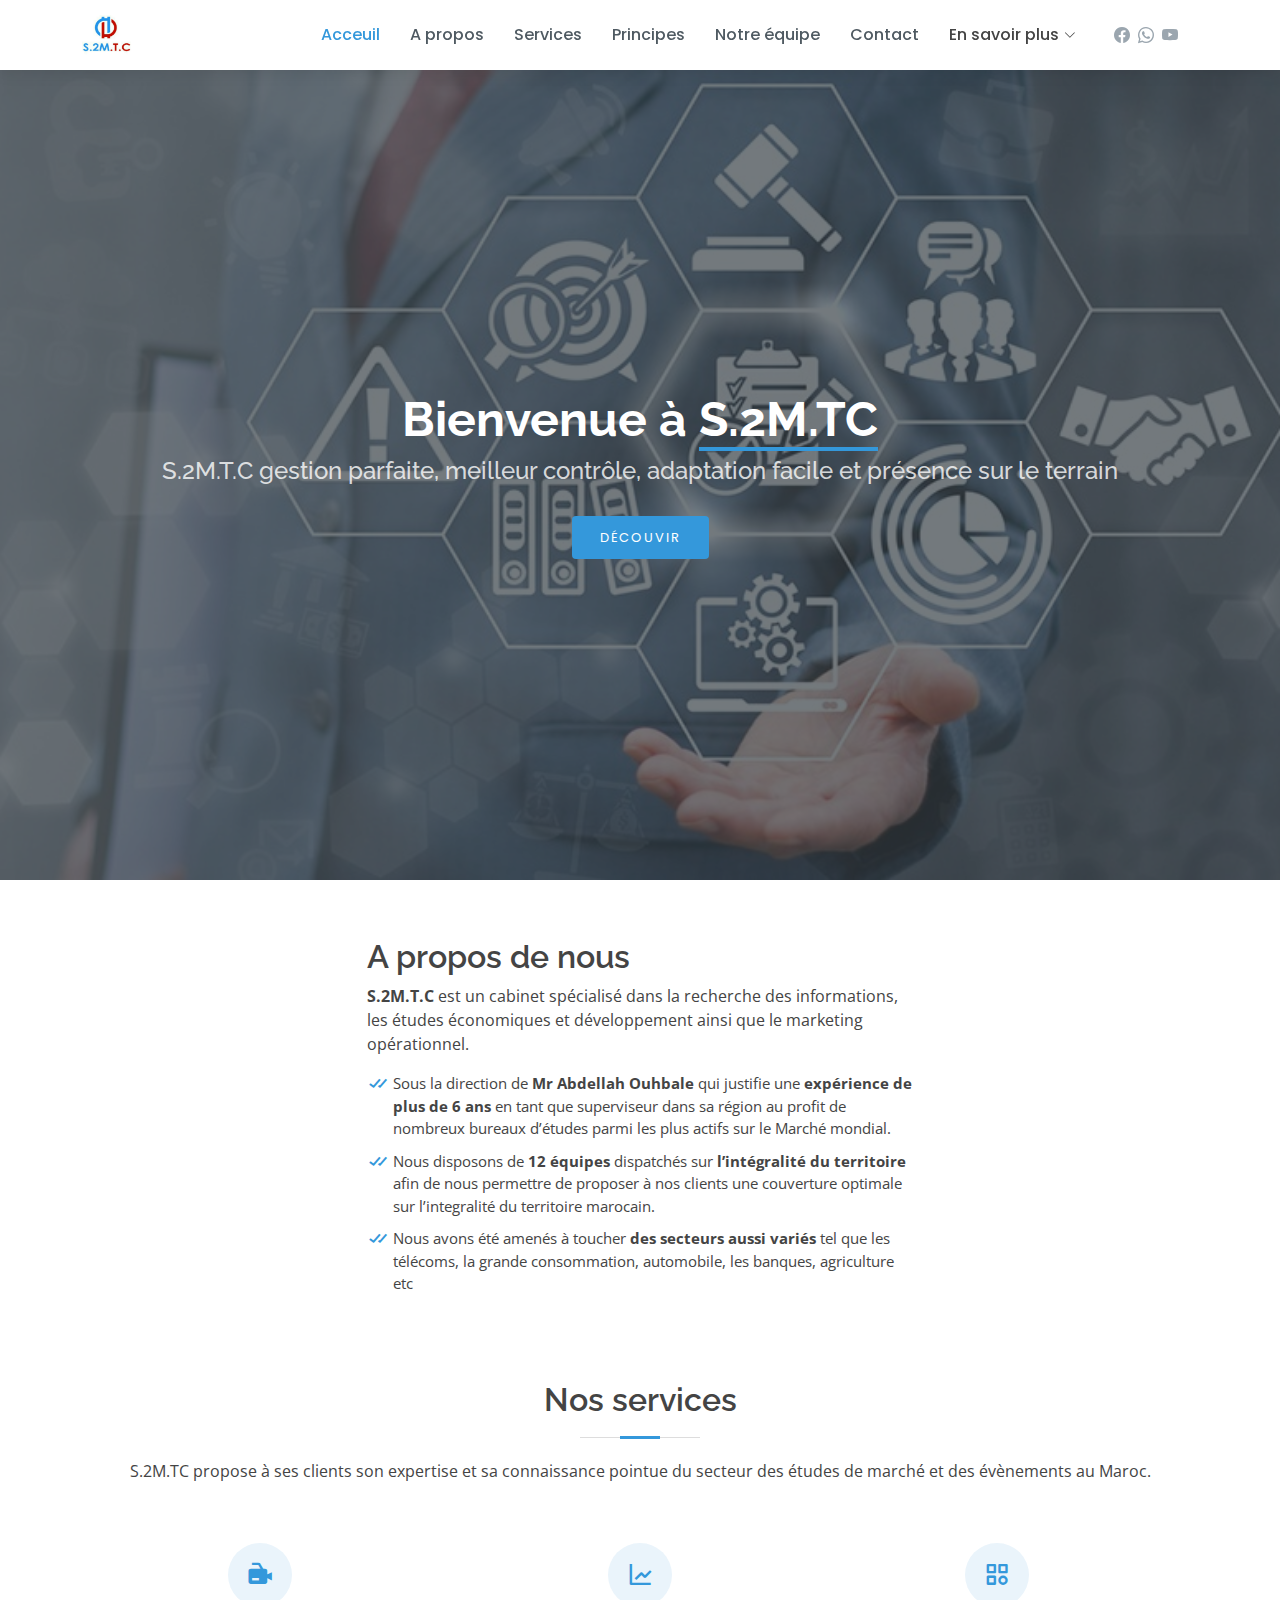
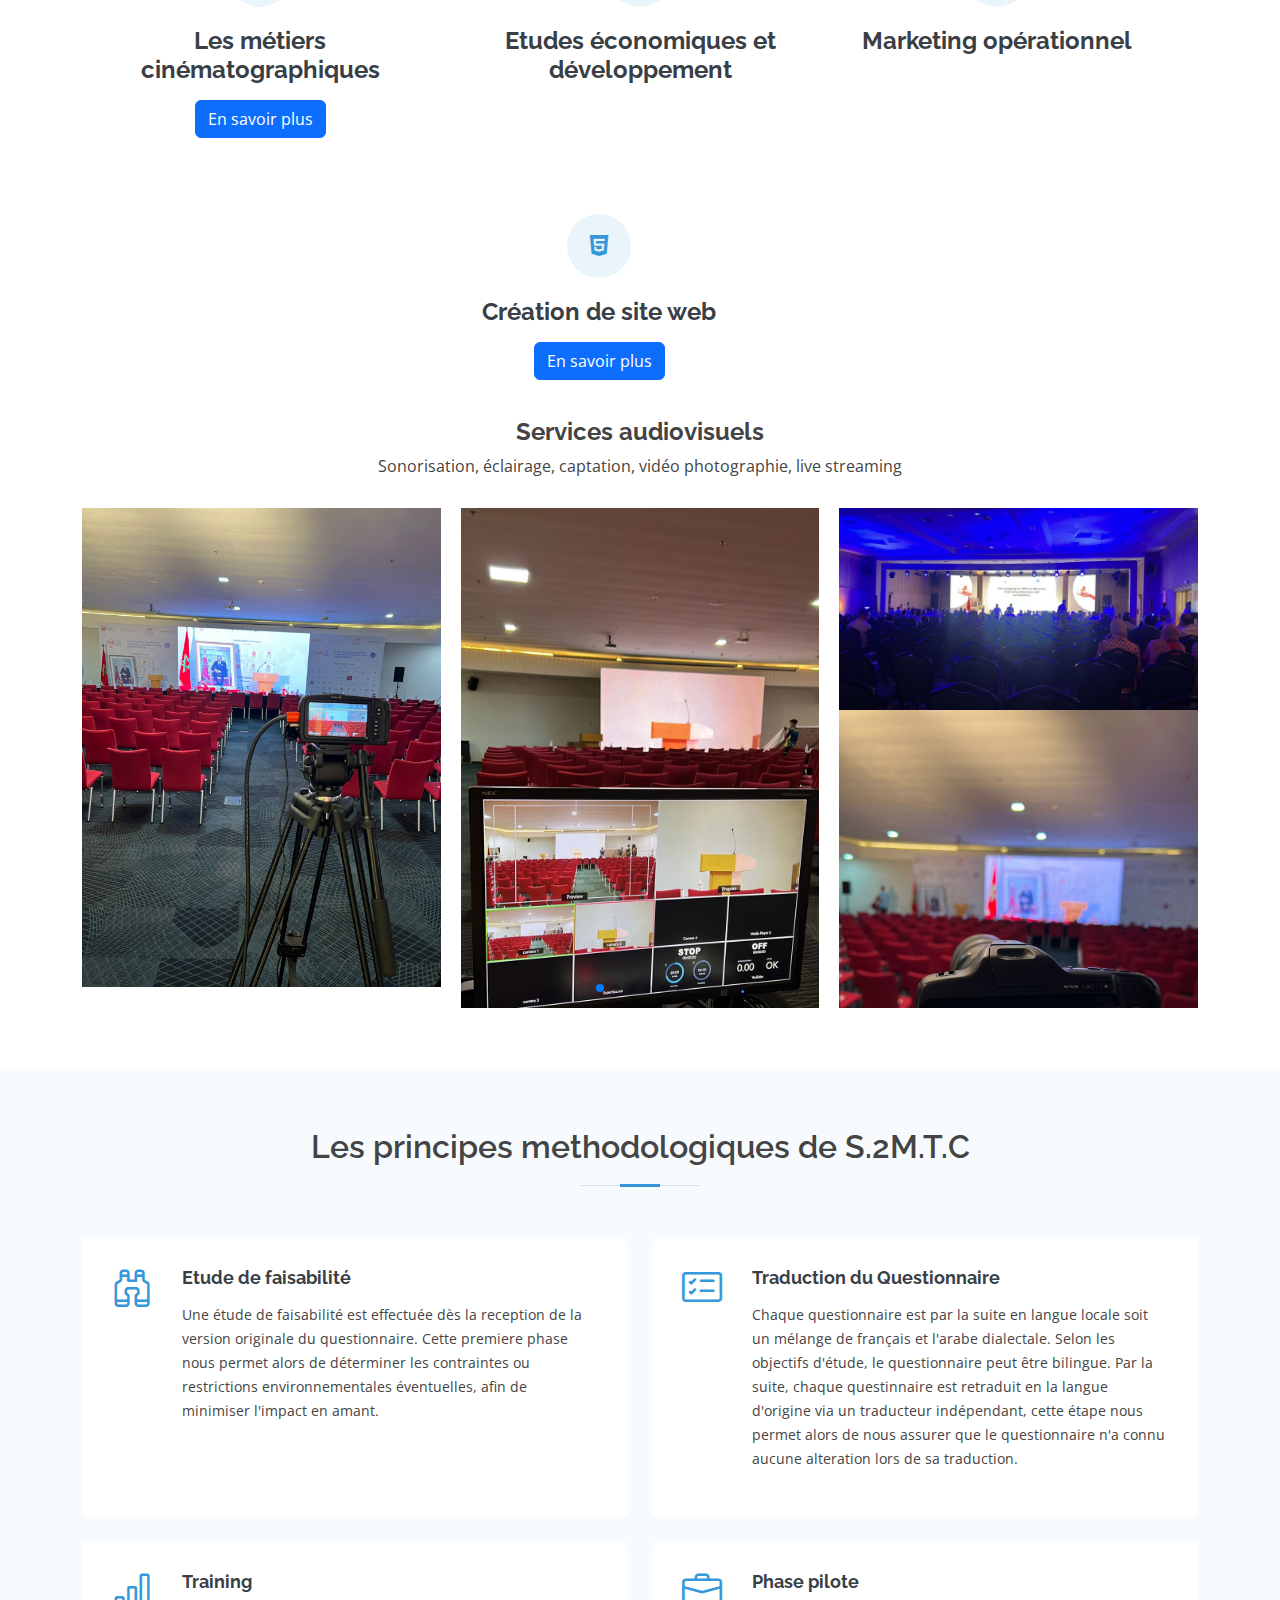
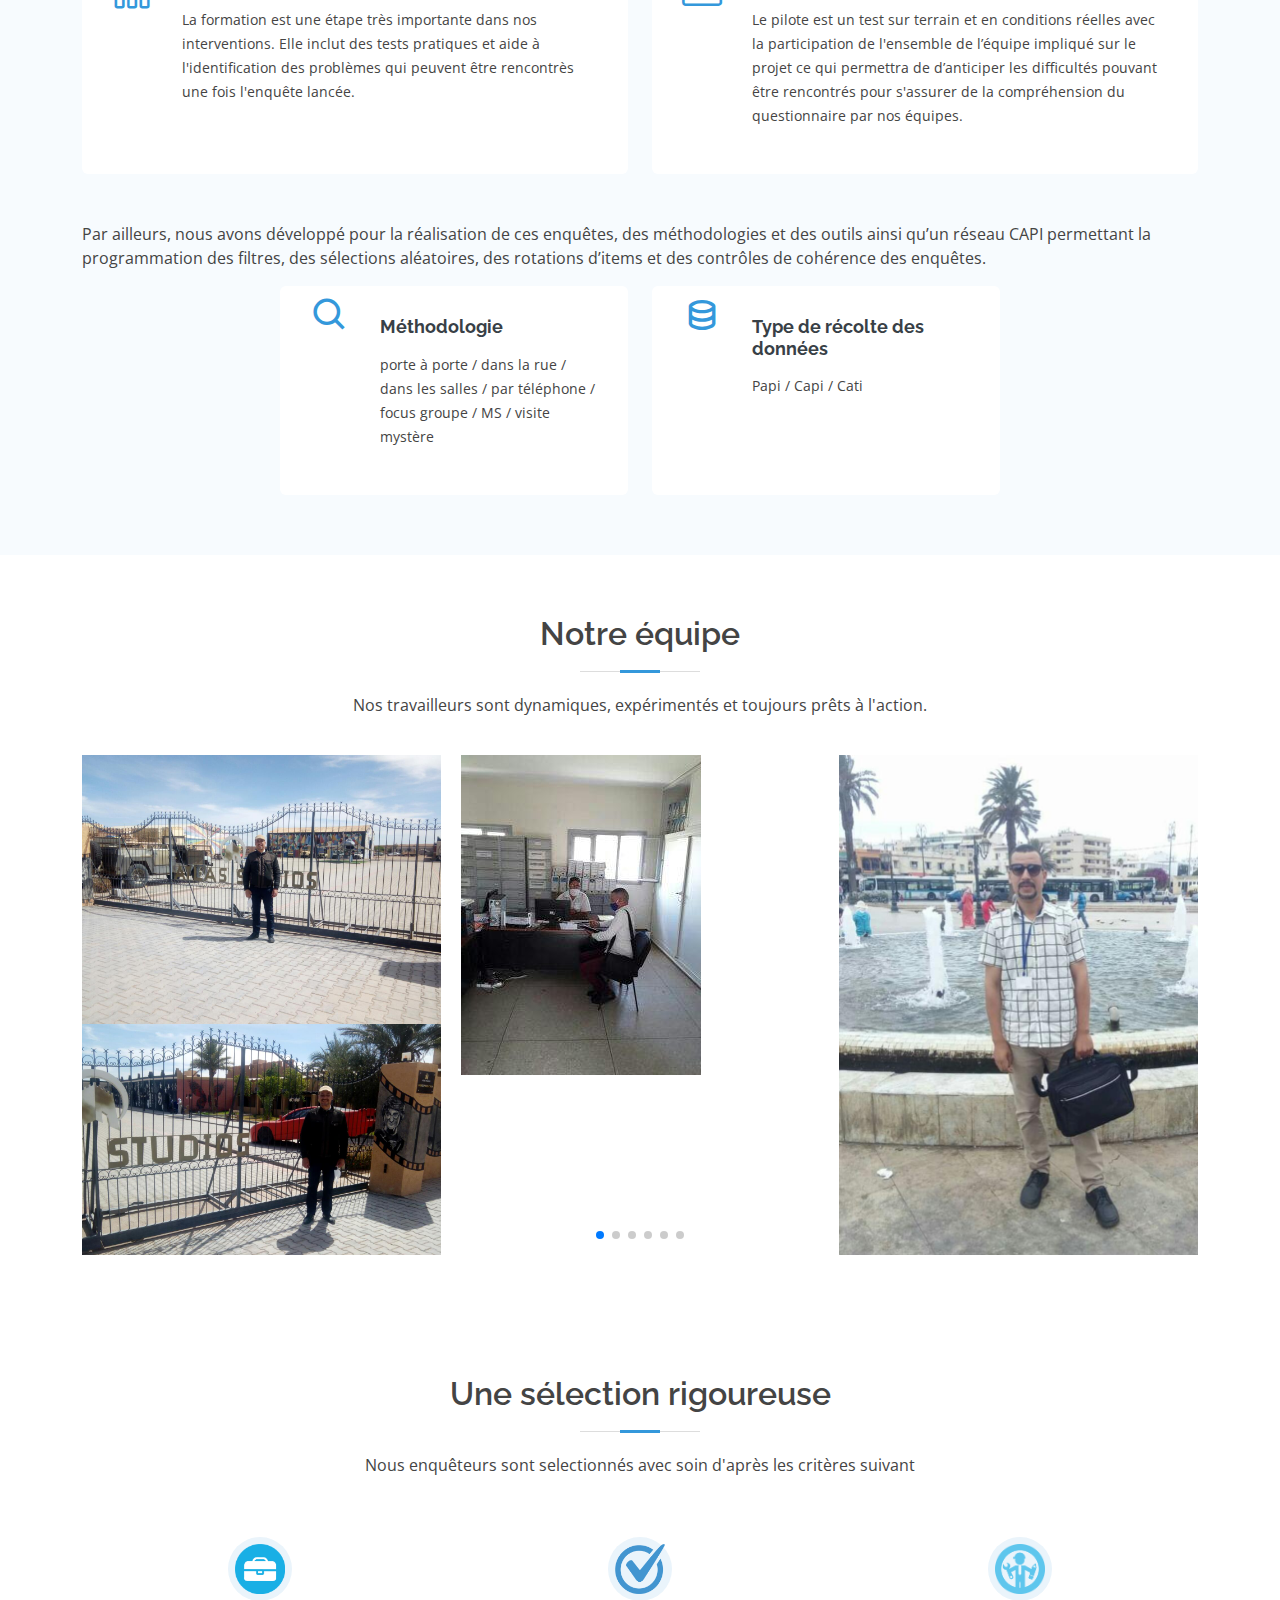
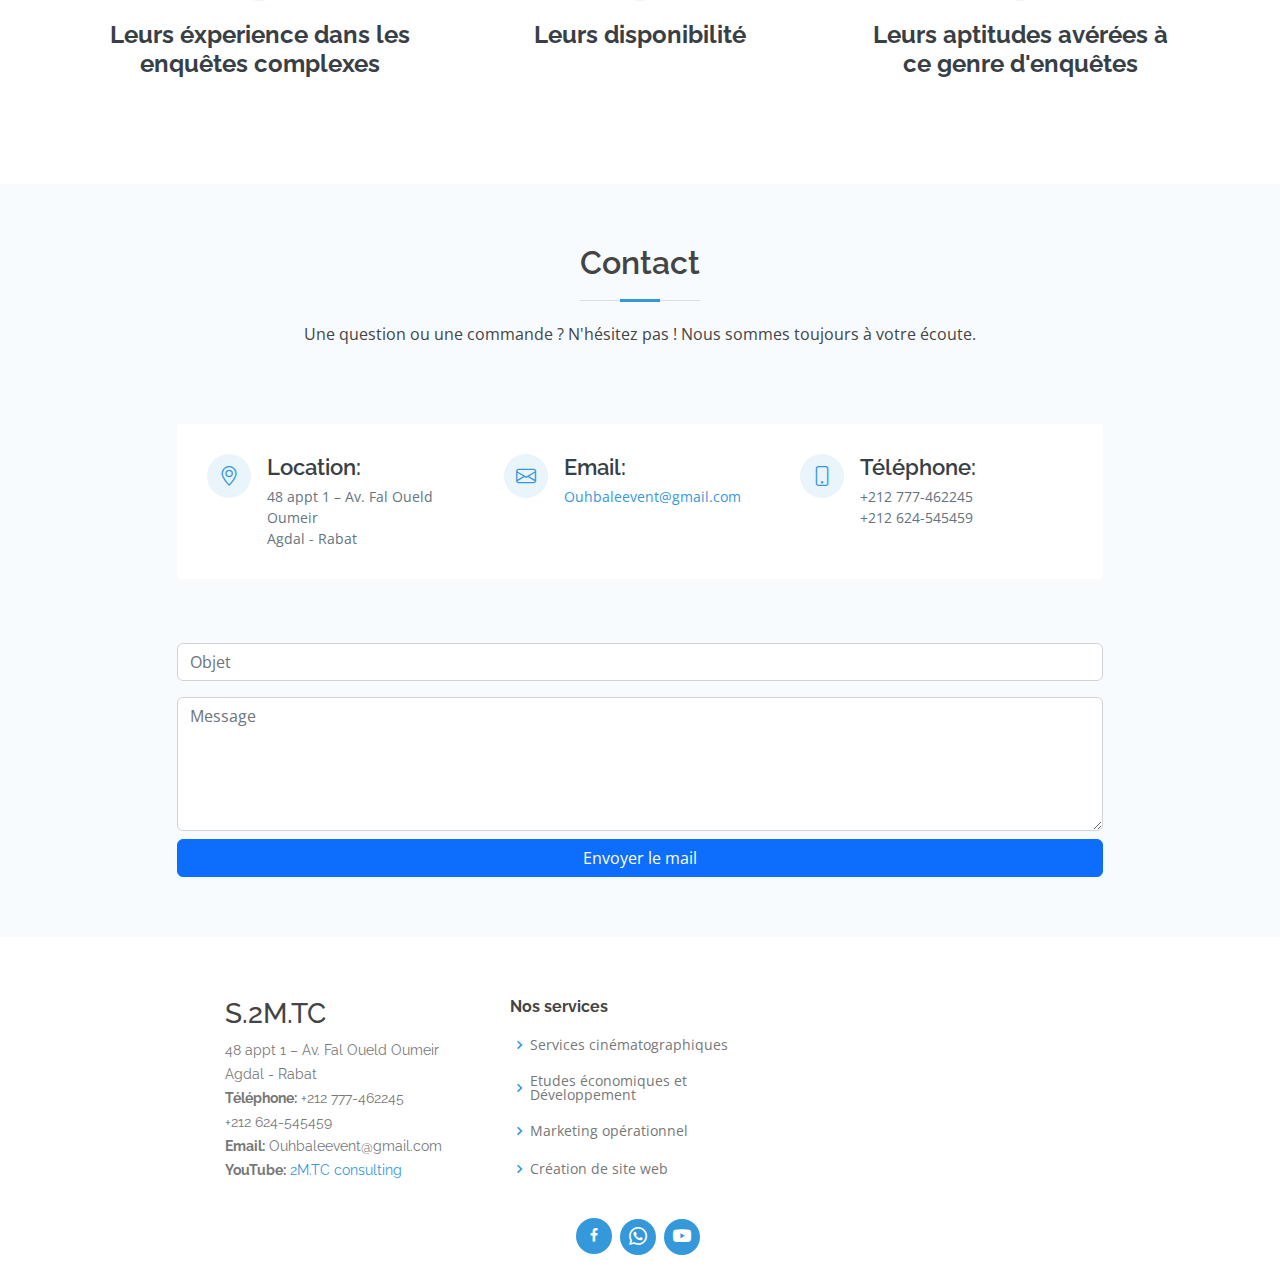
<file: index.html>
<!DOCTYPE html>
<html lang="fr">

<head>
    <meta charset="utf-8">
    <meta content="width=device-width, initial-scale=1.0" name="viewport">

    <title>S.2M.T.C</title>
    <meta content="" name="description">
    <meta content="" name="keywords">

    <!-- Favicons -->
    <link href="assets/img/logo_light_icon.jpeg" rel="icon">

    <!-- Google Fonts -->
    <link href="https://fonts.googleapis.com/css?family=Open+Sans:300,300i,400,400i,600,600i,700,700i|Raleway:300,300i,400,400i,500,500i,600,600i,700,700i|Poppins:300,300i,400,400i,500,500i,600,600i,700,700i"
          rel="stylesheet">

    <!-- Vendor CSS Files -->
    <link href="assets/vendor/bootstrap/css/bootstrap.min.css" rel="stylesheet">
    <link href="assets/vendor/bootstrap-icons/bootstrap-icons.css" rel="stylesheet">
    <link href="assets/vendor/boxicons/css/boxicons.min.css" rel="stylesheet">
    <link href="assets/vendor/glightbox/css/glightbox.min.css" rel="stylesheet">
    <link href="assets/vendor/swiper/swiper-bundle.min.css" rel="stylesheet">

    <!-- Template Main CSS File -->
    <link href="assets/css/style.css" rel="stylesheet">

    <style type="text/css">

        /*google translate Dropdown */

        #google_translate_element select{
            background:#f6edfd;
            color:#383ffa;
            border: none;
            border-radius:3px;
            padding:6px 8px
        }

        /*google translate link | logo */
        .goog-logo-link{
            display:none!important;
        }
        .goog-te-gadget{
            color:transparent!important;
        }

        /* google translate banner-frame */

        .goog-te-banner-frame{
            display:none !important;
        }

        #goog-gt-tt, .goog-te-balloon-frame{display: none !important;}
        .goog-text-highlight { background: none !important; box-shadow: none !important;}

        body{top:0!important;}
    </style>
</head>

<body>
<!-- ======= Header ======= -->
<header id="header" class="fixed-top d-flex align-items-center">
    <div class="container d-flex align-items-center">

        <div class="logo me-auto">
            <!--<h1><a href="index.html">S.2M.TC</a></h1>-->
            <!--  <a class="navbar-brand" href="#">
                  <img src="assets/img/logo_light.jpeg" width="30" height="30" class="d-inline-block align-top" alt="">
              </a>-->

            <a href="index.html"><img src="assets/img/logo_light.jpeg" alt="" class="img-fluid"></a>
        </div>

        <nav id="navbar" class="navbar order-last order-lg-0">
            <ul>
                <li><a class="nav-link scrollto active" href="#hero">Acceuil</a></li>
                <li><a class="nav-link scrollto" href="#about">A propos</a></li>
                <li><a class="nav-link scrollto" href="#services">Services</a></li>
                <li><a class="nav-link scrollto " href="#principe">Principes</a></li>
                <li><a class="nav-link scrollto" href="#team">Notre équipe</a></li>
                <li><a class="nav-link scrollto" href="contact.html">Contact</a></li>
                <li class="dropdown"><a><span>En savoir plus</span> <i class="bi bi-chevron-down"></i></a>
                    <ul>
                        <li><a href="formations.html">Formations</a></li>
                        <li><a href="across_morocco.html">A travers le maroc</a></li>
                        <li><a href="cinema.html">Production cinématographique</a></li>
                        <li><a href="web-service/index.html">Création de site web</a></li>
                    </ul>
                </li>
                <!--<li><a class="nav-link">

                </a></li>-->
            </ul>
            <i class="bi bi-list mobile-nav-toggle"></i>
        </nav><!-- .navbar -->

        <div class="header-social-links d-flex align-items-center">
            <a href="https://www.facebook.com/113674170349657/posts/501165538267183/" target="_blank"
               class="facebook">
                <i class="bi bi-facebook"></i>
            </a>
            <a href="https://wa.me/212777462245" target="_blank"
               class="whatsapp">
                <i class="bi bi-whatsapp"></i>
            </a>
            <a href="https://www.youtube.com/c/Ouhbale" target="_blank">
                <i class="bi bi-youtube"></i></i>
            </a>
        </div>

        <div id="google_translate_element" style="margin-left: 20px"></div>
    </div>
</header>
<!-- End Header -->

<!-- ======= Hero Section ======= -->
<section id="hero" class="d-flex flex-column justify-content-center align-items-center">
    <div class="container text-center text-md-left" data-aos="fade-up">
        <h1>Bienvenue à <span>S.2M.TC</span></h1>
        <h2>S.2M.T.C gestion parfaite, meilleur contrôle, adaptation facile et présence sur le terrain</h2>
        <a href="#about" class="btn-get-started scrollto">Découvir</a>
    </div>
</section>
<!-- End Hero -->

<main id="main">

    <!-- ======= About Section ======= -->
    <section id="about" class="about mt-5">
        <div class="container">

            <div class="row justify-content-center">
                <!--<div class="col-lg-6">
                    <img src="assets/img/office2.jpeg" class="img-fluid" alt="" style="width: 100%">
                </div>-->
                <div class="col-lg-6 pt-4 pt-lg-0">
                    <h3>A propos de nous</h3>
                    <p>
                        <b>S.2M.T.C</b> est un cabinet spécialisé dans la recherche des informations,
                        les études économiques et développement ainsi que le marketing opérationnel.
                    </p>
                    <ul>
                        <li>
                            <i class="bx bx-check-double"></i>
                            Sous la direction de <b>Mr Abdellah Ouhbale</b> qui justifie une <b>expérience de plus de 6
                            ans</b>
                            en tant que superviseur dans
                            sa région au profit de nombreux bureaux d’études parmi les plus actifs sur le Marché
                            mondial.

                        </li>
                        <li>
                            <i class="bx bx-check-double"></i>
                            Nous disposons de <b>12 équipes</b> dispatchés sur <b>l’intégralité du territoire</b> afin de
                            nous permettre de proposer à nos clients une couverture optimale sur
                            l’integralité du territoire marocain.
                        </li>
                        <li>
                            <i class="bx bx-check-double"></i>
                            Nous avons été amenés à toucher <b>des secteurs aussi variés</b>
                            tel que les télécoms, la grande consommation, automobile, les banques, agriculture etc
                        </li>
                    </ul>
                </div>
            </div>

        </div>
    </section>
    <!-- End About Section -->

    <!-- ======= Counts Section ======= -->
    <!--<section id="counts" class="counts">
        <div class="container">

            <div class="row justify-content-center">

                <div class="col-lg-3 col-6">
                    <div class="count-box">
                        <i class="bi bi-emoji-smile"></i>
                        <span data-purecounter-start="0" data-purecounter-end="99" data-purecounter-duration="1"
                              class="purecounter"></span>
                        <p>Clients satisfaits</p>
                    </div>
                </div>

                <div class="col-lg-3 col-6">
                    <div class="count-box">
                        <i class="bi bi-journal-richtext"></i>
                        <span data-purecounter-start="0" data-purecounter-end="99" data-purecounter-duration="1"
                              class="purecounter"></span>
                        <p>Projets ménés</p>
                    </div>
                </div>

                <div class="col-lg-3 col-6 mt-5 mt-lg-0">
                    <div class="count-box">
                        <i class="bi bi-people"></i>
                        <span data-purecounter-start="0" data-purecounter-end="99" data-purecounter-duration="1"
                              class="purecounter"></span>
                        <p>Employés expérimentés</p>
                    </div>
                </div>

            </div>

        </div>
    </section>-->
    <!-- End Counts Section -->

    <!-- ======= What We Do Section ======= -->
    <section id="services" class="what-we-do">
        <div class="container">

            <div class="section-title">
                <h2>Nos services</h2>
                <p>
                    S.2M.TC propose à ses clients son expertise et sa connaissance pointue du secteur des études de
                    marché et des évènements au Maroc.
                </p>
            </div>

            <div class="row justify-content-center">
                <div class="col-lg-4 col-md-6 d-flex align-items-stretch">
                    <div class="icon-box">
                        <div class="icon"><i class="bx bxs-video-recording"></i></div>
                        <h4><a>Les métiers cinématographiques</a></h4>
                        <p><a href="cinema.html" class="btn btn-primary">En savoir plus</a></p>
                    </div>
                </div>

                <div class="col-lg-4 col-md-6 d-flex align-items-stretch mt-4 mt-md-0">
                    <div class="icon-box">
                        <div class="icon"><i class="bx bx-line-chart"></i></div>
                        <h4><a>Etudes économiques et développement</a></h4>
                        <p></p>
                    </div>
                </div>

                <div class="col-lg-4 col-md-6 d-flex align-items-stretch mt-4 mt-lg-0">
                    <div class="icon-box">
                        <div class="icon"><i class="bx bx-category"></i></div>
                        <h4><a>Marketing opérationnel</a></h4>
                        <p></p>
                    </div>
                </div>

            </div>
            <div class="row justify-content-center mt-3">
                <div class="col-lg-4 col-md-6 d-flex align-items-stretch mt-4 mt-lg-0">
                    <div class="icon-box">
                        <div class="icon"><i class="bx bxl-html5"></i></div>
                        <h4><a>Création de site web</a></h4>
                        <p><a href="web-service/index.html" class="btn btn-primary">En savoir plus</a></p>
                    </div>
                </div>
            </div>
            <div class="row mt-2">
                <div class="container">

                    <div class="section-title">
                        <h4><a><b>Services audiovisuels</b></a></h4>
                        <p>
                            Sonorisation, éclairage, captation, vidéo photographie, live streaming
                        </p>
                    </div>

                    <div class="testimonials-slider swiper" data-aos="fade-up" data-aos-delay="0.1" style="height: 500px">
                        <div class="swiper-wrapper">

                            <div class="swiper-slide">
                                <img src="assets/img/audio_visual/audio_visual%20(1).jpeg" alt="img"
                                     class="img-fluid" style="">
                            </div>
                            <div class="swiper-slide">
                                <img src="assets/img/audio_visual/audio_visual%20(2).jpeg" alt="img"
                                     class="img-fluid" style="">
                            </div>
                            <div class="swiper-slide">
                                <img src="assets/img/audio_visual/audio_visual%20(3).jpeg" alt="img"
                                     class="img-fluid" style="">
                                <img src="assets/img/audio_visual/audio_visual%20(4).jpeg" alt="img"
                                     class="img-fluid" style="">
                            </div>
                            <div class="swiper-slide">
                                <img src="assets/img/audio_visual/audio_visual%20(5).jpeg" alt="img"
                                     class="img-fluid" style="">
                            </div>
                            <div class="swiper-slide">
                                <img src="assets/img/audio_visual/audio_visual%20(6).jpeg" alt="img"
                                     class="img-fluid" style="">
                            </div>
                            <div class="swiper-slide">
                                <img src="assets/img/audio_visual/audio_visual%20(7).jpeg" alt="img"
                                     class="img-fluid" style="">
                            </div>

                        </div>
                        <div class="swiper-pagination"></div>
                    </div>

                </div>
            </div>
        </div>
    </section>
    <!-- End What We Do Section -->

    <!---Principes sections--->
    <section id="principe" class="services section-bg">
        <div class="container">

            <div class="section-title">
                <h2>Les principes methodologiques de S.2M.T.C</h2>
                <p>
                </p>
            </div>

            <div class="row">
                <div class="col-md-6">
                    <div class="icon-box" style="height: 100%">
                        <i class="bi bi-binoculars"></i>
                        <h4><a>Etude de faisabilité</a></h4>
                        <p>
                            Une étude de faisabilité est effectuée dès la reception de la version originale du
                            questionnaire. Cette premiere phase nous permet alors de déterminer les contraintes ou
                            restrictions environnementales éventuelles, afin de minimiser l'impact en amant.
                        </p>
                    </div>
                </div>
                <div class="col-md-6">
                    <div class="icon-box" style="height: 100%">
                        <i class="bi bi-card-checklist"></i>
                        <h4><a>Traduction du Questionnaire</a></h4>
                        <p>
                            Chaque questionnaire est par la suite en langue locale soit un mélange de français et
                            l'arabe dialectale. Selon les objectifs d'étude, le questionnaire peut être bilingue. Par
                            la suite, chaque questinnaire est retraduit en la langue d'origine via un traducteur
                            indépendant, cette étape nous permet alors de nous assurer que le questionnaire n'a connu
                            aucune alteration lors de sa traduction.
                        </p>
                    </div>
                </div>
            </div>
            <div class="row">
                <div class="col-md-6 mt-4">
                    <div class="icon-box" style="height: 100%">
                        <i class="bi bi-bar-chart"></i>
                        <h4><a>Training</a></h4>
                        <p>
                            La formation est une étape très importante dans nos interventions. Elle inclut des tests
                            pratiques et aide à l'identification des problèmes qui peuvent être rencontrès une fois
                            l'enquête lancée.
                        </p>
                    </div>
                </div>
                <div class="col-md-6 mt-4">
                    <div class="icon-box" style="height: 100%">
                        <i class="bi bi-briefcase"></i>
                        <h4><a>Phase pilote</a></h4>
                        <p>
                            Le pilote est un test sur terrain et en conditions réelles avec la participation de
                            l'ensemble de l’équipe impliqué sur le projet ce qui permettra de d’anticiper les
                            difficultés pouvant être rencontrés pour s'assurer de la compréhension du questionnaire par
                            nos équipes.
                        </p>
                    </div>
                </div>
            </div>
            <div class="row justify-content-center mt-5">
                <p>
                    Par ailleurs, nous avons développé pour la réalisation de ces enquêtes,
                    des méthodologies et des outils ainsi qu’un réseau CAPI permettant la programmation
                    des filtres, des sélections aléatoires, des rotations d’items et des
                    contrôles de cohérence des enquêtes.
                </p>
            </div>
            <div class="container">
                <div class="row justify-content-center">
                    <div class="col-lg-4 col-md-6 d-flex align-items-stretch">
                        <div class="icon-box">
                            <div class="icon"><i class="bx bx-search"></i></div>
                            <h4><a>Méthodologie</a></h4>
                            <p>porte à porte /
                                dans la rue /
                                dans les salles /
                                par téléphone /
                                focus groupe /
                                MS /
                                visite mystère
                            </p>
                        </div>
                    </div>

                    <div class="col-lg-4 col-md-6 d-flex align-items-stretch mt-4 mt-md-0">
                        <div class="icon-box">
                            <div class="icon"><i class="bx bx-data"></i></div>
                            <h4><a>Type de récolte des données</a></h4>
                            <p>Papi / Capi / Cati</p>
                        </div>
                    </div>
                </div>
            </div>
        </div>
    </section>
    <!---End Principes sections--->

    <!-- ======= Team Section ======= -->
    <section id="team" class="team">
        <div class="container">

            <div class="section-title">
                <h2>Notre équipe</h2>
                <p>Nos travailleurs sont dynamiques, expérimentés et toujours prêts à l'action.</p>
            </div>
            <div class="row mt-2">
                <div class="container">
                    <div class="testimonials-slider swiper" data-aos="fade-up" data-aos-delay="0.1" style="height: 500px">
                        <div class="swiper-wrapper">

                            <div class="swiper-slide">
                                <img class="img-fluid" src="assets/img/team/boss1.jpeg" alt="">
                                <img class="img-fluid" src="assets/img/team/boss5.jpeg" alt="">
                            </div>
                            <div class="swiper-slide">
                                <img class="img-fluid" src="assets/img/team/team_in_office.jpeg" alt="">
                            </div>
                            <div class="swiper-slide">
                                <img class="img-fluid" src="assets/img/team/boss4.jpeg" alt="">
                            </div>
                            <div class="swiper-slide">
                                <img class="img-fluid" src="assets/img/team/boss6.jpeg" alt="">
                            </div>
                            <div class="swiper-slide">
                                <img class="img-fluid" src="assets/img/team/team_member.jpeg" alt="">
                            </div>
                            <div class="swiper-slide">
                                <img class="img-fluid" src="assets/img/team/team4.jpeg" alt="">
                            </div>
                        </div>
                        <div class="swiper-pagination"></div>
                    </div>

                </div>
            </div>
        </div>
    </section>
    <section id="" class="what-we-do">
        <div class="container">

            <div class="section-title">
                <h2>Une sélection rigoureuse</h2>
                <p>Nous enquêteurs sont selectionnés avec soin d'après les critères suivant</p>
            </div>

            <div class="row">
                <div class="col-lg-4">
                    <div class="icon-box">
                        <div class="icon"><!--<i class="bx bxl-dribbble"></i>--><img
                                src="assets/img/experience-47786.png" width="50" height="50"></div>
                        <h4><a href="">Leurs éxperience dans les enquêtes complexes</a></h4>
                    </div>
                </div>

                <div class="col-lg-4">
                    <div class="icon-box">
                        <div class="icon"><img src="assets/img/available.png" width="50" height="50"></div>
                        <h4><a href="">Leurs disponibilité</a></h4>
                    </div>
                </div>

                <div class="col-lg-4">
                    <div class="icon-box">
                        <div class="icon"><img src="assets/img/competence.png" width="50" height="50"></div>
                        <h4><a href="">Leurs aptitudes avérées à ce genre d'enquêtes</a></h4>
                    </div>
                </div>

            </div>

        </div>
    </section>
    <!-- End Team Section -->

    <!-- ======= Contact Section ======= -->
    <section id="contact" class="contact section-bg">
        <div class="container">

            <div class="section-title">
                <h2>Contact</h2>
                <p>Une question ou une commande ? N'hésitez pas ! Nous sommes toujours à votre écoute. </p>
            </div>

            <div class="row mt-5 justify-content-center">

                <div class="col-lg-10">

                    <div class="info-wrap">
                        <div class="row">
                            <div class="col-lg-4 info">
                                <i class="bi bi-geo-alt"></i>
                                <h4>Location:</h4>
                                <p>
                                    48 appt 1 – Av. Fal Oueld Oumeir
                                    <br>
                                    Agdal - Rabat
                                </p>
                            </div>

                            <div class="col-lg-4 info mt-4 mt-lg-0">
                                <i class="bi bi-envelope"></i>
                                <h4>Email:</h4>
                                <p>
                                    <a href="mailto: Ouhbaleevent@gmail.com">Ouhbaleevent@gmail.com</a>
                                </p>
                            </div>

                            <div class="col-lg-4 info mt-4 mt-lg-0">
                                <i class="bi bi-phone"></i>
                                <h4>Téléphone:</h4>
                                <p>
                                    +212 777-462245
                                    <br>
                                    +212 624-545459
                                </p>
                            </div>
                        </div>
                    </div>

                </div>

            </div>

            <div class="row mt-5 justify-content-center">
                <div class="col-lg-10">
                    <form action="mailto:ouhbaleevent@gmail.com" method="get" role="form" class="php-email-formm">
                        <div class="row">
                            <!--<div class="col-md-6 form-group">
                                <input type="text" name="name" class="form-control" id="name" placeholder="Votre nom"
                                       required>
                            </div>-->
                            <!--<div class="col-md-6 form-group mt-3 mt-md-0">
                                <input type="email" class="form-control" name="email" id="email"
                                       placeholder="Votre Email" required>
                            </div>-->
                        </div>
                        <div class="form-group mt-3">
                            <input type="text" class="form-control" name="subject" id="subject" placeholder="Objet"
                                   required>
                        </div>
                        <div class="form-group mt-3">
                            <textarea class="form-control" name="body" rows="5" placeholder="Message"
                                      required></textarea>
                        </div>
                        <div class="text-center mt-2">
                            <button type="submit" class="btn btn-primary" style="width: 100%">Envoyer le mail</button>
                        </div>

                    </form>
                </div>
            </div>

        </div>
    </section>
    <!-- End Contact Section -->

</main><!-- End #main -->

<!-- ======= Footer ======= -->
<footer id="footer">

    <div class="footer-top">
        <div class="container">
            <div class="row justify-content-center">

                <div class="col-lg-3 col-md-6 footer-contact">
                    <h3>S.2M.TC</h3>
                    <p>
                        48 appt 1 – Av. Fal Oueld Oumeir <br>
                        Agdal - Rabat <br>
                        <strong>Téléphone:</strong> +212 777-462245
                        <br>
                        +212 624-545459
                        <br>
                        <strong>Email:</strong> Ouhbaleevent@gmail.com
                        <br>
                        <strong>YouTube:</strong> <a href="https://www.youtube.com/c/Ouhbale">2M.TC consulting</a>
                        <br>
                    </p>
                </div>

                <!--<div class="col-lg-2 col-md-6 footer-links">
                    <h4>Liens utiles</h4>
                    <ul>
                        <li><i class="bx bx-chevron-right"></i> <a>Acceuil</a></li>
                        <li><i class="bx bx-chevron-right"></i> <a>A Propos de nous</a></li>
                        <li><i class="bx bx-chevron-right"></i> <a>Services</a></li>
                    </ul>
                </div>-->

                <div class="col-lg-3 col-md-6 footer-links">
                    <h4>Nos services</h4>
                    <ul>
                        <li><i class="bx bx-chevron-right"></i><a>Services cinématographiques</a></li>
                        <li><i class="bx bx-chevron-right"></i><a>Etudes économiques et Développement</a></li>
                        <li><i class="bx bx-chevron-right"></i><a>Marketing opérationnel</a></li>
                        <li><i class="bx bx-chevron-right"></i><a>Création de site web</a></li>
                    </ul>
                </div>

                <div class="col-lg-3 col-md-6 footer-links">
                    <iframe src="https://www.google.com/maps/embed?pb=!1m18!1m12!1m3!1d1390.7502301364514!2d-6.8508292768474535!3d33.998180667803915!2m3!1f0!2f0!3f0!3m2!1i1024!2i768!4f13.1!3m3!1m2!1s0xda76c8ef626404d%3A0x5eca70fb46022d1!2s48%20Av.%20Fal%20Ould%20Oumeir%2C%20Rabat%2010000!5e0!3m2!1sen!2sma!4v1662233798999!5m2!1sen!2sma"
                            style="border:0;" allowfullscreen="" loading="lazy"
                            referrerpolicy="no-referrer-when-downgrade"></iframe>
                    <br/>
                </div>


            </div>
            <div class="row justify-content-center">
                <div class="col-12">
                    <div class="social-links text-center text-md-right pt-3 pt-md-0">
                        <a href="https://www.facebook.com/113674170349657/posts/501165538267183/" target="_blank"
                           class="facebook"><i class="bx bxl-facebook"></i></a>
                        <a href="https://wa.me/212777462245" target="_blank"
                           class="whatsapp">
                            <i class="bi bi-whatsapp"></i>
                        </a>
                        <a href="https://www.youtube.com/c/Ouhbale" target="_blank"><i
                                class="bi bi-youtube"></i></a>
                    </div>
                </div>
            </div>
        </div>
    </div>
</footer><!-- End Footer -->

<a class="back-to-top d-flex align-items-center justify-content-center" href="#about"><i
        class="bi bi-arrow-up-short"></i></a>

<!-- Vendor JS Files -->
<script src="assets/vendor/purecounter/purecounter_vanilla.js"></script>
<script src="assets/vendor/bootstrap/js/bootstrap.bundle.min.js"></script>
<script src="assets/vendor/glightbox/js/glightbox.min.js"></script>
<script src="assets/vendor/isotope-layout/isotope.pkgd.min.js"></script>
<script src="assets/vendor/swiper/swiper-bundle.min.js"></script>
<script src="assets/vendor/waypoints/noframework.waypoints.js"></script>
<script src="assets/vendor/php-email-form/validate.js"></script>

<!-- Template Main JS File -->
<script src="assets/js/main.js"></script>

<!--Google translate api script-->
<script type="text/javascript">
    function googleTranslateElementInit() {
        new google.translate.TranslateElement({pageLanguage: 'fr'}, 'google_translate_element');
    }
</script>

<script type="text/javascript" src="//translate.google.com/translate_a/element.js?cb=googleTranslateElementInit"></script>

</body>

</html>
</file>
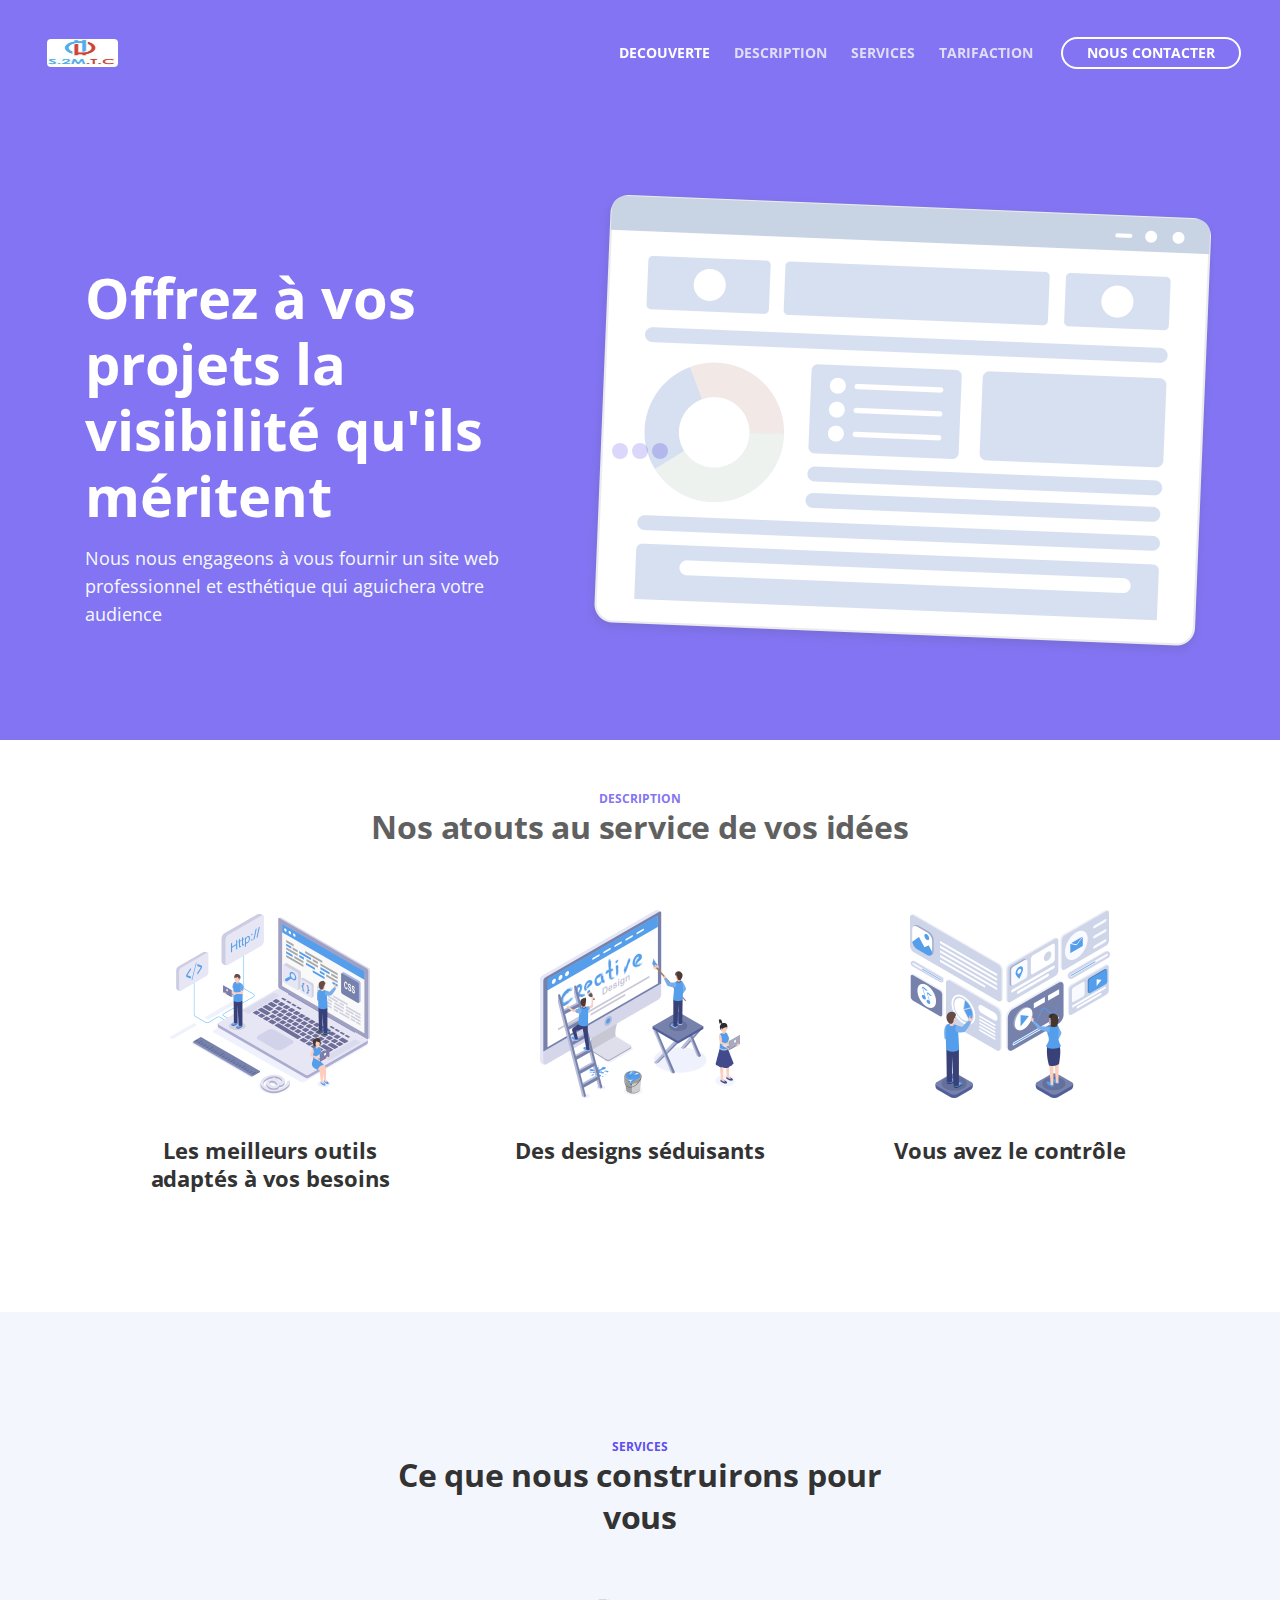
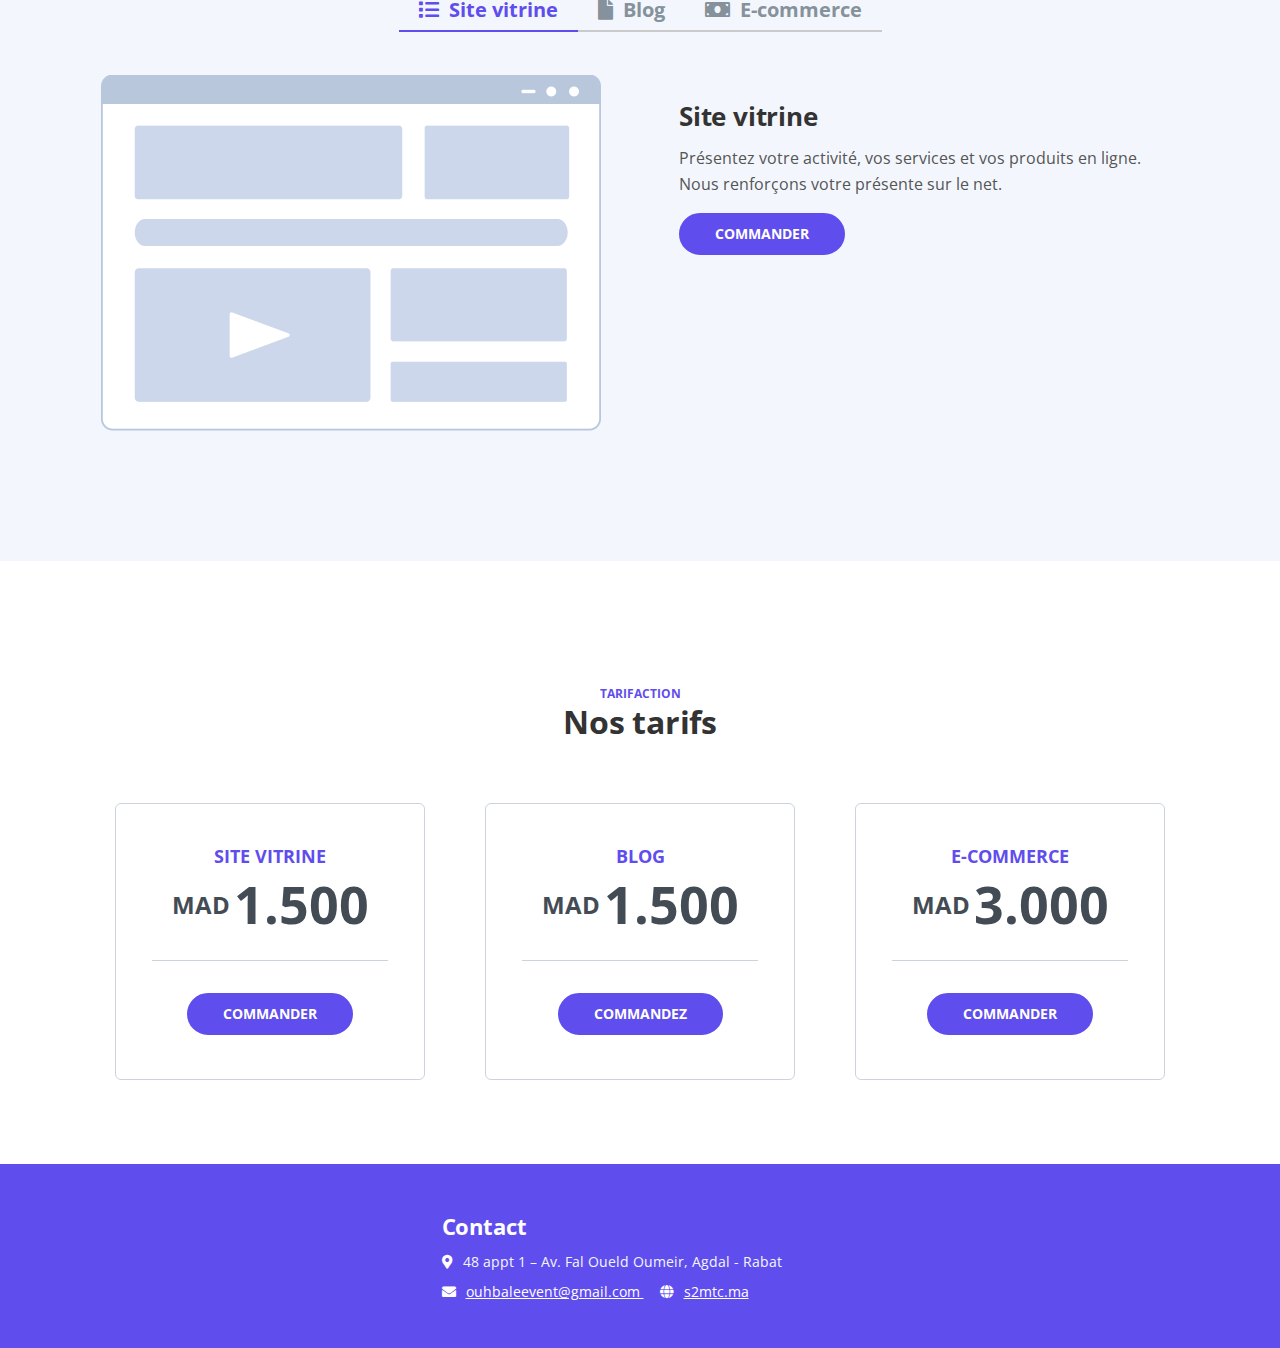
<file: web-service/index.html>
<!DOCTYPE html>
<html lang="en">
<head>
    <meta charset="utf-8">
    <meta name="viewport" content="width=device-width, initial-scale=1, shrink-to-fit=no">

    <!-- SEO Meta Tags -->
    <meta name="description"
          content="Tivo is a HTML landing page template built with Bootstrap to help you crate engaging presentations for SaaS apps and convert visitors into users.">

    <!-- OG Meta Tags to improve the way the post looks when you share the page on LinkedIn, Facebook, Google+ -->
    <meta property="og:site_name" content=""/> <!-- website name -->
    <meta property="og:site" content=""/> <!-- website link -->
    <meta property="og:title" content=""/> <!-- title shown in the actual shared post -->
    <meta property="og:description" content=""/> <!-- description shown in the actual shared post -->
    <meta property="og:image" content=""/> <!-- image link, make sure it's jpg -->
    <meta property="og:url" content=""/> <!-- where do you want your post to link to -->
    <meta property="og:type" content="article"/>

    <!-- Website Title -->
    <title>Services Web</title>

    <!-- Styles -->
    <link href="https://fonts.googleapis.com/css?family=Open+Sans:400,400i,700&display=swap&subset=latin-ext"
          rel="stylesheet">
    <link href="css/bootstrap.css" rel="stylesheet">
    <link href="css/fontawesome-all.css" rel="stylesheet">
    <link href="css/swiper.css" rel="stylesheet">
    <link href="css/magnific-popup.css" rel="stylesheet">
    <link href="css/styles.css" rel="stylesheet">

    <!-- Favicon  -->
    <link rel="icon" href="../assets/img/logo_light_icon.jpeg">
</head>
<body data-spy="scroll" data-target=".fixed-top">

<!-- Preloader -->
<div class="spinner-wrapper">
    <div class="spinner">
        <div class="bounce1"></div>
        <div class="bounce2"></div>
        <div class="bounce3"></div>
    </div>
</div>
<!-- end of preloader -->


<!-- Navigation -->
<nav class="navbar navbar-expand-lg navbar-dark navbar-custom fixed-top">
    <div class="container">

        <!-- Image Logo -->
        <a class="navbar-brand logo-image" href="../index.html">
            <img src="../assets/img/logo_light.jpeg" alt="logo" class="rounded">
        </a>
        <!-- Text Logo - Use this if you don't have a graphic logo -->
        <!--<a class="navbar-brand logo-text page-scroll" href="index.html">Services Web</a>-->

        <!-- Mobile Menu Toggle Button -->
        <button class="navbar-toggler" type="button" data-toggle="collapse" data-target="#navbarsExampleDefault"
                aria-controls="navbarsExampleDefault" aria-expanded="false" aria-label="Toggle navigation">
            <span class="navbar-toggler-awesome fas fa-bars"></span>
            <span class="navbar-toggler-awesome fas fa-times"></span>
        </button>
        <!-- end of mobile menu toggle button -->

        <div class="collapse navbar-collapse" id="navbarsExampleDefault">
            <ul class="navbar-nav ml-auto">
                <li class="nav-item">
                    <a class="nav-link page-scroll" href="#header">DECOUVERTE <span class="sr-only">(current)</span></a>
                </li>
                <li class="nav-item">
                    <a class="nav-link page-scroll" href="#description">DESCRIPTION</a>
                </li>
                <li class="nav-item">
                    <a class="nav-link page-scroll" href="#features">SERVICES</a>
                </li>
                <!--<li class="nav-item">
                    <a class="nav-link page-scroll" href="#details">DETAILS</a>
                </li>-->
                <li class="nav-item">
                    <a class="nav-link page-scroll" href="#pricing">TARIFACTION</a>
                </li>
            </ul>
            <span class="nav-item">
                    <a class="btn-outline-sm" href="../contact.html">NOUS CONTACTER</a>
                </span>
        </div>
    </div> <!-- end of container -->
</nav> <!-- end of navbar -->
<!-- end of navigation -->


<!-- Header -->
<header id="header" class="header">
    <div class="header-content">
        <div class="container">
            <div class="row">
                <div class="col-lg-6 col-xl-5">
                    <div class="text-container">
                        <h1>Offrez à vos projets la visibilité qu'ils méritent</h1>
                        <p class="p-large">Nous nous engageons à vous fournir un site web professionnel et esthétique
                            qui aguichera votre audience</p>
                    </div> <!-- end of text-container -->
                </div> <!-- end of col -->
                <div class="col-lg-6 col-xl-7">
                    <div class="image-container">
                        <div class="img-wrapper">
                            <img class="img-fluid" src="images/header-software-app.png" alt="alternative">
                        </div> <!-- end of img-wrapper -->
                    </div> <!-- end of image-container -->
                </div> <!-- end of col -->
            </div> <!-- end of row -->
        </div> <!-- end of container -->
    </div> <!-- end of header-content -->
</header> <!-- end of header -->
<!-- end of header -->


<!-- Description -->
<div id="description" class="cards-1">
    <div class="container">
        <div class="row">
            <div class="col-lg-12">
                <div class="above-heading">DESCRIPTION</div>
                <h2 class="h2-heading">Nos atouts au service de vos idées</h2>
            </div> <!-- end of col -->
        </div> <!-- end of row -->
        <div class="row">
            <div class="col-lg-12">

                <!-- Card -->
                <div class="card">
                    <div class="card-image">
                        <img class="img-fluid" src="images/description-1.png" alt="alternative">
                    </div>
                    <div class="card-body">
                        <h4 class="card-title">Les meilleurs outils adaptés à vos besoins</h4>
                        <p></p>
                    </div>
                </div>
                <!-- end of card -->

                <!-- Card -->
                <div class="card">
                    <div class="card-image">
                        <img class="img-fluid" src="images/description-2.png" alt="alternative">
                    </div>
                    <div class="card-body">
                        <h4 class="card-title">Des designs séduisants</h4>
                        <p></p>
                    </div>
                </div>
                <!-- end of card -->

                <!-- Card -->
                <div class="card">
                    <div class="card-image">
                        <img class="img-fluid" src="images/description-3.png" alt="alternative">
                    </div>
                    <div class="card-body">
                        <h4 class="card-title">Vous avez le contrôle</h4>
                        <p></p>
                    </div>
                </div>
                <!-- end of card -->

            </div> <!-- end of col -->
        </div> <!-- end of row -->
    </div> <!-- end of container -->
</div> <!-- end of cards-1 -->
<!-- end of description -->


<!-- Features -->
<div id="features" class="tabs">
    <div class="container">
        <div class="row">
            <div class="col-lg-12">
                <div class="above-heading">SERVICES</div>
                <h2 class="h2-heading">Ce que nous construirons pour vous</h2>
                <p class="p-heading"></p>
            </div> <!-- end of col -->
        </div> <!-- end of row -->
        <div class="row">
            <div class="col-lg-12">

                <!-- Tabs Links -->
                <ul class="nav nav-tabs" id="argoTabs" role="tablist">
                    <li class="nav-item">
                        <a class="nav-link active" id="nav-tab-1" data-toggle="tab" href="#tab-1" role="tab"
                           aria-controls="tab-1" aria-selected="true"><i class="fas fa-list"></i>Site vitrine</a>
                    </li>
                    <li class="nav-item">
                        <a class="nav-link" id="nav-tab-2" data-toggle="tab" href="#tab-2" role="tab"
                           aria-controls="tab-2" aria-selected="false"><i class="fas fa-file"></i>Blog</a>
                    </li>
                    <li class="nav-item">
                        <a class="nav-link" id="nav-tab-3" data-toggle="tab" href="#tab-3" role="tab"
                           aria-controls="tab-3" aria-selected="false"><i class="fas fa-money-bill"></i>E-commerce</a>
                    </li>
                </ul>
                <!-- end of tabs links -->

                <!-- Tabs Content -->
                <div class="tab-content" id="argoTabsContent">

                    <!-- Tab -->
                    <div class="tab-pane fade show active" id="tab-1" role="tabpanel" aria-labelledby="tab-1">
                        <div class="row">
                            <div class="col-lg-6">
                                <div class="image-container">
                                    <img class="img-fluid" src="images/features-1.png" alt="alternative">
                                </div> <!-- end of image-container -->
                            </div> <!-- end of col -->
                            <div class="col-lg-6">
                                <div class="text-container">
                                    <h3>Site vitrine</h3>
                                    <p>
                                        Présentez votre activité, vos services et vos produits en ligne.
                                        Nous renforçons votre présente sur le net.
                                    </p>
                                    <a class="btn-solid-reg"
                                       href="#pricing">COMMANDER</a>
                                </div> <!-- end of text-container -->
                            </div> <!-- end of col -->
                        </div> <!-- end of row -->
                    </div> <!-- end of tab-pane -->
                    <!-- end of tab -->

                    <!-- Tab -->
                    <div class="tab-pane fade" id="tab-2" role="tabpanel" aria-labelledby="tab-2">
                        <div class="row">
                            <div class="col-lg-6">
                                <div class="image-container">
                                    <img class="img-fluid" src="images/features-2.png" alt="alternative">
                                </div> <!-- end of image-container -->
                            </div> <!-- end of col -->
                            <div class="col-lg-6">
                                <div class="text-container">
                                    <h3>Blog</h3>
                                    <p>
                                        Partager votre passion de la meilleure façon.
                                        Pour partager vos connaissances, vos expériences
                                        ou les nouveautés sur vos centres d'intérêt,
                                        nous créons pour vous un blog unique et magnifique.
                                    </p>
                                    <a class="btn-solid-reg"
                                       href="#pricing">COMMANDER</a>
                                </div> <!-- end of text-container -->
                            </div> <!-- end of col -->
                        </div> <!-- end of row -->
                    </div> <!-- end of tab-pane -->
                    <!-- end of tab -->

                    <!-- Tab -->
                    <div class="tab-pane fade" id="tab-3" role="tabpanel" aria-labelledby="tab-3">
                        <div class="row">
                            <div class="col-lg-6">
                                <div class="image-container">
                                    <img class="img-fluid" src="images/features-3.png" alt="alternative">
                                </div> <!-- end of image-container -->
                            </div> <!-- end of col -->
                            <div class="col-lg-6">
                                <div class="text-container">
                                    <h3>Site e-commerce</h3>
                                    <p>
                                        Offrez vos services et produits en ligne et automatisez les transactions avec vos clients.
                                    </p>
                                    <a class="btn-solid-reg"
                                       href="#pricing">COMMANDER</a>
                                </div> <!-- end of text-container -->
                            </div> <!-- end of col -->
                        </div> <!-- end of row -->
                    </div> <!-- end of tab-pane -->
                    <!-- end of tab -->

                </div> <!-- end of tab content -->
                <!-- end of tabs content -->

            </div> <!-- end of col -->
        </div> <!-- end of row -->
    </div> <!-- end of container -->
</div> <!-- end of tabs -->
<!-- end of features -->

<!-- Pricing -->
<div id="pricing" class="cards-2">
    <div class="container">
        <div class="row">
            <div class="col-lg-12">
                <div class="above-heading">TARIFACTION</div>
                <h2 class="h2-heading">Nos tarifs</h2>
            </div> <!-- end of col -->
        </div> <!-- end of row -->
        <div class="row">
            <div class="col-lg-12">

                <!-- Card-->
                <div class="card">
                    <div class="card-body">
                        <div class="card-title">SITE VITRINE</div>
                        <div class="price"><span class="currency">MAD</span><span class="value">1.500</span></div>
                        <div class="divider"></div>
                        <!--<ul class="list-unstyled li-space-lg">
                            <li class="media">
                                <i class="fas fa-check"></i>
                                <div class="media-body">Email Marketing Module</div>
                            </li>
                            <li class="media">
                                <i class="fas fa-check"></i>
                                <div class="media-body">User Control Management</div>
                            </li>
                            <li class="media">
                                <i class="fas fa-times"></i>
                                <div class="media-body">List Building And Cleaning</div>
                            </li>
                            <li class="media">
                                <i class="fas fa-times"></i>
                                <div class="media-body">Collected Data Reports</div>
                            </li>
                            <li class="media">
                                <i class="fas fa-times"></i>
                                <div class="media-body">Planning And Evaluation</div>
                            </li>
                        </ul>-->
                        <div class="button-wrapper">
                            <a class="btn-solid-reg page-scroll" href="../contact.html">COMMANDER</a>
                        </div>
                    </div>
                </div> <!-- end of card -->
                <!-- end of card -->

                <!-- Card-->
                <div class="card">
                    <div class="card-body">
                        <div class="card-title">BLOG</div>
                        <div class="price"><span class="currency">MAD</span><span class="value">1.500</span></div>
                        <div class="divider"></div>
                        <!--<ul class="list-unstyled li-space-lg">
                            <li class="media">
                                <i class="fas fa-check"></i>
                                <div class="media-body">Email Marketing Module</div>
                            </li>
                            <li class="media">
                                <i class="fas fa-check"></i>
                                <div class="media-body">User Control Management</div>
                            </li>
                            <li class="media">
                                <i class="fas fa-check"></i>
                                <div class="media-body">List Building And Cleaning</div>
                            </li>
                            <li class="media">
                                <i class="fas fa-times"></i>
                                <div class="media-body">Collected Data Reports</div>
                            </li>
                            <li class="media">
                                <i class="fas fa-times"></i>
                                <div class="media-body">Planning And Evaluation</div>
                            </li>
                        </ul>-->
                        <div class="button-wrapper">
                            <a class="btn-solid-reg page-scroll" href="../contact.html">COMMANDEZ</a>
                        </div>
                    </div>
                </div> <!-- end of card -->
                <!-- end of card -->

                <!-- Card-->
                <div class="card">
                    <!--<div class="label">
                        <p class="best-value">Best Value</p>
                    </div> -->
                    <div class="card-body">
                        <div class="card-title">E-COMMERCE</div>
                        <div class="price"><span class="currency">MAD</span><span class="value">3.000</span></div>
                        <div class="divider"></div>
                        <!--<ul class="list-unstyled li-space-lg">
                            <li class="media">
                                <i class="fas fa-check"></i>
                                <div class="media-body">Email Marketing Module</div>
                            </li>
                            <li class="media">
                                <i class="fas fa-check"></i>
                                <div class="media-body">User Control Management</div>
                            </li>
                            <li class="media">
                                <i class="fas fa-check"></i>
                                <div class="media-body">List Building And Cleaning</div>
                            </li>
                            <li class="media">
                                <i class="fas fa-check"></i>
                                <div class="media-body">Collected Data Reports</div>
                            </li>
                            <li class="media">
                                <i class="fas fa-check"></i>
                                <div class="media-body">Planning And Evaluation</div>
                            </li>
                        </ul>-->
                        <div class="button-wrapper">
                            <a class="btn-solid-reg page-scroll" href="../contact.html">COMMANDER</a>
                        </div>
                    </div>
                </div> <!-- end of card -->
                <!-- end of card -->

            </div> <!-- end of col -->
        </div> <!-- end of row -->
    </div> <!-- end of container -->
</div> <!-- end of cards-2 -->
<!-- end of pricing -->

<!-- Footer -->
<div class="footer">
    <div class="container">
        <div class="row justify-content-center">
            <div class="col-md-5">
                <div class="footer-col last">
                    <h4>Contact</h4>
                    <ul class="list-unstyled li-space-lg p-small">
                        <li class="media">
                            <i class="fas fa-map-marker-alt"></i>
                            <div class="media-body">48 appt 1 – Av. Fal Oueld Oumeir, Agdal - Rabat</div>
                        </li>
                        <li class="media">
                            <i class="fas fa-envelope"></i>
                            <div class="media-body">
                                <a class="white" href="mailto:ouhbaleevent@gmail.com">
                                    ouhbaleevent@gmail.com
                                </a>
                                <i class="fas fa-globe">
                                </i><a class="white" href="../index.html">s2mtc.ma</a>
                            </div>
                        </li>
                    </ul>
                </div>
            </div> <!-- end of col -->
        </div> <!-- end of row -->
    </div> <!-- end of container -->
</div> <!-- end of footer -->
<!-- end of footer -->

<!-- Scripts -->
<script src="js/jquery.min.js"></script> <!-- jQuery for Bootstrap's JavaScript plugins -->
<script src="js/popper.min.js"></script> <!-- Popper tooltip library for Bootstrap -->
<script src="js/bootstrap.min.js"></script> <!-- Bootstrap framework -->
<script src="js/jquery.easing.min.js"></script> <!-- jQuery Easing for smooth scrolling between anchors -->
<script src="js/swiper.min.js"></script> <!-- Swiper for image and text sliders -->
<script src="js/jquery.magnific-popup.js"></script> <!-- Magnific Popup for lightboxes -->
<script src="js/validator.min.js"></script> <!-- Validator.js - Bootstrap plugin that validates forms -->
<script src="js/scripts.js"></script> <!-- Custom scripts -->
</body>
</html>
</file>
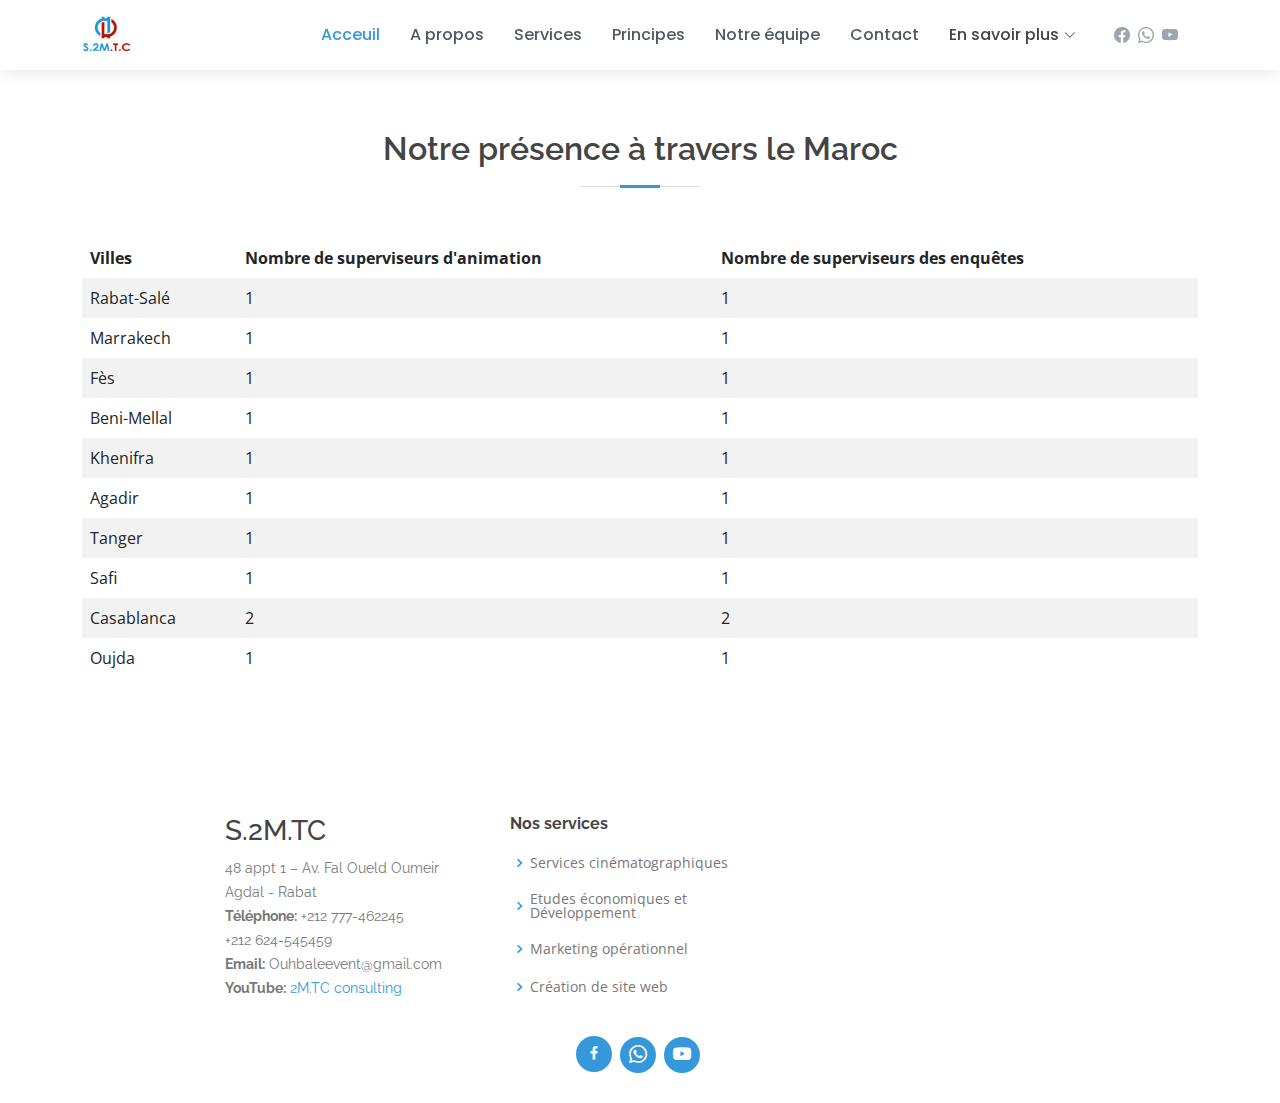
<file: across_morocco.html>
<!DOCTYPE html>
<html lang="fr">

<head>
    <meta charset="utf-8">
    <meta content="width=device-width, initial-scale=1.0" name="viewport">

    <title>À travers le Maroc</title>
    <meta content="" name="description">
    <meta content="" name="keywords">

    <!-- Favicons -->
    <link href="assets/img/logo_light_icon.jpeg" rel="icon">

    <!-- Google Fonts -->
    <link href="https://fonts.googleapis.com/css?family=Open+Sans:300,300i,400,400i,600,600i,700,700i|Raleway:300,300i,400,400i,500,500i,600,600i,700,700i|Poppins:300,300i,400,400i,500,500i,600,600i,700,700i"
          rel="stylesheet">

    <!-- Vendor CSS Files -->
    <link href="assets/vendor/bootstrap/css/bootstrap.min.css" rel="stylesheet">
    <link href="assets/vendor/bootstrap-icons/bootstrap-icons.css" rel="stylesheet">
    <link href="assets/vendor/boxicons/css/boxicons.min.css" rel="stylesheet">
    <link href="assets/vendor/glightbox/css/glightbox.min.css" rel="stylesheet">
    <link href="assets/vendor/swiper/swiper-bundle.min.css" rel="stylesheet">

    <!-- Template Main CSS File -->
    <link href="assets/css/style.css" rel="stylesheet">

    <style type="text/css">

        /*google translate Dropdown */

        #google_translate_element select{
            background:#f6edfd;
            color:#383ffa;
            border: none;
            border-radius:3px;
            padding:6px 8px
        }

        /*google translate link | logo */
        .goog-logo-link{
            display:none!important;
        }
        .goog-te-gadget{
            color:transparent!important;
        }

        /* google translate banner-frame */

        .goog-te-banner-frame{
            display:none !important;
        }

        #goog-gt-tt, .goog-te-balloon-frame{display: none !important;}
        .goog-text-highlight { background: none !important; box-shadow: none !important;}

        body{top:0!important;}
    </style>

</head>

<body>

<!-- ======= Header ======= -->
<header id="header" class="fixed-top d-flex align-items-center">
    <div class="container d-flex align-items-center">

        <div class="logo me-auto">
            <!--<h1><a href="index.html">S.2M.TC</a></h1>-->
            <!--  <a class="navbar-brand" href="#">
                  <img src="assets/img/logo_light.jpeg" width="30" height="30" class="d-inline-block align-top" alt="">
              </a>-->

            <a href="index.html"><img src="assets/img/logo_light.jpeg" alt="" class="img-fluid"></a>
        </div>

        <nav id="navbar" class="navbar order-last order-lg-0">
            <ul>
                <li><a class="nav-link scrollto active" href="index.html">Acceuil</a></li>
                <li><a class="nav-link scrollto" href="index.html#about">A propos</a></li>
                <li><a class="nav-link scrollto" href="index.html#services">Services</a></li>
                <li><a class="nav-link scrollto " href="index.html#principe">Principes</a></li>
                <li><a class="nav-link scrollto" href="index.html#team">Notre équipe</a></li>
                <li><a class="nav-link scrollto" href="contact.html">Contact</a></li>
                <li class="dropdown"><a><span>En savoir plus</span> <i class="bi bi-chevron-down"></i></a>
                    <ul>
                        <li><a href="formations.html">Formations</a></li>
                        <li><a href="across_morocco.html">A travers le maroc</a></li>
                        <li><a href="cinema.html">Production cinématographique</a></li>
                        <li><a href="web-service/index.html">Création de site web</a></li>
                    </ul>
                </li>
                <!--<li><a class="nav-link">

                </a></li>-->
            </ul>
            <i class="bi bi-list mobile-nav-toggle"></i>
        </nav><!-- .navbar -->

        <div class="header-social-links d-flex align-items-center">
            <a href="https://www.facebook.com/113674170349657/posts/501165538267183/" target="_blank"
               class="facebook">
                <i class="bi bi-facebook"></i>
            </a>
            <a href="https://wa.me/212777462245" target="_blank"
               class="whatsapp">
                <i class="bi bi-whatsapp"></i>
            </a>
            <a href="https://www.youtube.com/c/Ouhbale" target="_blank">
                <i class="bi bi-youtube"></i></i>
            </a>
        </div>

        <div id="google_translate_element" style="margin-left: 20px"></div>
    </div>
</header>
<!-- End Header -->

<main id="main" style="margin-top:70px ">
    <section>
        <div class="container">
            <div class="section-title">
                <h2>Notre présence à travers le Maroc</h2>
                <p>
                </p>
            </div>
            <div class="row justify-content-center">
                <div class="col-12">
                    <div class="table-responsive">
                        <table class="table table-striped table-hover table-borderless table-infoo ">
                            <thead>
                            <tr>
                                <th scope="col">Villes</th>
                                <th scope="col">Nombre de superviseurs d'animation</th>
                                <th scope="col">Nombre de superviseurs des enquêtes</th>
                            </tr>
                            </thead>
                            <tbody>
                            <tr>
                                <td>Rabat-Salé</th>
                                <td>1</td>
                                <td>1</td>
                            </tr>
                            <tr>
                                <td>Marrakech</th>
                                <td>1</td>
                                <td>1</td>
                            </tr>
                            <tr>
                                <td>Fès</th>
                                <td>1</td>
                                <td>1</td>
                            </tr>
                            <tr>
                                <td>Beni-Mellal</th>
                                <td>1</td>
                                <td>1</td>
                            </tr>
                            <tr>
                                <td>Khenifra</th>
                                <td>1</td>
                                <td>1</td>
                            </tr>
                            <tr>
                                <td>Agadir</th>
                                <td>1</td>
                                <td>1</td>
                            </tr>
                            <tr>
                                <td>Tanger</th>
                                <td>1</td>
                                <td>1</td>
                            </tr>
                            <tr>
                                <td>Safi</th>
                                <td>1</td>
                                <td>1</td>
                            </tr>
                            <tr>
                                <td>Casablanca</th>
                                <td>2</td>
                                <td>2</td>
                            </tr>
                            <tr>
                                <td>Oujda</th>
                                <td>1</td>
                                <td>1</td>
                            </tr>
                            </tbody>

                        </table>
                    </div>
                </div>
            </div>
        </div>

        </div>
    </section>
</main><!-- End #main -->

<!-- ======= Footer ======= -->
<footer id="footer">

    <div class="footer-top">
        <div class="container">
            <div class="row justify-content-center">

                <div class="col-lg-3 col-md-6 footer-contact">
                    <h3>S.2M.TC</h3>
                    <p>
                        48 appt 1 – Av. Fal Oueld Oumeir <br>
                        Agdal - Rabat <br>
                        <strong>Téléphone:</strong> +212 777-462245
                        <br>
                        +212 624-545459
                        <br>
                        <strong>Email:</strong> Ouhbaleevent@gmail.com
                        <br>
                        <strong>YouTube:</strong> <a href="https://www.youtube.com/c/Ouhbale">2M.TC consulting</a>
                        <br>
                    </p>
                </div>

                <!--<div class="col-lg-2 col-md-6 footer-links">
                    <h4>Liens utiles</h4>
                    <ul>
                        <li><i class="bx bx-chevron-right"></i> <a>Acceuil</a></li>
                        <li><i class="bx bx-chevron-right"></i> <a>A Propos de nous</a></li>
                        <li><i class="bx bx-chevron-right"></i> <a>Services</a></li>
                    </ul>
                </div>-->

                <div class="col-lg-3 col-md-6 footer-links">
                    <h4>Nos services</h4>
                    <ul>
                        <li><i class="bx bx-chevron-right"></i> <a>Services cinématographiques</a></li>
                        <li><i class="bx bx-chevron-right"></i> <a>Etudes économiques et Développement</a></li>
                        <li><i class="bx bx-chevron-right"></i> <a>Marketing opérationnel</a></li>
                        <li><i class="bx bx-chevron-right"></i> <a>Création de site web</a></li>
                    </ul>
                </div>

                <div class="col-lg-3 col-md-6 footer-links">
                    <iframe src="https://www.google.com/maps/embed?pb=!1m18!1m12!1m3!1d1390.7502301364514!2d-6.8508292768474535!3d33.998180667803915!2m3!1f0!2f0!3f0!3m2!1i1024!2i768!4f13.1!3m3!1m2!1s0xda76c8ef626404d%3A0x5eca70fb46022d1!2s48%20Av.%20Fal%20Ould%20Oumeir%2C%20Rabat%2010000!5e0!3m2!1sen!2sma!4v1662233798999!5m2!1sen!2sma"
                            style="border:0;" allowfullscreen="" loading="lazy"
                            referrerpolicy="no-referrer-when-downgrade"></iframe>
                    <br/>
                </div>


            </div>
            <div class="row justify-content-center">
                <div class="col-12">
                    <div class="social-links text-center text-md-right pt-3 pt-md-0">
                        <a href="https://www.facebook.com/113674170349657/posts/501165538267183/" target="_blank"
                           class="facebook"><i class="bx bxl-facebook"></i></a>
                        <a href="https://wa.me/212777462245" target="_blank"
                           class="whatsapp">
                            <i class="bi bi-whatsapp"></i>
                        </a>
                        <a href="https://www.youtube.com/c/Ouhbale" target="_blank"><i
                                class="bi bi-youtube"></i></a>
                    </div>
                </div>
            </div>
        </div>
    </div>
</footer><!-- End Footer -->

<a href="#" class="back-to-top d-flex align-items-center justify-content-center"><i
        class="bi bi-arrow-up-short"></i></a>

</body>
<!--Google translate api script-->
<script type="text/javascript">
    function googleTranslateElementInit() {
        new google.translate.TranslateElement({pageLanguage: 'fr'}, 'google_translate_element');
    }
</script>

<script type="text/javascript" src="//translate.google.com/translate_a/element.js?cb=googleTranslateElementInit"></script>

</html>
</file>
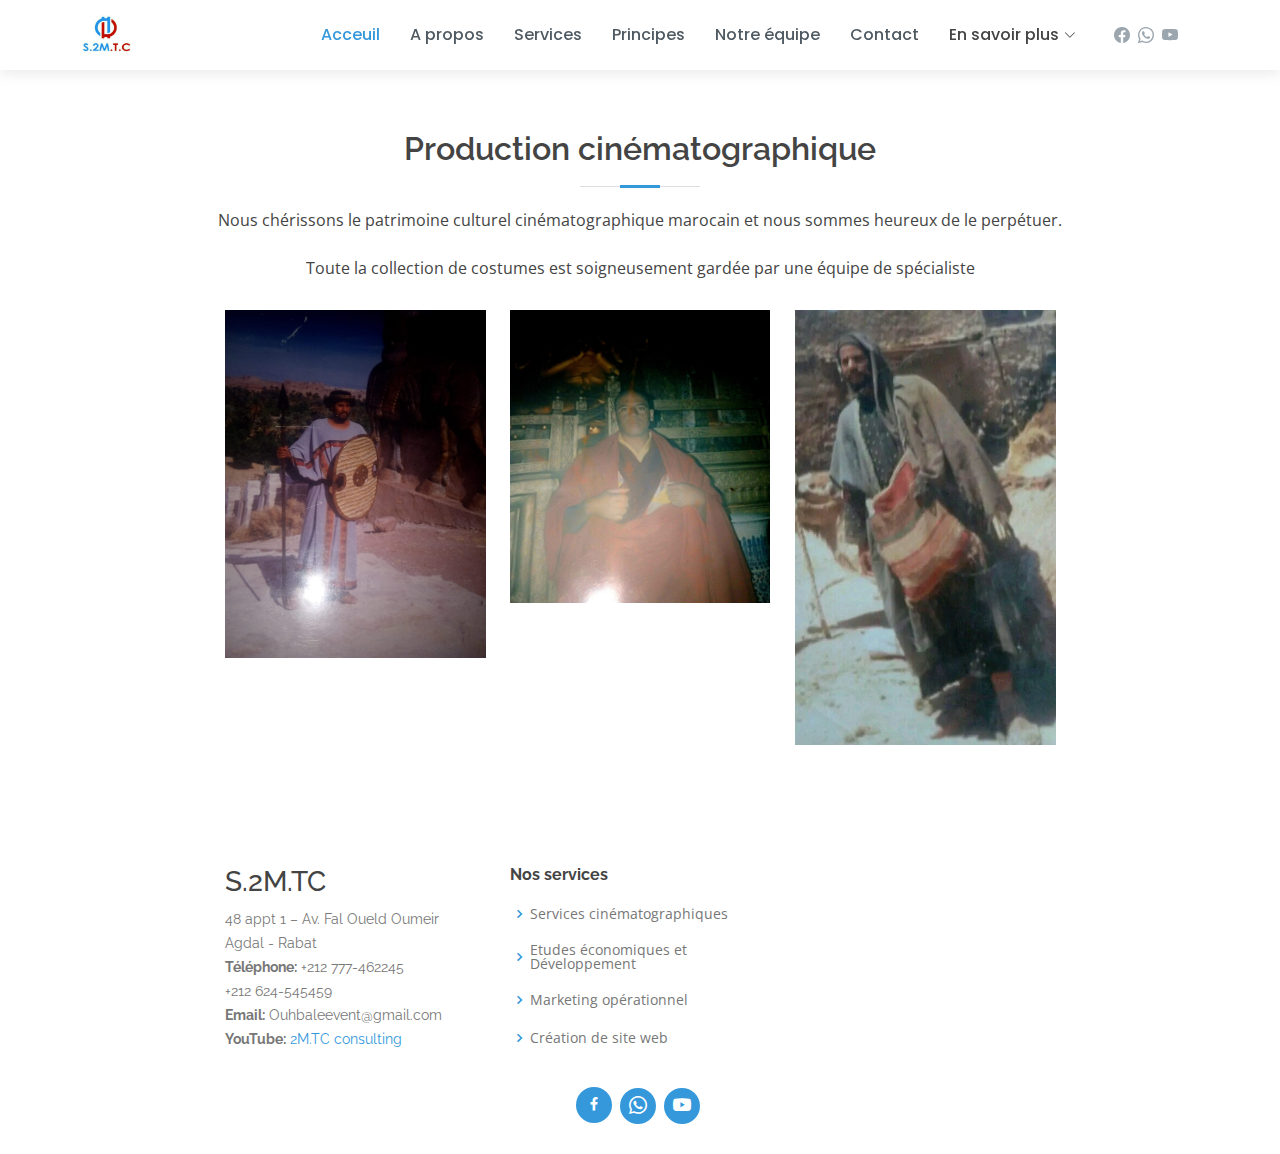
<file: cinema.html>
<!DOCTYPE html>
<html lang="fr">

<head>
    <meta charset="utf-8">
    <meta content="width=device-width, initial-scale=1.0" name="viewport">

    <title>Cinéma</title>
    <meta content="" name="description">
    <meta content="" name="keywords">

    <!-- Favicons -->
    <link href="assets/img/logo_light_icon.jpeg" rel="icon">

    <!-- Google Fonts -->
    <link href="https://fonts.googleapis.com/css?family=Open+Sans:300,300i,400,400i,600,600i,700,700i|Raleway:300,300i,400,400i,500,500i,600,600i,700,700i|Poppins:300,300i,400,400i,500,500i,600,600i,700,700i"
          rel="stylesheet">

    <!-- Vendor CSS Files -->
    <link href="assets/vendor/bootstrap/css/bootstrap.min.css" rel="stylesheet">
    <link href="assets/vendor/bootstrap-icons/bootstrap-icons.css" rel="stylesheet">
    <link href="assets/vendor/boxicons/css/boxicons.min.css" rel="stylesheet">
    <link href="assets/vendor/glightbox/css/glightbox.min.css" rel="stylesheet">
    <link href="assets/vendor/swiper/swiper-bundle.min.css" rel="stylesheet">

    <!-- Template Main CSS File -->
    <link href="assets/css/style.css" rel="stylesheet">
    <style type="text/css">

        /*google translate Dropdown */

        #google_translate_element select{
            background:#f6edfd;
            color:#383ffa;
            border: none;
            border-radius:3px;
            padding:6px 8px
        }

        /*google translate link | logo */
        .goog-logo-link{
            display:none!important;
        }
        .goog-te-gadget{
            color:transparent!important;
        }

        /* google translate banner-frame */

        .goog-te-banner-frame{
            display:none !important;
        }

        #goog-gt-tt, .goog-te-balloon-frame{display: none !important;}
        .goog-text-highlight { background: none !important; box-shadow: none !important;}

        body{top:0!important;}
    </style>
</head>

<body>

<!-- ======= Header ======= -->
<header id="header" class="fixed-top d-flex align-items-center">
    <div class="container d-flex align-items-center">

        <div class="logo me-auto">
            <!--<h1><a href="index.html">S.2M.TC</a></h1>-->
            <!--  <a class="navbar-brand" href="#">
                  <img src="assets/img/logo_light.jpeg" width="30" height="30" class="d-inline-block align-top" alt="">
              </a>-->

            <a href="index.html"><img src="assets/img/logo_light.jpeg" alt="" class="img-fluid"></a>
        </div>

        <nav id="navbar" class="navbar order-last order-lg-0">
            <ul>
                <li><a class="nav-link scrollto active" href="index.html">Acceuil</a></li>
                <li><a class="nav-link scrollto" href="index.html#about">A propos</a></li>
                <li><a class="nav-link scrollto" href="index.html#services">Services</a></li>
                <li><a class="nav-link scrollto " href="index.html#principe">Principes</a></li>
                <li><a class="nav-link scrollto" href="index.html#team">Notre équipe</a></li>
                <li><a class="nav-link scrollto" href="contact.html">Contact</a></li>
                <li class="dropdown"><a><span>En savoir plus</span> <i class="bi bi-chevron-down"></i></a>
                    <ul>
                        <li><a href="formations.html">Formations</a></li>
                        <li><a href="across_morocco.html">A travers le maroc</a></li>
                        <li><a href="cinema.html">Production cinématographique</a></li>
                        <li><a href="web-service/index.html">Création de site web</a></li>
                    </ul>
                </li>
                <!--<li><a class="nav-link">

                </a></li>-->
            </ul>
            <i class="bi bi-list mobile-nav-toggle"></i>
        </nav><!-- .navbar -->

        <div class="header-social-links d-flex align-items-center">
            <a href="https://www.facebook.com/113674170349657/posts/501165538267183/" target="_blank"
               class="facebook">
                <i class="bi bi-facebook"></i>
            </a>
            <a href="https://wa.me/212777462245" target="_blank"
               class="whatsapp">
                <i class="bi bi-whatsapp"></i>
            </a>
            <a href="https://www.youtube.com/c/Ouhbale" target="_blank">
                <i class="bi bi-youtube"></i></i>
            </a>
        </div>

        <div id="google_translate_element" style="margin-left: 20px"></div>
    </div>
</header>
<!-- End Header -->


<main id="main" style="margin-top:70px">
    <section id="cinema" class="team">
        <div class="container">
            <div class="section-title">
                <h2>Production cinématographique</h2>
                <p>Nous chérissons le patrimoine culturel cinématographique marocain et nous sommes heureux de le perpétuer.</p>
                <br>
                <p>Toute la collection de costumes est soigneusement gardée par une équipe de spécialiste</p>
            </div>
            <div class="row justify-content-center">
                <div class="col-sm-3">
                    <img class="img-fluid" src="assets/img/audio_visual/costume1.jpeg" alt="">
                </div>
                <div class="col-sm-3">
                    <img class="img-fluid" src="assets/img/audio_visual/costume3.jpeg" alt="">
                </div>
                <div class="col-sm-3">
                    <img class="img-fluid" src="assets/img/audio_visual/costume4.jpeg" alt="">
                </div>
            </div>
        </div>
    </section>
</main><!-- End #main -->

<!-- ======= Footer ======= -->
<footer id="footer">

    <div class="footer-top">
        <div class="container">
            <div class="row justify-content-center">

                <div class="col-lg-3 col-md-6 footer-contact">
                    <h3>S.2M.TC</h3>
                    <p>
                        48 appt 1 – Av. Fal Oueld Oumeir <br>
                        Agdal - Rabat <br>
                        <strong>Téléphone:</strong> +212 777-462245
                        <br>
                        +212 624-545459
                        <br>
                        <strong>Email:</strong> Ouhbaleevent@gmail.com
                        <br>
                        <strong>YouTube:</strong> <a href="https://www.youtube.com/c/Ouhbale">2M.TC consulting</a>
                        <br>
                    </p>
                </div>

                <!--<div class="col-lg-2 col-md-6 footer-links">
                    <h4>Liens utiles</h4>
                    <ul>
                        <li><i class="bx bx-chevron-right"></i> <a>Acceuil</a></li>
                        <li><i class="bx bx-chevron-right"></i> <a>A Propos de nous</a></li>
                        <li><i class="bx bx-chevron-right"></i> <a>Services</a></li>
                    </ul>
                </div>-->

                <div class="col-lg-3 col-md-6 footer-links">
                    <h4>Nos services</h4>
                    <ul>
                        <li><i class="bx bx-chevron-right"></i> <a>Services cinématographiques</a></li>
                        <li><i class="bx bx-chevron-right"></i> <a>Etudes économiques et Développement</a></li>
                        <li><i class="bx bx-chevron-right"></i> <a>Marketing opérationnel</a></li>
                        <li><i class="bx bx-chevron-right"></i> <a>Création de site web</a></li>
                    </ul>
                </div>

                <div class="col-lg-3 col-md-6 footer-links">
                    <iframe src="https://www.google.com/maps/embed?pb=!1m18!1m12!1m3!1d1390.7502301364514!2d-6.8508292768474535!3d33.998180667803915!2m3!1f0!2f0!3f0!3m2!1i1024!2i768!4f13.1!3m3!1m2!1s0xda76c8ef626404d%3A0x5eca70fb46022d1!2s48%20Av.%20Fal%20Ould%20Oumeir%2C%20Rabat%2010000!5e0!3m2!1sen!2sma!4v1662233798999!5m2!1sen!2sma"
                            style="border:0;" allowfullscreen="" loading="lazy"
                            referrerpolicy="no-referrer-when-downgrade"></iframe>
                    <br/>
                </div>


            </div>
            <div class="row justify-content-center">
                <div class="col-12">
                    <div class="social-links text-center text-md-right pt-3 pt-md-0">
                        <a href="https://www.facebook.com/113674170349657/posts/501165538267183/" target="_blank"
                           class="facebook"><i class="bx bxl-facebook"></i></a>
                        <a href="https://wa.me/212777462245" target="_blank"
                           class="whatsapp">
                            <i class="bi bi-whatsapp"></i>
                        </a>
                        <a href="https://www.youtube.com/c/Ouhbale" target="_blank"><i
                                class="bi bi-youtube"></i></a>
                    </div>
                </div>
            </div>
        </div>
    </div>
</footer><!-- End Footer -->

<a class="back-to-top d-flex align-items-center justify-content-center"><i
        class="bi bi-arrow-up-short"></i></a>

<!-- Vendor JS Files -->
<script src="assets/vendor/purecounter/purecounter_vanilla.js"></script>
<script src="assets/vendor/bootstrap/js/bootstrap.bundle.min.js"></script>
<script src="assets/vendor/glightbox/js/glightbox.min.js"></script>
<script src="assets/vendor/isotope-layout/isotope.pkgd.min.js"></script>
<script src="assets/vendor/swiper/swiper-bundle.min.js"></script>
<script src="assets/vendor/waypoints/noframework.waypoints.js"></script>
<script src="assets/vendor/php-email-form/validate.js"></script>

<!-- Template Main JS File -->
<script src="assets/js/main.js"></script>
<!--Google translate api script-->
<script type="text/javascript">
    function googleTranslateElementInit() {
        new google.translate.TranslateElement({pageLanguage: 'fr'}, 'google_translate_element');
    }
</script>

<script type="text/javascript" src="//translate.google.com/translate_a/element.js?cb=googleTranslateElementInit"></script>

</body>

</html>
</file>
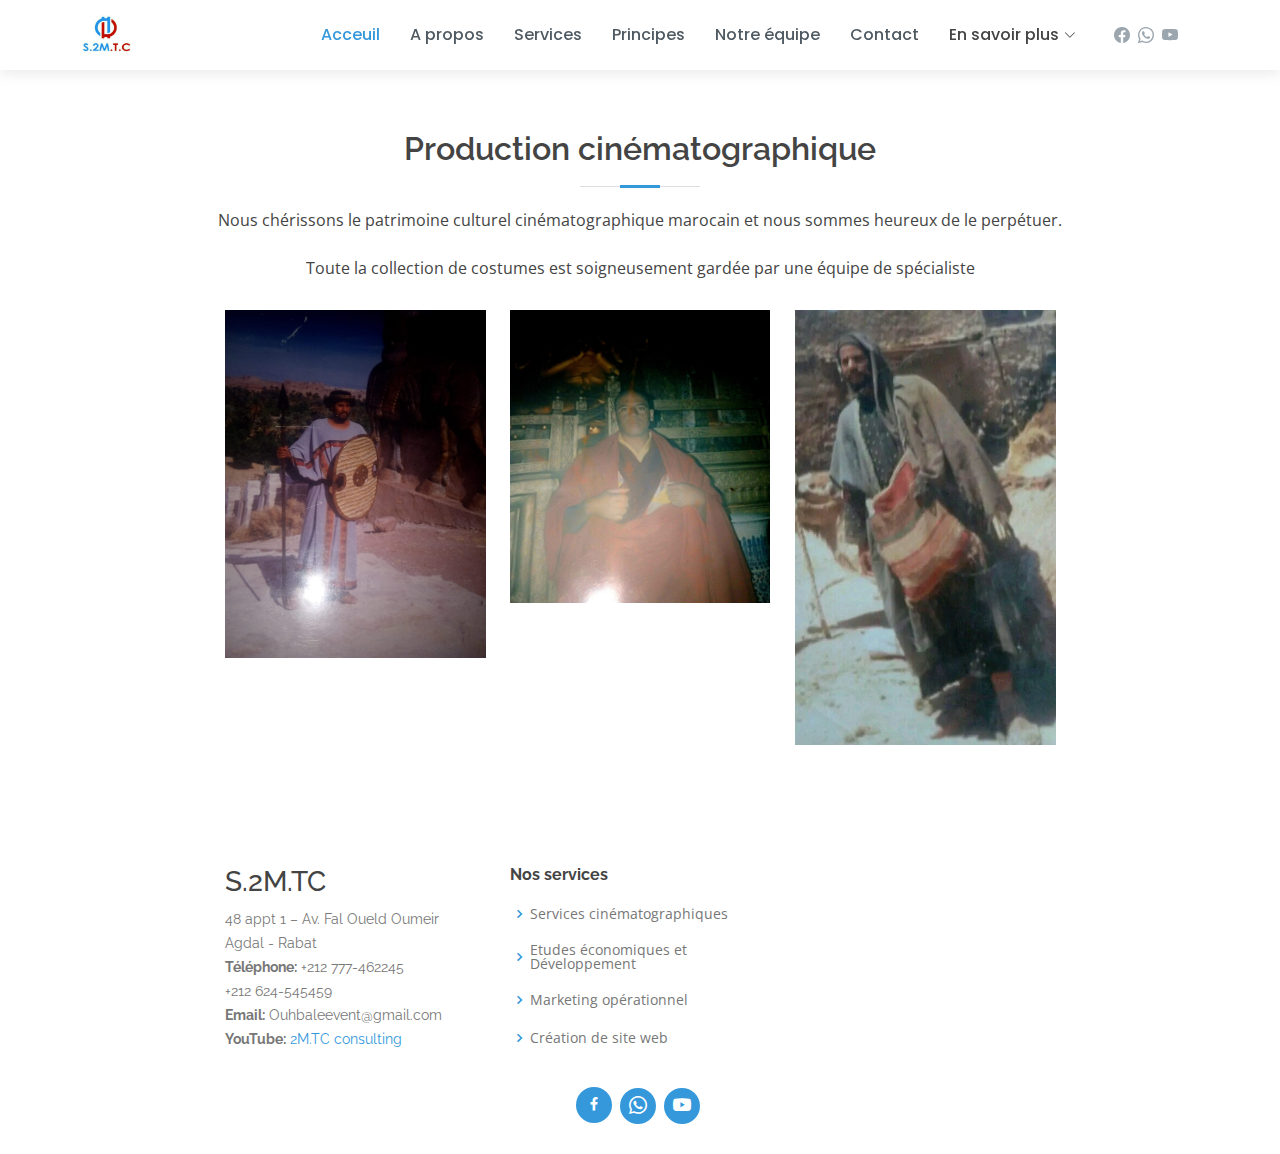
<file: cinema_prod.html>
<!DOCTYPE html>
<html lang="fr">

<head>
    <meta charset="utf-8">
    <meta content="width=device-width, initial-scale=1.0" name="viewport">

    <title>S.2M.T.C</title>
    <meta content="" name="description">
    <meta content="" name="keywords">

    <!-- Favicons -->
    <link href="assets/img/logo_light_icon.jpeg" rel="icon">

    <!-- Google Fonts -->
    <link href="https://fonts.googleapis.com/css?family=Open+Sans:300,300i,400,400i,600,600i,700,700i|Raleway:300,300i,400,400i,500,500i,600,600i,700,700i|Poppins:300,300i,400,400i,500,500i,600,600i,700,700i"
          rel="stylesheet">

    <!-- Vendor CSS Files -->
    <link href="assets/vendor/bootstrap/css/bootstrap.min.css" rel="stylesheet">
    <link href="assets/vendor/bootstrap-icons/bootstrap-icons.css" rel="stylesheet">
    <link href="assets/vendor/boxicons/css/boxicons.min.css" rel="stylesheet">
    <link href="assets/vendor/glightbox/css/glightbox.min.css" rel="stylesheet">
    <link href="assets/vendor/swiper/swiper-bundle.min.css" rel="stylesheet">

    <!-- Template Main CSS File -->
    <link href="assets/css/style.css" rel="stylesheet">
    <style type="text/css">

        /*google translate Dropdown */

        #google_translate_element select{
            background:#f6edfd;
            color:#383ffa;
            border: none;
            border-radius:3px;
            padding:6px 8px
        }

        /*google translate link | logo */
        .goog-logo-link{
            display:none!important;
        }
        .goog-te-gadget{
            color:transparent!important;
        }

        /* google translate banner-frame */

        .goog-te-banner-frame{
            display:none !important;
        }

        #goog-gt-tt, .goog-te-balloon-frame{display: none !important;}
        .goog-text-highlight { background: none !important; box-shadow: none !important;}

        body{top:0!important;}
    </style>
</head>

<body>

<!-- ======= Header ======= -->
<header id="header" class="fixed-top d-flex align-items-center">
    <div class="container d-flex align-items-center">

        <div class="logo me-auto">
            <!--<h1><a href="index.html">S.2M.TC</a></h1>-->
            <!--  <a class="navbar-brand" href="#">
                  <img src="assets/img/logo_light.jpeg" width="30" height="30" class="d-inline-block align-top" alt="">
              </a>-->

            <a href="index.html"><img src="assets/img/logo_light.jpeg" alt="" class="img-fluid"></a>
        </div>

        <nav id="navbar" class="navbar order-last order-lg-0">
            <ul>
                <li><a class="nav-link scrollto active" href="index.html">Acceuil</a></li>
                <li><a class="nav-link scrollto" href="index.html">A propos</a></li>
                <li><a class="nav-link scrollto" href="index.html">Services</a></li>
                <li><a class="nav-link scrollto " href="index.html">Principes</a></li>
                <li><a class="nav-link scrollto" href="index.html">Notre équipe</a></li>
                <li><a class="nav-link scrollto" href="index.html">Contact</a></li>
                <li class="dropdown"><a><span>En savoir plus</span> <i class="bi bi-chevron-down"></i></a>
                    <ul>
                        <li><a href="formations.html">Formations</a></li>
                        <li><a href="across_morocco.html">A travers le maroc</a></li>
                        <li><a href="cinema_prod.html">Production cinématographique</a></li>
                        <li><a href="web-service/index.html">Création de site web</a></li>
                    </ul>
                </li>
                <!--<li><a class="nav-link">

                </a></li>-->
            </ul>
            <i class="bi bi-list mobile-nav-toggle"></i>
        </nav><!-- .navbar -->

        <div class="header-social-links d-flex align-items-center">
            <a href="https://www.facebook.com/113674170349657/posts/501165538267183/" target="_blank"
               class="facebook">
                <i class="bi bi-facebook"></i>
            </a>
            <a href="https://wa.me/212777462245" target="_blank"
               class="whatsapp">
                <i class="bi bi-whatsapp"></i>
            </a>
            <a href="https://www.youtube.com/c/Ouhbale" target="_blank">
                <i class="bi bi-youtube"></i></i>
            </a>
        </div>

        <div id="google_translate_element" style="margin-left: 20px"></div>
    </div>
</header>
<!-- End Header -->


<main id="main" style="margin-top:70px">
    <section id="cinema" class="team">
        <div class="container">
            <div class="section-title">
                <h2>Production cinématographique</h2>
                <p>Nous chérissons le patrimoine culturel cinématographique marocain et nous sommes heureux de le perpétuer.</p>
                <br>
                <p>Toute la collection de costumes est soigneusement gardée par une équipe de spécialiste</p>
            </div>
            <div class="row justify-content-center">
                <div class="col-sm-3">
                    <img class="img-fluid" src="assets/img/audio_visual/costume1.jpeg" alt="">
                </div>
                <div class="col-sm-3">
                    <img class="img-fluid" src="assets/img/audio_visual/costume3.jpeg" alt="">
                </div>
                <div class="col-sm-3">
                    <img class="img-fluid" src="assets/img/audio_visual/costume4.jpeg" alt="">
                </div>
            </div>
        </div>
    </section>
</main><!-- End #main -->

<!-- ======= Footer ======= -->
<footer id="footer">

    <div class="footer-top">
        <div class="container">
            <div class="row justify-content-center">

                <div class="col-lg-3 col-md-6 footer-contact">
                    <h3>S.2M.TC</h3>
                    <p>
                        48 appt 1 – Av. Fal Oueld Oumeir <br>
                        Agdal - Rabat <br>
                        <strong>Téléphone:</strong> +212 777-462245
                        <br>
                        +212 624-545459
                        <br>
                        <strong>Email:</strong> Ouhbaleevent@gmail.com
                        <br>
                        <strong>YouTube:</strong> <a href="https://www.youtube.com/c/Ouhbale">2M.TC consulting</a>
                        <br>
                    </p>
                </div>

                <!--<div class="col-lg-2 col-md-6 footer-links">
                    <h4>Liens utiles</h4>
                    <ul>
                        <li><i class="bx bx-chevron-right"></i> <a>Acceuil</a></li>
                        <li><i class="bx bx-chevron-right"></i> <a>A Propos de nous</a></li>
                        <li><i class="bx bx-chevron-right"></i> <a>Services</a></li>
                    </ul>
                </div>-->

                <div class="col-lg-3 col-md-6 footer-links">
                    <h4>Nos services</h4>
                    <ul>
                        <li><i class="bx bx-chevron-right"></i> <a>Services cinématographiques</a></li>
                        <li><i class="bx bx-chevron-right"></i> <a>Etudes économiques et Développement</a></li>
                        <li><i class="bx bx-chevron-right"></i> <a>Marketing opérationnel</a></li>
                        <li><i class="bx bx-chevron-right"></i> <a>Création de site web</a></li>
                    </ul>
                </div>

                <div class="col-lg-3 col-md-6 footer-links">
                    <iframe src="https://www.google.com/maps/embed?pb=!1m18!1m12!1m3!1d1390.7502301364514!2d-6.8508292768474535!3d33.998180667803915!2m3!1f0!2f0!3f0!3m2!1i1024!2i768!4f13.1!3m3!1m2!1s0xda76c8ef626404d%3A0x5eca70fb46022d1!2s48%20Av.%20Fal%20Ould%20Oumeir%2C%20Rabat%2010000!5e0!3m2!1sen!2sma!4v1662233798999!5m2!1sen!2sma"
                            style="border:0;" allowfullscreen="" loading="lazy"
                            referrerpolicy="no-referrer-when-downgrade"></iframe>
                    <br/>
                </div>


            </div>
            <div class="row justify-content-center">
                <div class="col-12">
                    <div class="social-links text-center text-md-right pt-3 pt-md-0">
                        <a href="https://www.facebook.com/113674170349657/posts/501165538267183/" target="_blank"
                           class="facebook"><i class="bx bxl-facebook"></i></a>
                        <a href="https://wa.me/212777462245" target="_blank"
                           class="whatsapp">
                            <i class="bi bi-whatsapp"></i>
                        </a>
                        <a href="https://www.youtube.com/c/Ouhbale" target="_blank"><i
                                class="bi bi-youtube"></i></a>
                    </div>
                </div>
            </div>
        </div>
    </div>
</footer><!-- End Footer -->

<a class="back-to-top d-flex align-items-center justify-content-center"><i
        class="bi bi-arrow-up-short"></i></a>

<!-- Vendor JS Files -->
<script src="assets/vendor/purecounter/purecounter_vanilla.js"></script>
<script src="assets/vendor/bootstrap/js/bootstrap.bundle.min.js"></script>
<script src="assets/vendor/glightbox/js/glightbox.min.js"></script>
<script src="assets/vendor/isotope-layout/isotope.pkgd.min.js"></script>
<script src="assets/vendor/swiper/swiper-bundle.min.js"></script>
<script src="assets/vendor/waypoints/noframework.waypoints.js"></script>
<script src="assets/vendor/php-email-form/validate.js"></script>

<!-- Template Main JS File -->
<script src="assets/js/main.js"></script>
<!--Google translate api script-->
<script type="text/javascript">
    function googleTranslateElementInit() {
        new google.translate.TranslateElement({pageLanguage: 'fr'}, 'google_translate_element');
    }
</script>

<script type="text/javascript" src="//translate.google.com/translate_a/element.js?cb=googleTranslateElementInit"></script>

</body>

</html>
</file>
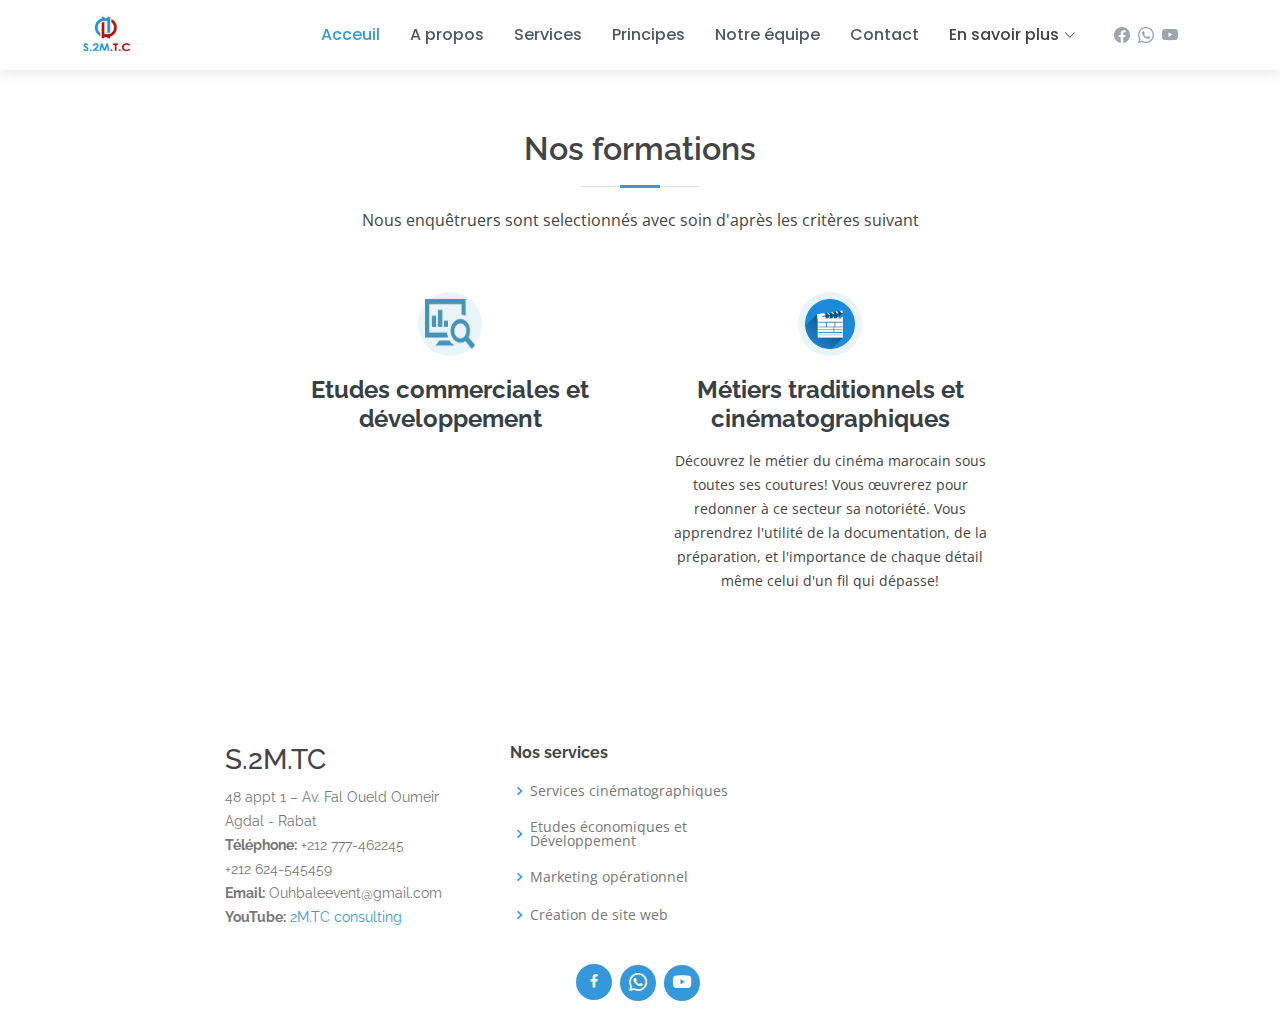
<file: formations.html>
<!DOCTYPE html>
<html lang="en">
<head>
    <meta charset="utf-8">
    <meta content="width=device-width, initial-scale=1.0" name="viewport">

    <title>Formations</title>
    <meta content="" name="description">
    <meta content="" name="keywords">

    <!-- Favicons -->
    <link href="assets/img/logo_light_icon.jpeg" rel="icon">

    <!-- Google Fonts -->
    <link href="https://fonts.googleapis.com/css?family=Open+Sans:300,300i,400,400i,600,600i,700,700i|Raleway:300,300i,400,400i,500,500i,600,600i,700,700i|Poppins:300,300i,400,400i,500,500i,600,600i,700,700i"
          rel="stylesheet">

    <!-- Vendor CSS Files -->
    <link href="assets/vendor/bootstrap/css/bootstrap.min.css" rel="stylesheet">
    <link href="assets/vendor/bootstrap-icons/bootstrap-icons.css" rel="stylesheet">
    <link href="assets/vendor/boxicons/css/boxicons.min.css" rel="stylesheet">
    <link href="assets/vendor/glightbox/css/glightbox.min.css" rel="stylesheet">
    <link href="assets/vendor/swiper/swiper-bundle.min.css" rel="stylesheet">

    <!-- Template Main CSS File -->
    <link href="assets/css/style.css" rel="stylesheet">
    <style type="text/css">

        /*google translate Dropdown */

        #google_translate_element select{
            background:#f6edfd;
            color:#383ffa;
            border: none;
            border-radius:3px;
            padding:6px 8px
        }

        /*google translate link | logo */
        .goog-logo-link{
            display:none!important;
        }
        .goog-te-gadget{
            color:transparent!important;
        }

        /* google translate banner-frame */

        .goog-te-banner-frame{
            display:none !important;
        }

        #goog-gt-tt, .goog-te-balloon-frame{display: none !important;}
        .goog-text-highlight { background: none !important; box-shadow: none !important;}

        body{top:0!important;}
    </style>
</head>
<body>

<!-- ======= Header ======= -->
<header id="header" class="fixed-top d-flex align-items-center">
    <div class="container d-flex align-items-center">

        <div class="logo me-auto">
            <!--<h1><a href="index.html">S.2M.TC</a></h1>-->
            <!--  <a class="navbar-brand" href="#">
                  <img src="assets/img/logo_light.jpeg" width="30" height="30" class="d-inline-block align-top" alt="">
              </a>-->

            <a href="index.html"><img src="assets/img/logo_light.jpeg" alt="" class="img-fluid"></a>
        </div>

        <nav id="navbar" class="navbar order-last order-lg-0">
            <ul>
                <li><a class="nav-link scrollto active" href="index.html">Acceuil</a></li>
                <li><a class="nav-link scrollto" href="index.html#about">A propos</a></li>
                <li><a class="nav-link scrollto" href="index.html#services">Services</a></li>
                <li><a class="nav-link scrollto " href="index.html#principe">Principes</a></li>
                <li><a class="nav-link scrollto" href="index.html#team">Notre équipe</a></li>
                <li><a class="nav-link scrollto" href="contact.html">Contact</a></li>
                <li class="dropdown"><a><span>En savoir plus</span> <i class="bi bi-chevron-down"></i></a>
                    <ul>
                        <li><a href="formations.html">Formations</a></li>
                        <li><a href="across_morocco.html">A travers le maroc</a></li>
                        <li><a href="cinema.html">Production cinématographique</a></li>
                        <li><a href="web-service/index.html">Création de site web</a></li>
                    </ul>
                </li>
                <!--<li><a class="nav-link">

                </a></li>-->
            </ul>
            <i class="bi bi-list mobile-nav-toggle"></i>
        </nav><!-- .navbar -->

        <div class="header-social-links d-flex align-items-center">
            <a href="https://www.facebook.com/113674170349657/posts/501165538267183/" target="_blank"
               class="facebook">
                <i class="bi bi-facebook"></i>
            </a>
            <a href="https://wa.me/212777462245" target="_blank"
               class="whatsapp">
                <i class="bi bi-whatsapp"></i>
            </a>
            <a href="https://www.youtube.com/c/Ouhbale" target="_blank">
                <i class="bi bi-youtube"></i></i>
            </a>
        </div>

        <div id="google_translate_element" style="margin-left: 20px"></div>
    </div>
</header>
<!-- End Header -->

<main id="main" style="margin-top:70px ">
    <section id="what-we-do" class="what-we-do">
        <div class="container">

            <div class="section-title">
                <h2>Nos formations</h2>
                <p>Nous enquêtruers sont selectionnés avec soin d'après les critères suivant</p>
            </div>

            <div class="row justify-content-center">
                <div class="col-lg-4">
                    <div class="icon-box">
                        <div class="icon"><!--<i class="bx bxl-dribbble"></i>--><img src="assets/img/marketing.png" width="50" height="50"></div>
                        <h4><a>Etudes commerciales et développement</a></h4>
                    </div>
                </div>

                <div class="col-lg-4">
                    <div class="icon-box">
                        <div class="icon"><img src="assets/img/cinema.png" width="50" height="50"></div>
                        <h4><a>Métiers traditionnels et cinématographiques</a></h4>
                        <p>Découvrez le métier du cinéma marocain sous toutes ses coutures!
                            Vous œuvrerez pour redonner à ce secteur sa notoriété.
                            Vous apprendrez l'utilité de la documentation, de la préparation,
                            et l'importance de chaque détail même celui d'un fil qui dépasse!</p>
                    </div>
                </div>
            </div>

        </div>
    </section>
</main>

<!-- ======= Footer ======= -->
<footer id="footer">

    <div class="footer-top">
        <div class="container">
            <div class="row justify-content-center">

                <div class="col-lg-3 col-md-6 footer-contact">
                    <h3>S.2M.TC</h3>
                    <p>
                        48 appt 1 – Av. Fal Oueld Oumeir <br>
                        Agdal - Rabat <br>
                        <strong>Téléphone:</strong> +212 777-462245
                        <br>
                        +212 624-545459
                        <br>
                        <strong>Email:</strong> Ouhbaleevent@gmail.com
                        <br>
                        <strong>YouTube:</strong> <a href="https://www.youtube.com/c/Ouhbale">2M.TC consulting</a>
                        <br>
                    </p>
                </div>

                <!--<div class="col-lg-2 col-md-6 footer-links">
                    <h4>Liens utiles</h4>
                    <ul>
                        <li><i class="bx bx-chevron-right"></i> <a>Acceuil</a></li>
                        <li><i class="bx bx-chevron-right"></i> <a>A Propos de nous</a></li>
                        <li><i class="bx bx-chevron-right"></i> <a>Services</a></li>
                    </ul>
                </div>-->

                <div class="col-lg-3 col-md-6 footer-links">
                    <h4>Nos services</h4>
                    <ul>
                        <li><i class="bx bx-chevron-right"></i> <a>Services cinématographiques</a></li>
                        <li><i class="bx bx-chevron-right"></i> <a>Etudes économiques et Développement</a></li>
                        <li><i class="bx bx-chevron-right"></i> <a>Marketing opérationnel</a></li>
                        <li><i class="bx bx-chevron-right"></i> <a>Création de site web</a></li>
                    </ul>
                </div>

                <div class="col-lg-3 col-md-6 footer-links">
                    <iframe src="https://www.google.com/maps/embed?pb=!1m18!1m12!1m3!1d1390.7502301364514!2d-6.8508292768474535!3d33.998180667803915!2m3!1f0!2f0!3f0!3m2!1i1024!2i768!4f13.1!3m3!1m2!1s0xda76c8ef626404d%3A0x5eca70fb46022d1!2s48%20Av.%20Fal%20Ould%20Oumeir%2C%20Rabat%2010000!5e0!3m2!1sen!2sma!4v1662233798999!5m2!1sen!2sma"
                            style="border:0;" allowfullscreen="" loading="lazy"
                            referrerpolicy="no-referrer-when-downgrade"></iframe>
                    <br/>
                </div>


            </div>
            <div class="row justify-content-center">
                <div class="col-12">
                    <div class="social-links text-center text-md-right pt-3 pt-md-0">
                        <a href="https://www.facebook.com/113674170349657/posts/501165538267183/" target="_blank"
                           class="facebook"><i class="bx bxl-facebook"></i></a>
                        <a href="https://wa.me/212777462245" target="_blank"
                           class="whatsapp">
                            <i class="bi bi-whatsapp"></i>
                        </a>
                        <a href="https://www.youtube.com/c/Ouhbale" target="_blank"><i
                                class="bi bi-youtube"></i></a>
                    </div>
                </div>
            </div>
        </div>
    </div>
</footer><!-- End Footer -->

</body>
<!--Google translate api script-->
<script type="text/javascript">
    function googleTranslateElementInit() {
        new google.translate.TranslateElement({pageLanguage: 'fr'}, 'google_translate_element');
    }
</script>

<script type="text/javascript" src="//translate.google.com/translate_a/element.js?cb=googleTranslateElementInit"></script>

</html>
</file>
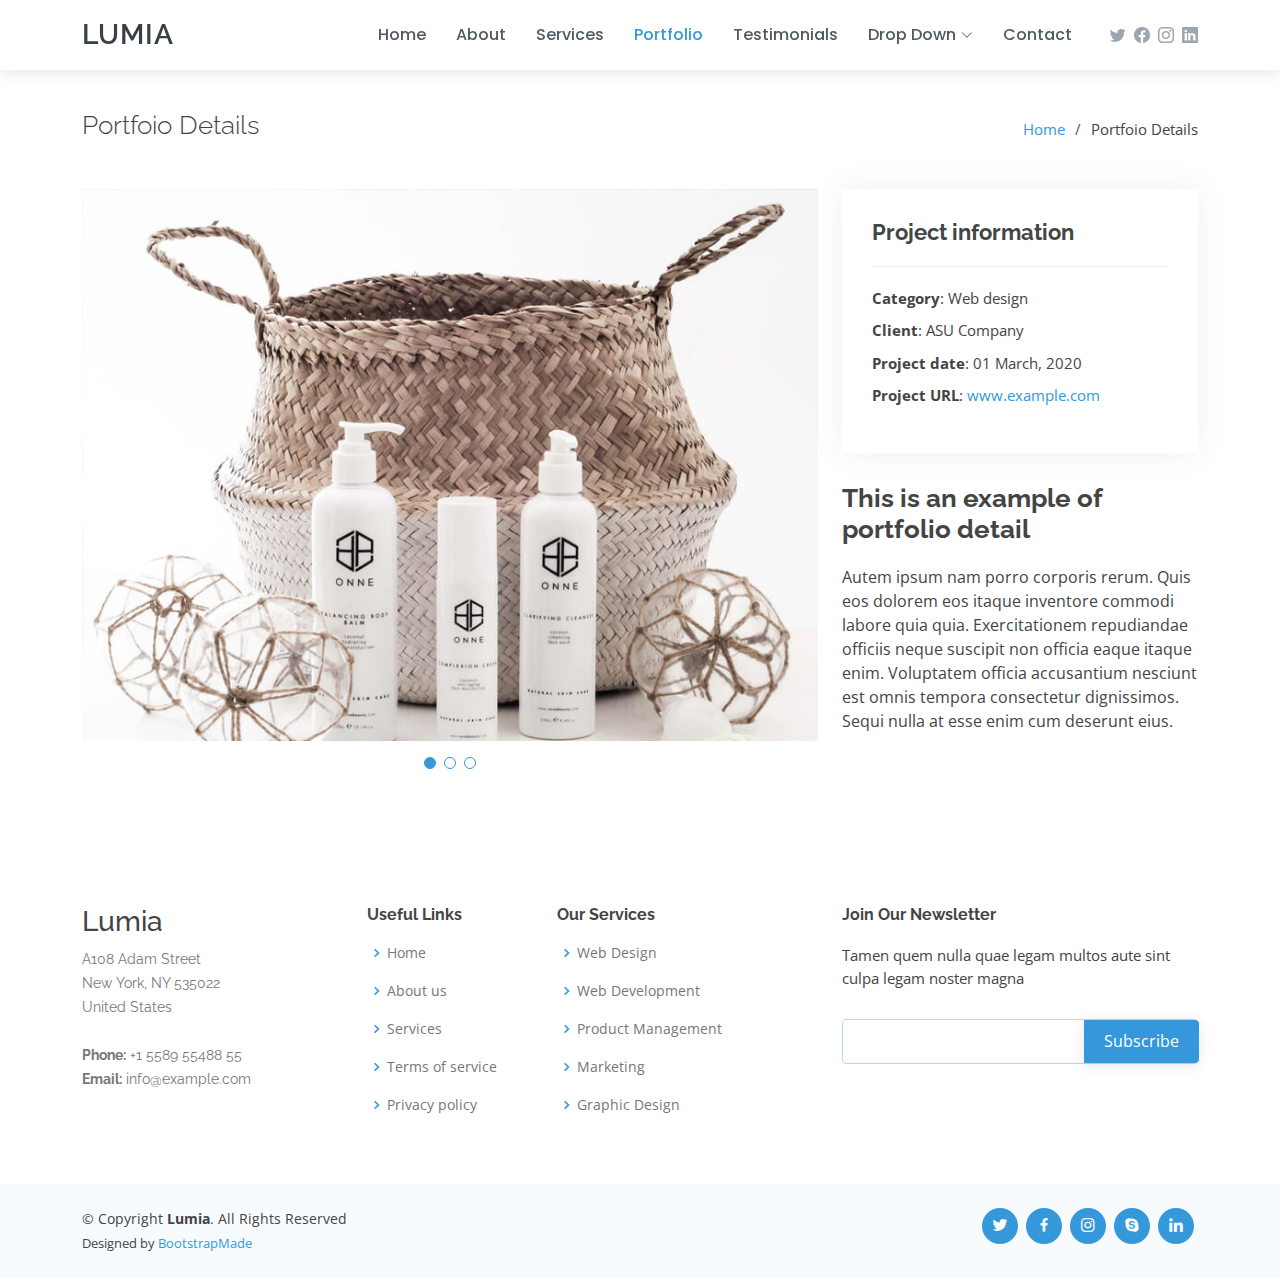
<file: portfolio-details.html>
<!DOCTYPE html>
<html lang="en">

<head>
  <meta charset="utf-8">
  <meta content="width=device-width, initial-scale=1.0" name="viewport">

  <title>Portfolio Details - Lumia Bootstrap Template</title>
  <meta content="" name="description">
  <meta content="" name="keywords">

  <!-- Favicons -->
  <link href="assets/img/favicon.png" rel="icon">
  <link href="assets/img/apple-touch-icon.png" rel="apple-touch-icon">

  <!-- Google Fonts -->
  <link href="https://fonts.googleapis.com/css?family=Open+Sans:300,300i,400,400i,600,600i,700,700i|Raleway:300,300i,400,400i,500,500i,600,600i,700,700i|Poppins:300,300i,400,400i,500,500i,600,600i,700,700i" rel="stylesheet">

  <!-- Vendor CSS Files -->
  <link href="assets/vendor/bootstrap/css/bootstrap.min.css" rel="stylesheet">
  <link href="assets/vendor/bootstrap-icons/bootstrap-icons.css" rel="stylesheet">
  <link href="assets/vendor/boxicons/css/boxicons.min.css" rel="stylesheet">
  <link href="assets/vendor/glightbox/css/glightbox.min.css" rel="stylesheet">
  <link href="assets/vendor/swiper/swiper-bundle.min.css" rel="stylesheet">

  <!-- Template Main CSS File -->
  <link href="assets/css/style.css" rel="stylesheet">

  <!-- =======================================================
  * Template Name: Lumia - v4.8.1
  * Template URL: https://bootstrapmade.com/lumia-bootstrap-business-template/
  * Author: BootstrapMade.com
  * License: https://bootstrapmade.com/license/
  ======================================================== -->
</head>

<body>

  <!-- ======= Header ======= -->
  <header id="header" class="fixed-top d-flex align-items-center">
    <div class="container d-flex align-items-center">

      <div class="logo me-auto">
        <h1><a href="index.html">Lumia</a></h1>
        <!-- Uncomment below if you prefer to use an image logo -->
        <!-- <a href="index.html"><img src="assets/img/logo.png" alt="" class="img-fluid"></a>-->
      </div>

      <nav id="navbar" class="navbar order-last order-lg-0">
        <ul>
          <li><a class="nav-link scrollto " href="#hero">Home</a></li>
          <li><a class="nav-link scrollto" href="#about">About</a></li>
          <li><a class="nav-link scrollto" href="#services">Services</a></li>
          <li><a class="nav-link scrollto active" href="#portfolio">Portfolio</a></li>
          <li><a class="nav-link scrollto" href="#testimonials">Testimonials</a></li>
          <li class="dropdown"><a href="#"><span>Drop Down</span> <i class="bi bi-chevron-down"></i></a>
            <ul>
              <li><a href="#">Drop Down 1</a></li>
              <li class="dropdown"><a href="#"><span>Deep Drop Down</span> <i class="bi bi-chevron-right"></i></a>
                <ul>
                  <li><a href="#">Deep Drop Down 1</a></li>
                  <li><a href="#">Deep Drop Down 2</a></li>
                  <li><a href="#">Deep Drop Down 3</a></li>
                  <li><a href="#">Deep Drop Down 4</a></li>
                  <li><a href="#">Deep Drop Down 5</a></li>
                </ul>
              </li>
              <li><a href="#">Drop Down 2</a></li>
              <li><a href="#">Drop Down 3</a></li>
              <li><a href="#">Drop Down 4</a></li>
            </ul>
          </li>
          <li><a class="nav-link scrollto" href="#contact">Contact</a></li>
        </ul>
        <i class="bi bi-list mobile-nav-toggle"></i>
      </nav><!-- .navbar -->

      <div class="header-social-links d-flex align-items-center">
        <a href="#" class="twitter"><i class="bi bi-twitter"></i></a>
        <a href="#" class="facebook"><i class="bi bi-facebook"></i></a>
        <a href="#" class="instagram"><i class="bi bi-instagram"></i></a>
        <a href="#" class="linkedin"><i class="bi bi-linkedin"></i></i></a>
      </div>

    </div>
  </header><!-- End Header -->

  <main id="main">

    <!-- ======= Breadcrumbs ======= -->
    <section id="breadcrumbs" class="breadcrumbs">
      <div class="container">

        <div class="d-flex justify-content-between align-items-center">
          <h2>Portfoio Details</h2>
          <ol>
            <li><a href="index.html">Home</a></li>
            <li>Portfoio Details</li>
          </ol>
        </div>

      </div>
    </section><!-- End Breadcrumbs -->

    <!-- ======= Portfolio Details Section ======= -->
    <section id="portfolio-details" class="portfolio-details">
      <div class="container">

        <div class="row gy-4">

          <div class="col-lg-8">
            <div class="portfolio-details-slider swiper">
              <div class="swiper-wrapper align-items-center">

                <div class="swiper-slide">
                  <img src="assets/img/portfolio/portfolio-1.jpg" alt="">
                </div>

                <div class="swiper-slide">
                  <img src="assets/img/portfolio/portfolio-2.jpg" alt="">
                </div>

                <div class="swiper-slide">
                  <img src="assets/img/portfolio/portfolio-3.jpg" alt="">
                </div>

              </div>
              <div class="swiper-pagination"></div>
            </div>
          </div>

          <div class="col-lg-4">
            <div class="portfolio-info">
              <h3>Project information</h3>
              <ul>
                <li><strong>Category</strong>: Web design</li>
                <li><strong>Client</strong>: ASU Company</li>
                <li><strong>Project date</strong>: 01 March, 2020</li>
                <li><strong>Project URL</strong>: <a href="#">www.example.com</a></li>
              </ul>
            </div>
            <div class="portfolio-description">
              <h2>This is an example of portfolio detail</h2>
              <p>
                Autem ipsum nam porro corporis rerum. Quis eos dolorem eos itaque inventore commodi labore quia quia. Exercitationem repudiandae officiis neque suscipit non officia eaque itaque enim. Voluptatem officia accusantium nesciunt est omnis tempora consectetur dignissimos. Sequi nulla at esse enim cum deserunt eius.
              </p>
            </div>
          </div>

        </div>

      </div>
    </section><!-- End Portfolio Details Section -->

  </main><!-- End #main -->

  <!-- ======= Footer ======= -->
  <footer id="footer">

    <div class="footer-top">
      <div class="container">
        <div class="row">

          <div class="col-lg-3 col-md-6 footer-contact">
            <h3>Lumia</h3>
            <p>
              A108 Adam Street <br>
              New York, NY 535022<br>
              United States <br><br>
              <strong>Phone:</strong> +1 5589 55488 55<br>
              <strong>Email:</strong> info@example.com<br>
            </p>
          </div>

          <div class="col-lg-2 col-md-6 footer-links">
            <h4>Useful Links</h4>
            <ul>
              <li><i class="bx bx-chevron-right"></i> <a href="#">Home</a></li>
              <li><i class="bx bx-chevron-right"></i> <a href="#">About us</a></li>
              <li><i class="bx bx-chevron-right"></i> <a href="#">Services</a></li>
              <li><i class="bx bx-chevron-right"></i> <a href="#">Terms of service</a></li>
              <li><i class="bx bx-chevron-right"></i> <a href="#">Privacy policy</a></li>
            </ul>
          </div>

          <div class="col-lg-3 col-md-6 footer-links">
            <h4>Our Services</h4>
            <ul>
              <li><i class="bx bx-chevron-right"></i> <a href="#">Web Design</a></li>
              <li><i class="bx bx-chevron-right"></i> <a href="#">Web Development</a></li>
              <li><i class="bx bx-chevron-right"></i> <a href="#">Product Management</a></li>
              <li><i class="bx bx-chevron-right"></i> <a href="#">Marketing</a></li>
              <li><i class="bx bx-chevron-right"></i> <a href="#">Graphic Design</a></li>
            </ul>
          </div>

          <div class="col-lg-4 col-md-6 footer-newsletter">
            <h4>Join Our Newsletter</h4>
            <p>Tamen quem nulla quae legam multos aute sint culpa legam noster magna</p>
            <form action="" method="post">
              <input type="email" name="email"><input type="submit" value="Subscribe">
            </form>
          </div>

        </div>
      </div>
    </div>

    <div class="container d-md-flex py-4">

      <div class="me-md-auto text-center text-md-start">
        <div class="copyright">
          &copy; Copyright <strong><span>Lumia</span></strong>. All Rights Reserved
        </div>
        <div class="credits">
          <!-- All the links in the footer should remain intact. -->
          <!-- You can delete the links only if you purchased the pro version. -->
          <!-- Licensing information: https://bootstrapmade.com/license/ -->
          <!-- Purchase the pro version with working PHP/AJAX contact form: https://bootstrapmade.com/lumia-bootstrap-business-template/ -->
          Designed by <a href="https://bootstrapmade.com/">BootstrapMade</a>
        </div>
      </div>
      <div class="social-links text-center text-md-right pt-3 pt-md-0">
        <a href="#" class="twitter"><i class="bx bxl-twitter"></i></a>
        <a href="#" class="facebook"><i class="bx bxl-facebook"></i></a>
        <a href="#" class="instagram"><i class="bx bxl-instagram"></i></a>
        <a href="#" class="google-plus"><i class="bx bxl-skype"></i></a>
        <a href="#" class="linkedin"><i class="bx bxl-linkedin"></i></a>
      </div>
    </div>
  </footer><!-- End Footer -->

  <a href="#" class="back-to-top d-flex align-items-center justify-content-center"><i class="bi bi-arrow-up-short"></i></a>

  <!-- Vendor JS Files -->
  <script src="assets/vendor/purecounter/purecounter_vanilla.js"></script>
  <script src="assets/vendor/bootstrap/js/bootstrap.bundle.min.js"></script>
  <script src="assets/vendor/glightbox/js/glightbox.min.js"></script>
  <script src="assets/vendor/isotope-layout/isotope.pkgd.min.js"></script>
  <script src="assets/vendor/swiper/swiper-bundle.min.js"></script>
  <script src="assets/vendor/waypoints/noframework.waypoints.js"></script>
  <script src="assets/vendor/php-email-form/validate.js"></script>

  <!-- Template Main JS File -->
  <script src="assets/js/main.js"></script>

</body>

</html>
</file>
<file: web-service/css/styles.css>
/* Template: Tivo - SaaS App HTML Landing Page Template
   Author: Inovatik
   Created: Sep 2019
   Description: Master CSS file
*/

/*****************************************
Table Of Contents:

01. General Styles
02. Preloader
03. Navigation
04. Header
05. Customers
06. Description
07. Features
08. Features Lightboxes
09. Details
10. Video
11. Pricing
12. Testimonials
13. Newsletter
14. Footer
15. Copyright
16. Back To Top Button
17. Extra Pages
18. Sign Up and Log In Pages
19. Media Queries
******************************************/

/*****************************************
Colors:
- Backgrounds, buttons, bullets, icons - blue #5f4dee
- Backgrounds, light button, light body text - light gray #f3f7fd
- Headings text - black #333
- Body text - dark gray #555
******************************************/


/******************************/
/*     01. General Styles     */
/******************************/
/** { border: 1px solid black; }*/
body,
html {
    width: 100%;
	height: 100%;
}

body, p {
	color: #555; 
	font: 400 1rem/1.625rem "Open Sans", sans-serif;;
}

.p-large {
	font: 400 1.125rem/1.75rem "Open Sans", sans-serif;
}

.p-small {
	font: 400 0.875rem/1.5rem "Open Sans", sans-serif;
}

h1 {
	color: #333;
	font: 700 2.5rem/3.125rem "Open Sans", sans-serif;
	letter-spacing: -0.2px;
}

h2 {
	color: #333;
	font: 700 2rem/2.625rem "Open Sans", sans-serif;
	letter-spacing: -0.2px;
}

h3 {
	color: #333;
	font: 700 1.625rem/2.125rem "Open Sans", sans-serif;
	letter-spacing: -0.2px;
}

h4 {
	color: #333;
	font: 700 1.375rem/1.75rem "Open Sans", sans-serif;
	letter-spacing: -0.1px;
}

h5 {
	color: #333;
	font: 700 1.125rem/1.5rem "Open Sans", sans-serif;
	letter-spacing: -0.1px;
}

h6 {
	color: #333;
	font: 700 1rem/1.375rem "Open Sans", sans-serif;
	letter-spacing: -0.1px;
}

.above-heading {
	color: #5f4dee;
	font: 700 0.75rem/0.875rem "Open Sans", sans-serif;
	text-align: center;
}

.p-heading {
	margin-bottom: 3.25rem;
}

.testimonial-text {
	font: italic 400 1rem/1.625rem "Open Sans", sans-serif;
}

.testimonial-author {
	font: 700 1rem/1.625rem "Open Sans", sans-serif;
	letter-spacing: -0.1px;
}

.li-space-lg li {
	margin-bottom: 0.375rem;
}

.indent {
	padding-left: 1.25rem;
}

a {
	color: #555;
	text-decoration: underline;
}

a:hover {
	color: #555;
	text-decoration: underline;
}

a.white {
	color: #fff;
}

.decorative-line {
	display: block;
	width: 5rem;
	height: 0.5rem;
	margin-right: auto;
	margin-left: auto;
}

.blue {
	color: #5f4dee;
}

.btn-solid-reg {
	display: inline-block;
	padding: 1.1875rem 2.125rem 1.1875rem 2.125rem;
	border: 0.125rem solid #5f4dee;
	border-radius: 2rem;
	background-color: #5f4dee;
	color: #fff;
	font: 700 0.875rem/0 "Open Sans", sans-serif;
	text-decoration: none;
	transition: all 0.2s;
}

.btn-solid-reg:hover {
	background-color: transparent;
	color: #5f4dee;
	text-decoration: none;
}

.btn-solid-lg {
	display: inline-block;
	padding: 1.375rem 2.625rem 1.375rem 2.625rem;
	border: 0.125rem solid #5f4dee;
	border-radius: 2rem;
	background-color: #5f4dee;
	color: #fff;
	font: 700 0.875rem/0 "Open Sans", sans-serif;
	text-decoration: none;
	transition: all 0.2s;
}

.btn-solid-lg:hover {
	background-color: transparent;
	color: #5f4dee;
	text-decoration: none;
}

.btn-outline-reg {
	display: inline-block;
	padding: 1.1875rem 2.125rem 1.1875rem 2.125rem;
	border: 0.125rem solid #5f4dee;
	border-radius: 2rem;
	background-color: transparent;
	color: #5f4dee;
	font: 700 0.875rem/0 "Open Sans", sans-serif;
	text-decoration: none;
	transition: all 0.2s;
}

.btn-outline-reg:hover {
	background-color: #5f4dee;
	color: #fff;
	text-decoration: none;
}

.btn-outline-lg {
	display: inline-block;
	padding: 1.375rem 2.625rem 1.375rem 2.625rem;
	border: 0.125rem solid #5f4dee;
	border-radius: 2rem;
	background-color: transparent;
	color: #5f4dee;
	font: 700 0.875rem/0 "Open Sans", sans-serif;
	text-decoration: none;
	transition: all 0.2s;
}

.btn-outline-lg:hover {
	background-color: #5f4dee;
	color: #fff;
	text-decoration: none;
}

.btn-outline-sm {
	display: inline-block;
	padding: 0.875rem 1.5rem 0.875rem 1.5rem;
	border: 0.125rem solid #5f4dee;
	border-radius: 2rem;
	background-color: transparent;
	color: #5f4dee;
	font: 700 0.875rem/0 "Open Sans", sans-serif;
	text-decoration: none;
	transition: all 0.2s;
}

.btn-outline-sm:hover {
	background-color: #5f4dee;
	color: #fff;
	text-decoration: none;
}

.form-group {
	position: relative;
	margin-bottom: 1.25rem;
}

.form-group.has-error.has-danger {
	margin-bottom: 0.625rem;
}

.form-group.has-error.has-danger .help-block.with-errors ul {
	margin-top: 0.375rem;
}

.label-control {
	position: absolute;
	top: 0.87rem;
	left: 1.25rem;
	color: #555;
	opacity: 1;
	font: 400 0.875rem/1.375rem "Open Sans", sans-serif;
	cursor: text;
	transition: all 0.2s ease;
}

/* IE10+ hack to solve lower label text position compared to the rest of the browsers */
@media screen and (-ms-high-contrast: active), screen and (-ms-high-contrast: none) {  
	.label-control {
		top: 0.9375rem;
	}
}

.form-control-input:focus + .label-control,
.form-control-input.notEmpty + .label-control,
.form-control-textarea:focus + .label-control,
.form-control-textarea.notEmpty + .label-control {
	top: 0.125rem;
	opacity: 1;
	font-size: 0.75rem;
	font-weight: 700;
}

.form-control-input,
.form-control-select {
	display: block; /* needed for proper display of the label in Firefox, IE, Edge */
	width: 100%;
	padding-top: 1.0625rem;
	padding-bottom: 0.0625rem;
	padding-left: 1.25rem;
	border: 1px solid #c4d8dc;
	border-radius: 0.25rem;
	background-color: #fff;
	color: #555;
	font: 400 0.875rem/1.875rem "Open Sans", sans-serif;
	transition: all 0.2s;
	-webkit-appearance: none; /* removes inner shadow on form inputs on ios safari */
}

.form-control-select {
	padding-top: 0.5rem;
	padding-bottom: 0.5rem;
	height: 3rem;
}

/* IE10+ hack to solve lower label text position compared to the rest of the browsers */
@media screen and (-ms-high-contrast: active), screen and (-ms-high-contrast: none) {  
	.form-control-input {
		padding-top: 1.25rem;
		padding-bottom: 0.75rem;
		line-height: 1.75rem;
	}

	.form-control-select {
		padding-top: 0.875rem;
		padding-bottom: 0.75rem;
		height: 3.125rem;
		line-height: 2.125rem;
	}
}

select {
    /* you should keep these first rules in place to maintain cross-browser behavior */
    -webkit-appearance: none;
	-moz-appearance: none;
	-ms-appearance: none;
    -o-appearance: none;
    appearance: none;
    background-image: url('../images/down-arrow.png');
    background-position: 96% 50%;
    background-repeat: no-repeat;
    outline: none;
}

select::-ms-expand {
    display: none; /* removes the ugly default down arrow on select form field in IE11 */
}

.form-control-textarea {
	display: block; /* used to eliminate a bottom gap difference between Chrome and IE/FF */
	width: 100%;
	height: 8rem; /* used instead of html rows to normalize height between Chrome and IE/FF */
	padding-top: 1.25rem;
	padding-left: 1.3125rem;
	border: 1px solid #c4d8dc;
	border-radius: 0.25rem;
	background-color: #fff;
	color: #555;
	font: 400 0.875rem/1.75rem "Open Sans", sans-serif;
	transition: all 0.2s;
}

.form-control-input:focus,
.form-control-select:focus,
.form-control-textarea:focus {
	border: 1px solid #a1a1a1;
	outline: none; /* Removes blue border on focus */
}

.form-control-input:hover,
.form-control-select:hover,
.form-control-textarea:hover {
	border: 1px solid #a1a1a1;
}

.checkbox {
	font: 400 0.75rem/1.25rem "Open Sans", sans-serif;
}

input[type='checkbox'] {
	vertical-align: -15%;
	margin-right: 0.375rem;
}

/* IE10+ hack to raise checkbox field position compared to the rest of the browsers */
@media screen and (-ms-high-contrast: active), screen and (-ms-high-contrast: none) {  
	input[type='checkbox'] {
		vertical-align: -9%;
	}
}

.form-control-submit-button {
	display: inline-block;
	width: 100%;
	height: 3.125rem;
	border: 1px solid #5f4dee;
	border-radius: 1.5rem;
	background-color: #5f4dee;
	color: #fff;
	font: 700 0.875rem/0 "Open Sans", sans-serif;
	cursor: pointer;
	transition: all 0.2s;
}

.form-control-submit-button:hover {
	background-color: transparent;
	color: #5f4dee;
}

/* Form Success And Error Message Formatting */
#smsgSubmit.h3.text-center.tada.animated,
#lmsgSubmit.h3.text-center.tada.animated,
#nmsgSubmit.h3.text-center.tada.animated,
#pmsgSubmit.h3.text-center.tada.animated,
#smsgSubmit.h3.text-center,
#lmsgSubmit.h3.text-center,
#nmsgSubmit.h3.text-center,
#pmsgSubmit.h3.text-center {
	display: block;
	margin-bottom: 0;
	color: #555;
	font-size: 1.125rem;
	line-height: 1rem;
}

.help-block.with-errors .list-unstyled {
	color: #555;
	font-size: 0.75rem;
	line-height: 1.125rem;
	text-align: left;
}

.help-block.with-errors ul {
	margin-bottom: 0;
}
/* end of form success and error message formatting */

/* Form Success And Error Message Animation - Animate.css */
@-webkit-keyframes tada {
	from {
		-webkit-transform: scale3d(1, 1, 1);
		-ms-transform: scale3d(1, 1, 1);
		transform: scale3d(1, 1, 1);
	}
	10%, 20% {
		-webkit-transform: scale3d(.9, .9, .9) rotate3d(0, 0, 1, -3deg);
		-ms-transform: scale3d(.9, .9, .9) rotate3d(0, 0, 1, -3deg);
		transform: scale3d(.9, .9, .9) rotate3d(0, 0, 1, -3deg);
	}
	30%, 50%, 70%, 90% {
		-webkit-transform: scale3d(1.1, 1.1, 1.1) rotate3d(0, 0, 1, 3deg);
		-ms-transform: scale3d(1.1, 1.1, 1.1) rotate3d(0, 0, 1, 3deg);
		transform: scale3d(1.1, 1.1, 1.1) rotate3d(0, 0, 1, 3deg);
	}
	40%, 60%, 80% {
		-webkit-transform: scale3d(1.1, 1.1, 1.1) rotate3d(0, 0, 1, -3deg);
		-ms-transform: scale3d(1.1, 1.1, 1.1) rotate3d(0, 0, 1, -3deg);
		transform: scale3d(1.1, 1.1, 1.1) rotate3d(0, 0, 1, -3deg);
	}
	to {
		-webkit-transform: scale3d(1, 1, 1);
		-ms-transform: scale3d(1, 1, 1);
		transform: scale3d(1, 1, 1);
	}
}

@keyframes tada {
	from {
		-webkit-transform: scale3d(1, 1, 1);
		-ms-transform: scale3d(1, 1, 1);
		transform: scale3d(1, 1, 1);
	}
	10%, 20% {
		-webkit-transform: scale3d(.9, .9, .9) rotate3d(0, 0, 1, -3deg);
		-ms-transform: scale3d(.9, .9, .9) rotate3d(0, 0, 1, -3deg);
		transform: scale3d(.9, .9, .9) rotate3d(0, 0, 1, -3deg);
	}
	30%, 50%, 70%, 90% {
		-webkit-transform: scale3d(1.1, 1.1, 1.1) rotate3d(0, 0, 1, 3deg);
		-ms-transform: scale3d(1.1, 1.1, 1.1) rotate3d(0, 0, 1, 3deg);
		transform: scale3d(1.1, 1.1, 1.1) rotate3d(0, 0, 1, 3deg);
	}
	40%, 60%, 80% {
		-webkit-transform: scale3d(1.1, 1.1, 1.1) rotate3d(0, 0, 1, -3deg);
		-ms-transform: scale3d(1.1, 1.1, 1.1) rotate3d(0, 0, 1, -3deg);
		transform: scale3d(1.1, 1.1, 1.1) rotate3d(0, 0, 1, -3deg);
	}
	to {
		-webkit-transform: scale3d(1, 1, 1);
		-ms-transform: scale3d(1, 1, 1);
		transform: scale3d(1, 1, 1);
	}
}

.tada {
	-webkit-animation-name: tada;
	animation-name: tada;
}

.animated {
	-webkit-animation-duration: 1s;
	animation-duration: 1s;
	-webkit-animation-fill-mode: both;
	animation-fill-mode: both;
}
/* end of form success and error message animation - Animate.css */

/* Fade-move Animation For Details Lightbox - Magnific Popup */
/* at start */
.my-mfp-slide-bottom .zoom-anim-dialog {
	opacity: 0;
	transition: all 0.2s ease-out;
	-webkit-transform: translateY(-1.25rem) perspective(37.5rem) rotateX(10deg);
	-ms-transform: translateY(-1.25rem) perspective(37.5rem) rotateX(10deg);
	transform: translateY(-1.25rem) perspective(37.5rem) rotateX(10deg);
}

/* animate in */
.my-mfp-slide-bottom.mfp-ready .zoom-anim-dialog {
	opacity: 1;
	-webkit-transform: translateY(0) perspective(37.5rem) rotateX(0); 
	-ms-transform: translateY(0) perspective(37.5rem) rotateX(0); 
	transform: translateY(0) perspective(37.5rem) rotateX(0); 
}

/* animate out */
.my-mfp-slide-bottom.mfp-removing .zoom-anim-dialog {
	opacity: 0;
	-webkit-transform: translateY(-0.625rem) perspective(37.5rem) rotateX(10deg); 
	-ms-transform: translateY(-0.625rem) perspective(37.5rem) rotateX(10deg); 
	transform: translateY(-0.625rem) perspective(37.5rem) rotateX(10deg); 
}

/* dark overlay, start state */
.my-mfp-slide-bottom.mfp-bg {
	opacity: 0;
	transition: opacity 0.2s ease-out;
}

/* animate in */
.my-mfp-slide-bottom.mfp-ready.mfp-bg {
	opacity: 0.8;
}
/* animate out */
.my-mfp-slide-bottom.mfp-removing.mfp-bg {
	opacity: 0;
}
/* end of fade-move animation for details lightbox - magnific popup */

/* Fade Animation For Image Lightbox - Magnific Popup */
@-webkit-keyframes fadeIn {
	from {
		opacity: 0;
	}
	to {
		opacity: 1;
	}
}

@keyframes fadeIn {
	from {
		opacity: 0;
	}
	to {
		opacity: 1;
	}
}

.fadeIn {
	-webkit-animation: fadeIn 0.6s;
	animation: fadeIn 0.6s;
}

@-webkit-keyframes fadeOut {
	from {
		opacity: 1;
	}
	to {
		opacity: 0;
	}
}

@keyframes fadeOut {
	from {
		opacity: 1;
	}
	to {
		opacity: 0;
	}
}

.fadeOut {
	-webkit-animation: fadeOut 0.8s;
	animation: fadeOut 0.8s;
}
/* end of fade animation for image lightbox - magnific popup */


/*************************/
/*     02. Preloader     */
/*************************/
.spinner-wrapper {
	position: fixed;
	z-index: 999999;
	top: 0;
	right: 0;
	bottom: 0;
	left: 0;
	background: #fff;
}

.spinner {
	position: absolute;
	top: 50%; /* centers the loading animation vertically one the screen */
	left: 50%; /* centers the loading animation horizontally one the screen */
	width: 3.75rem;
	height: 1.25rem;
	margin: -0.625rem 0 0 -1.875rem; /* is width and height divided by two */ 
	text-align: center;
}

.spinner > div {
	display: inline-block;
	width: 1rem;
	height: 1rem;
	border-radius: 100%;
	background-color: #5f4dee;
	-webkit-animation: sk-bouncedelay 1.4s infinite ease-in-out both;
	animation: sk-bouncedelay 1.4s infinite ease-in-out both;
}

.spinner .bounce1 {
	-webkit-animation-delay: -0.32s;
	animation-delay: -0.32s;
}

.spinner .bounce2 {
	-webkit-animation-delay: -0.16s;
	animation-delay: -0.16s;
}

@-webkit-keyframes sk-bouncedelay {
	0%, 80%, 100% { -webkit-transform: scale(0); }
	40% { -webkit-transform: scale(1.0); }
}

@keyframes sk-bouncedelay {
	0%, 80%, 100% { 
		-webkit-transform: scale(0);
		-ms-transform: scale(0);
		transform: scale(0);
	} 40% { 
		-webkit-transform: scale(1.0);
		-ms-transform: scale(1.0);
		transform: scale(1.0);
	}
}


/**************************/
/*     03. Navigation     */
/**************************/
.navbar-custom {
	background-color: #5f4dee;
	box-shadow: 0 0.0625rem 0.375rem 0 rgba(0, 0, 0, 0.1);
	font: 700 0.875rem/0.875rem "Open Sans", sans-serif;
	transition: all 0.2s;
}

.navbar-custom .container {
	max-width: 87.5rem;
}

.navbar-custom .navbar-brand.logo-image img {
    width: 4.4375rem;
	height: 1.75rem;
}

.navbar-custom .navbar-brand.logo-text {
	font: 700 2rem/1.5rem "Open Sans", sans-serif;
	color: #fff;;
	text-decoration: none;
}

.navbar-custom .navbar-nav {
	margin-top: 0.75rem;
	margin-bottom: 0.5rem;
}

.navbar-custom .nav-item .nav-link {
	padding: 0.625rem 0.75rem 0.625rem 0.75rem;
	color: #f7f5f5;
	opacity: 0.8;
	text-decoration: none;
	transition: all 0.2s ease;
}

.navbar-custom .nav-item .nav-link:hover,
.navbar-custom .nav-item .nav-link.active {
	color: #fff;
	opacity: 1;
}

/* Dropdown Menu */
.navbar-custom .dropdown:hover > .dropdown-menu {
	display: block; /* this makes the dropdown menu stay open while hovering it */
	min-width: auto;
	animation: fadeDropdown 0.2s; /* required for the fade animation */
}

@keyframes fadeDropdown {
    0% {
        opacity: 0;
    }

    100% {
        opacity: 1;
    }
}

.navbar-custom .dropdown-toggle:focus { /* removes dropdown outline on focus */
	outline: 0;
}

.navbar-custom .dropdown-menu {
	margin-top: 0;
	border: none;
	border-radius: 0.25rem;
	background-color: #5f4dee;
}

.navbar-custom .dropdown-item {
	color: #f7f5f5;
	opacity: 0.8;
	font: 700 0.875rem/0.875rem "Open Sans", sans-serif;
	text-decoration: none;
}

.navbar-custom .dropdown-item:hover {
	background-color: #5f4dee;
	color: #fff;
	opacity: 1;
}

.navbar-custom .dropdown-items-divide-hr {
	width: 100%;
	height: 1px;
	margin: 0.75rem auto 0.725rem auto;
	border: none;
	background-color: #c4d8dc;
	opacity: 0.2;
}
/* end of dropdown menu */

.navbar-custom .nav-item .btn-outline-sm {
	margin-top: 0.25rem;
	margin-bottom: 1.375rem;
	margin-left: 0.5rem;
	border: 0.125rem solid #fff;
	color: #fff;
}

.navbar-custom .nav-item .btn-outline-sm:hover {
	background-color: #fff;
	color: #5f4dee;
}

.navbar-custom .navbar-toggler {
	padding: 0;
	border: none;
	color: #fff;
	font-size: 2rem;
}

.navbar-custom button[aria-expanded='false'] .navbar-toggler-awesome.fas.fa-times{
	display: none;
}

.navbar-custom button[aria-expanded='false'] .navbar-toggler-awesome.fas.fa-bars{
	display: inline-block;
}

.navbar-custom button[aria-expanded='true'] .navbar-toggler-awesome.fas.fa-bars{
	display: none;
}

.navbar-custom button[aria-expanded='true'] .navbar-toggler-awesome.fas.fa-times{
	display: inline-block;
	margin-right: 0.125rem;
}


/*********************/
/*    04. Header     */
/*********************/
.header {
	background-color: #5f4dee;
}

.header .header-content {
	padding-top: 8rem;
	padding-bottom: 4rem;
	text-align: center;
}

.header .text-container {
	margin-bottom: 3rem;
}

.header h1 {
	margin-bottom: 1rem;
	color: #fff;
	font-size: 2.5rem;
	line-height: 3rem;
}

.header .p-large {
	margin-bottom: 2rem;
	color: #f3f7fd;
}

.header .btn-solid-lg {
	margin-right: 0.5rem;
	margin-bottom: 1.125rem;
	margin-left: 0.5rem;
	border-color: #f3f7fd;
	background-color: #f3f7fd;
	color: #5f4dee;
}

.header .btn-solid-lg:hover {
	background: transparent;
	color: #f3f7fd;
}

.header .btn-outline-lg {
	border-color: #f3f7fd;
	color: #f3f7fd;
}

.header .btn-outline-lg:hover {
	background-color: #f3f7fd;
	color: #5f4dee;
}

.header-frame {
	margin-top: -1px; /* To remove white margin in FF */
	width: 100%;
	height: 2.25rem;
}


/*************************/
/*     05. Customers     */
/*************************/
.slider-1 {
	padding-top: 5rem;
	padding-bottom: 3.25rem;
}

.slider-1 .slider-container {
	text-align: center;
}


/***************************/
/*     06. Description     */
/***************************/
.cards-1 {
	padding-top: 3.25rem;
	padding-bottom: 3rem;
	text-align: center;
}

.cards-1 .h2-heading {
	margin-bottom: 3.5rem;
}

.cards-1 .card {
	max-width: 21rem;
	margin-right: auto;
	margin-bottom: 3.5rem;
	margin-left: auto;
	padding: 0;
	border: none;
}

.cards-1 .card-image {
	max-width: 16rem;
	margin-right: auto;
	margin-bottom: 2rem;
	margin-left: auto;
}

.cards-1 .card-title {
	margin-bottom: 0.5rem;
}

.cards-1 .card-body {
	padding: 0;
}


/************************/
/*     07. Features     */
/************************/
.tabs {
	padding-top: 8rem;
	padding-bottom: 8.125rem;
	background-color: #f3f7fd;
}

.tabs .h2-heading,
.tabs .p-heading {
	text-align: center;
}

.tabs .nav-tabs {
	display: block;
	margin-bottom: 2.25rem;
	border-bottom: none;
}

.tabs .nav-link {
	padding: 0.375rem 1rem 0.375rem 1rem;
	border: none;
	color: #86929b;
	font-weight: 700;
	font-size: 1.25rem;
	line-height: 1.75rem;
	text-align: center;
	text-decoration: none;
	transition: all 0.2s ease;
}

.tabs .nav-link:hover,
.tabs .nav-link.active {
	background: transparent;
	color: #5f4dee;
}

.tabs .nav-link .fas {
	margin-right: 0.625rem;
}

.tabs .image-container {
	margin-bottom: 2.75rem;
}

.tabs .list-unstyled .fas {
	color: #5f4dee;
	font-size: 0.5rem;
	line-height: 1.625rem;
}

.tabs .list-unstyled .media-body {
	margin-left: 0.625rem;
}

.tabs #tab-1 h3 {
	margin-bottom: 0.75rem;
}

.tabs #tab-1 .list-unstyled {
	margin-bottom: 1.5rem;
}

.tabs #tab-2 h3 {
	margin-bottom: 0.75rem;
}

.tabs #tab-2 .list-unstyled {
	margin-bottom: 1.5rem;
}

.tabs #tab-3 h3 {
	margin-bottom: 0.75rem;
}

.tabs #tab-3 .list-unstyled {
	margin-bottom: 1.5rem;
}


/***********************************/
/*     08. Features Lightboxes     */
/***********************************/
.lightbox-basic {
	margin: 2.5rem auto;
	padding: 2rem 1.5rem 2rem 1.5rem;
	border-radius: 0.25rem;
	background: #fff;
	text-align: left;
}

.lightbox-basic .container {
	padding-right: 0;
	padding-left: 0;
}

.lightbox-basic .image-container {
	max-width: 33.75rem;
	margin-right: auto;
	margin-bottom: 3rem;
	margin-left: auto;
}

.lightbox-basic h3 {
	margin-bottom: 0.5rem;
}

.lightbox-basic hr {
	width: 2.5rem;
	height: 0.125rem;
	margin-top: 0;
	margin-bottom: 0.875rem;
	margin-left: 0;
	border: 0;
	background-color: #5f4dee;
	text-align: left;
}

.lightbox-basic h4 {
	margin-bottom: 1rem;
}

.lightbox-basic .list-unstyled .fas {
	color:#5f4dee;
	font-size: 0.5rem;
	line-height: 1.625rem;
}

.lightbox-basic .list-unstyled .media-body {
	margin-left: 0.625rem;
}

.lightbox-basic .btn-outline-reg,
.lightbox-basic .btn-solid-reg {
	margin-top: 0.75rem;
}

/* Signup Button */
.lightbox-basic .btn-solid-reg.mfp-close {
	position: relative;
	width: auto;
	height: auto;
	color: #fff;
	opacity: 1;
}

.lightbox-basic .btn-solid-reg.mfp-close:hover {
	color: #5f4dee;
}
/* end of signup Button */

/* Back Button */
.lightbox-basic a.mfp-close.as-button {
	position: relative;
	width: auto;
	height: auto;
	margin-left: 0.375rem;
	color: #5f4dee;
	opacity: 1;
}

.lightbox-basic a.mfp-close.as-button:hover {
	color: #fff;
}
/* end of back button */

.lightbox-basic button.mfp-close.x-button {
	position: absolute;
	top: -0.125rem;
	right: -0.125rem;
	width: 2.75rem;
	height: 2.75rem;
	color: #707984;
}


/***********************/
/*     09. Details     */
/***********************/
.basic-1 {
	padding-top: 7.5rem;
	padding-bottom: 8rem;
}

.basic-1 .text-container {
	margin-bottom: 3.75rem;
}

.basic-1 .list-unstyled {
	margin-bottom: 1.375rem;
}

.basic-1 .list-unstyled .fas {
	color: #5f4dee;
	font-size: 0.5rem;
	line-height: 1.625rem;
}

.basic-1 .list-unstyled .media-body {
	margin-left: 0.625rem;
}


/*********************/
/*     10. Video     */
/*********************/
.basic-2 {
	padding-top: 8rem;
	padding-bottom: 6.75rem;
	background-color: #f3f7fd;
	text-align: center;
}

.basic-2 .image-container {
	margin-bottom: 2rem;
}

.basic-2 .image-container img {
	border-radius: 0.75rem;
}

.basic-2 .video-wrapper {
	position: relative;
}

/* Video Play Button */
.basic-2 .video-play-button {
	position: absolute;
	z-index: 10;
	top: 50%;
	left: 50%;
	display: block;
	box-sizing: content-box;
	width: 2rem;
	height: 2.75rem;
	padding: 1.125rem 1.25rem 1.125rem 1.75rem;
	border-radius: 50%;
	-webkit-transform: translateX(-50%) translateY(-50%);
	-ms-transform: translateX(-50%) translateY(-50%);
	transform: translateX(-50%) translateY(-50%);
}
  
.basic-2 .video-play-button:before {
	content: "";
	position: absolute;
	z-index: 0;
	top: 50%;
	left: 50%;
	display: block;
	width: 4.75rem;
	height: 4.75rem;
	border-radius: 50%;
	background: #5f4dee;
	animation: pulse-border 1500ms ease-out infinite;
	-webkit-transform: translateX(-50%) translateY(-50%);
	-ms-transform: translateX(-50%) translateY(-50%);
	transform: translateX(-50%) translateY(-50%);
}
  
.basic-2 .video-play-button:after {
	content: "";
	position: absolute;
	z-index: 1;
	top: 50%;
	left: 50%;
	display: block;
	width: 4.375rem;
	height: 4.375rem;
	border-radius: 50%;
	background: #5f4dee;
	transition: all 200ms;
	-webkit-transform: translateX(-50%) translateY(-50%);
	-ms-transform: translateX(-50%) translateY(-50%);
	transform: translateX(-50%) translateY(-50%);
}
  
.basic-2 .video-play-button span {
	position: relative;
	display: block;
	z-index: 3;
	top: 0.375rem;
	left: 0.25rem;
	width: 0;
	height: 0;
	border-left: 1.625rem solid #fff;
	border-top: 1rem solid transparent;
	border-bottom: 1rem solid transparent;
}
  
@keyframes pulse-border {
	0% {
		transform: translateX(-50%) translateY(-50%) translateZ(0) scale(1);
		opacity: 1;
	}
	100% {
		transform: translateX(-50%) translateY(-50%) translateZ(0) scale(1.5);
		opacity: 0;
	}
}
/* end of video play button */  

.basic-2 .p-heading {
	margin-bottom: 1rem;
}


/***********************/
/*     11. Pricing     */
/***********************/
.cards-2 {
	padding-top: 7.875rem;
	padding-bottom: 2.25rem;
	text-align: center;
}

.cards-2 .h2-heading {
	margin-bottom: 3.75rem;
}

.cards-2 .card {
	display: block;
	max-width: 19rem;
	margin-right: auto;
	margin-bottom: 3rem;
	margin-left: auto;
	border: 1px solid #ccd3df;
	border-radius: 0.375rem;
}

.cards-2 .card .card-body {
	padding: 2.5rem 2rem 2.75rem 2em;
}

.cards-2 .card .card-title {
	margin-bottom: 0.5rem;
	color: #5f4dee;
	font: 700 1.125rem/1.5rem "Open Sans", sans-serif;
}

.cards-2 .card .price .currency {
	margin-right: 0.25rem;
	color: #434c54;
	font-weight: 700;
	font-size: 1.5rem;
	vertical-align: 40%;
}

.cards-2 .card .price .value {
	color: #434c54;
	font: 700 3.25rem/3.5rem "Open Sans", sans-serif;
	text-align: center;
}

.cards-2 .card .frequency {
	font-size: 0.875rem;
}

.cards-2 .card .divider {
	height: 1px;
	margin-top: 1.75rem;
	margin-bottom: 2rem;
	border: none;
	background-color: #ccd3df;
}

.cards-2 .card .list-unstyled {
	margin-top: 1.875rem;
	margin-bottom: 1.625rem;
	text-align: left;
}

.cards-2 .card .list-unstyled .media {
	margin-bottom: 0.5rem;
}

.cards-2 .card .list-unstyled .fas {
	color: #5f4dee;
	font-size: 0.875rem;
	line-height: 1.625rem;
}

.cards-2 .card .list-unstyled .fas.fa-times {
	margin-left: 0.1875rem;
	margin-right: 0.125rem;
	color: #555;
}

.cards-2 .card .list-unstyled .media-body {
	margin-left: 0.625rem;
}


/****************************/
/*     12. Testimonials     */
/****************************/
.slider-2 {
	padding-top: 2.75rem;
	padding-bottom: 4rem;
}

.slider-2 .slider-container {
	position: relative;
}

.slider-2 .swiper-container {
	position: static;
	width: 82%;
	text-align: center;
}

.slider-2 .image-wrapper {
	width: 6rem;
	margin-right: auto;
	margin-bottom: 1rem;
	margin-left: auto;
}

.slider-2 .image-wrapper img {
	border-radius: 50%;
}

.slider-2 .testimonial-text {
	margin-bottom: 0.5rem;
}

.slider-2 .testimonial-author {
	color: #333;
}

.slider-2 .swiper-button-prev,
.slider-2 .swiper-button-next {
	width: 1.125rem;
}

.slider-2 .swiper-button-prev:focus,
.slider-2 .swiper-button-next:focus {
	/* even if you can't see it chrome you can see it on mobile device */
	outline: none;
}

.slider-2 .swiper-button-prev {
	left: -0.375rem;
	background-image: url("data:image/svg+xml;charset=utf-8,%3Csvg%20xmlns%3D'http%3A%2F%2Fwww.w3.org%2F2000%2Fsvg'%20viewBox%3D'0%200%2028%2044'%3E%3Cpath%20d%3D'M0%2C22L22%2C0l2.1%2C2.1L4.2%2C22l19.9%2C19.9L22%2C44L0%2C22L0%2C22L0%2C22z'%20fill%3D'%23505c67'%2F%3E%3C%2Fsvg%3E");
	background-size: 1.125rem 1.75rem;
}

.slider-2 .swiper-button-next {
	right: -0.375rem;
	background-image: url("data:image/svg+xml;charset=utf-8,%3Csvg%20xmlns%3D'http%3A%2F%2Fwww.w3.org%2F2000%2Fsvg'%20viewBox%3D'0%200%2028%2044'%3E%3Cpath%20d%3D'M27%2C22L27%2C22L5%2C44l-2.1-2.1L22.8%2C22L2.9%2C2.1L5%2C0L27%2C22L27%2C22z'%20fill%3D'%23505c67'%2F%3E%3C%2Fsvg%3E");
	background-size: 1.125rem 1.75rem;
}


/**************************/
/*     13. Newsletter     */
/**************************/
.form {
	padding-top: 4rem;
	padding-bottom: 6rem;
}

.form .text-container {
	margin-bottom: 3.5rem;
	padding: 3.5rem 1rem 2.5rem 1rem;
	border-radius: 0.5rem;
	background-color: #f3f7fd;
}

.form h2 {
	margin-bottom: 2.75rem;
	text-align: center;
}

.form .icon-container {
	text-align: center;
}

.form .fa-stack {
	width: 2em;
	margin-bottom: 0.75rem;
	margin-right: 0.375rem;
	font-size: 1.5rem;
}

.form .fa-stack .fa-stack-1x {
    color: #fff;
	transition: all 0.2s ease;
}

.form .fa-stack .fa-stack-2x {
	color: #5f4dee;
	transition: all 0.2s ease;
}

.form .fa-stack:hover .fa-stack-1x {
	color: #5f4dee;
}

.form .fa-stack:hover .fa-stack-2x {
    color: #f3f7fd;
}


/**********************/
/*     14. Footer     */
/**********************/
.footer-frame {
	width: 100%;
	height: 1.5rem;
}

.footer {
	padding-top: 3rem;
	padding-bottom: 0.5rem;
	background-color: #5f4dee;
}

.footer .footer-col {
	margin-bottom: 2.25rem;
}

.footer h4 {
	margin-bottom: 0.625rem;
	color: #fff;
}

.footer .list-unstyled,
.footer p {
	color: #f3f7fd;
}

.footer .footer-col.middle .list-unstyled .fas {
	color: #fff;
	font-size: 0.5rem;
	line-height: 1.5rem;
}

.footer .footer-col.middle .list-unstyled .media-body {
	margin-left: 0.5rem;
}

.footer .footer-col.last .list-unstyled .fas {
	color: #fff;
	font-size: 0.875rem;
	line-height: 1.5rem;
}

.footer .footer-col.last .list-unstyled .media-body {
	margin-left: 0.625rem;
}

.footer .footer-col.last .list-unstyled .fas.fa-globe {
	margin-left: 1rem;
	margin-right: 0.625rem;
}


/*************************/
/*     15. Copyright     */
/*************************/
.copyright {
	padding-top: 1rem;
	padding-bottom: 0.375rem;
	background-color: #5f4dee;
	text-align: center;
}

.copyright .p-small {
	padding-top: 1.375rem;
	border-top: 1px solid #718ad1;
	color: #f3f7fd;
}

.copyright a {
	color: #f3f7fd;
	text-decoration: none;
}


/**********************************/
/*     16. Back To Top Button     */
/**********************************/
a.back-to-top {
	position: fixed;
	z-index: 999;
	right: 0.75rem;
	bottom: 0.75rem;
	display: none;
	width: 2.625rem;
	height: 2.625rem;
	border-radius: 1.875rem;
	background: #4f3cda url("../images/up-arrow.png") no-repeat center 47%;
	background-size: 1.125rem 1.125rem;
	text-indent: -9999px;
}

a:hover.back-to-top {
	background-color: #4332c5; 
}


/***************************/
/*     17. Extra Pages     */
/***************************/
.ex-header {
	padding-top: 8rem;
	padding-bottom: 5rem;
	background-color: #5f4dee;
	text-align: center;
}

.ex-header h1 {
	color: #fff;
}

.ex-basic-1 {
	padding-top: 2rem;
	padding-bottom: 0.875rem;
	background-color: #f3f7fd;
}

.ex-basic-1 .breadcrumbs {
	margin-bottom: 1.125rem;
}

.ex-basic-1 .breadcrumbs .fa {
	margin-right: 0.5rem;
	margin-left: 0.625rem;
}

.ex-basic-2 {
	padding-top: 4.75rem;
	padding-bottom: 4rem;
}

.ex-basic-2 h3 {
	margin-bottom: 1rem;
}

.ex-basic-2 .text-container {
	margin-bottom: 3.625rem;
}

.ex-basic-2 .text-container.last {
	margin-bottom: 0;
}

.ex-basic-2 .text-container.dark {
	padding: 1.625rem 1.5rem 0.75rem 2rem;
	background-color: #f3f7fd;
}

.ex-basic-2 .image-container-large {
	margin-bottom: 4rem;
}

.ex-basic-2 .image-container-large img {
	border-radius: 0.25rem;
}

.ex-basic-2 .image-container-small img {
	border-radius: 0.25rem;
}

.ex-basic-2 .list-unstyled .fas {
	color: #5f4dee;
	font-size: 0.5rem;
	line-height: 1.625rem;
}

.ex-basic-2 .list-unstyled .media-body {
	margin-left: 0.625rem;
}

.ex-basic-2 .form-container {
	margin-top: 3rem;
}

.ex-basic-2 .btn-outline-reg {
	margin-top: 1.75rem;
}

.ex-footer-frame {
	width: 100%;
	height: 2.75rem;
	background-color: #f3f7fd;
}


/****************************************/
/*     18. Sign Up and Log In Pages     */
/****************************************/
.ex-2-header {
	padding-top: 9rem;
	background-color: #5f4dee;
	text-align: center;
	min-height: 100vh;
}

.ex-2-header h1,
.ex-2-header p {
	color: #fff;
}

.ex-2-header p {
	max-width: 24rem;
	margin-right: auto;
	margin-bottom: 2.5rem;
	margin-left: auto;
}

.ex-2-header .form-container {
	max-width: 26rem;
	margin-right: auto;
	margin-left: auto;
	padding: 2.25rem 1.25rem 1.25rem 1.25rem;
	border-radius: 0.5rem;
	background-color: #f3f7fd;
}

.ex-2-header .checkbox {
	text-align: left;
}


/*****************************/
/*     19. Media Queries     */
/*****************************/	
/* Min-width width 768px */
@media (min-width: 768px) {
	
	/* General Styles */
	.p-heading {
		width: 85%;
		margin-right: auto;
		margin-left: auto;
	}

	.h2-heading {
		width: 80%;
		margin-right: auto;
		margin-left: auto;
	}
	/* end of general styles */


	/* Header */
	.header .text-container {
		margin-bottom: 4rem;
	}

	.header h1 {
		font-size: 3.5rem;
		line-height: 4.125rem;
	}

	.header .btn-solid-lg {
		margin-bottom: 0;
		margin-left: 0;
	}

	.header-frame {
		height: 5.5rem;
	}
	/* end of header */


	/* Testimonials */
	.slider-2 .swiper-button-prev {
		width: 1.375rem;
		background-size: 1.375rem 2.125rem;
	}
	
	.slider-2 .swiper-button-next {
		width: 1.375rem;
		background-size: 1.375rem 2.125rem;
	}
	/* end of testimonials */


	/* Newsletter */
	.form .text-container {
		padding: 4rem 2.5rem 3rem 2.5rem;
	}

	.form form {
		margin-right: 4rem;
		margin-left: 4rem;
	}
	/* end of newsletter */


	/* Footer */
	.footer-frame {
		height: 5rem;
	}
	/* end of footer */


	/* Extra Pages */
	.ex-header {
		padding-top: 11rem;
		padding-bottom: 9rem;
	}

	.ex-basic-2 .text-container.dark {
		padding: 2.5rem 3rem 2rem 3rem;
	}

	.ex-basic-2 .form-container {
		margin-top: 0;
	}
	/* end of extra pages */


	/* Sign Up And Log In Pages */
	.ex-2-header {
		padding-top: 11rem;
	}

	.ex-2-header .form-container {
		padding: 2.25rem 1.75rem 1.25rem 1.75rem;
	}
	/* end of sign up and log in pages */
}
/* end of min-width width 768px */


/* Min-width width 992px */
@media (min-width: 992px) {
	
	/* Navigation */
	.navbar-custom {
		padding: 2.125rem 1.5rem 2.125rem 2rem;
        background: transparent;
		box-shadow: none;
	}

	.navbar-custom .navbar-nav {
		margin-top: 0;
		margin-bottom: 0;
	}

	.navbar-custom .nav-item .nav-link {
		padding: 0.25rem 0.75rem 0.25rem 0.75rem;
	}
	
	.navbar-custom .nav-item .nav-link:hover,
	.navbar-custom .nav-item .nav-link.active {
		opacity: 1;
	}

	.navbar-custom.top-nav-collapse {
        padding: 0.5rem 1.5rem 0.5rem 2rem;
		background-color: #5f4dee;
		box-shadow: 0 0.0625rem 0.375rem 0 rgba(0, 0, 0, 0.1);
	}

	.navbar-custom.top-nav-collapse .nav-item .nav-link:hover,
	.navbar-custom.top-nav-collapse .nav-item .nav-link.active {
		color: #fff;
	}

	.navbar-custom .dropdown-menu {
		padding-top: 1rem;
		padding-bottom: 1rem;
		border-top: 0.25rem solid rgba(0, 0, 0, 0);
		border-radius: 0.25rem;
	}

	.navbar-custom.top-nav-collapse .dropdown-menu {
		border-top: 0.25rem solid rgba(0, 0, 0, 0);
		box-shadow: 0 0.375rem 0.375rem 0 rgba(0, 0, 0, 0.02);
	}

	.navbar-custom .dropdown-item {
		padding-top: 0.25rem;
		padding-bottom: 0.25rem;
	}

	.navbar-custom .dropdown-items-divide-hr {
		width: 84%;
	}

	.navbar-custom .nav-item .btn-outline-sm {
		margin-top: 0;
		margin-bottom: 0;
		margin-left: 1rem;
	}
	/* end of navigation */


	/* General Styles */
	.p-heading {
		width: 65%;
	}

	.h2-heading {
		width: 60%;
	}
	/* end of general styles */


	/* Header */
	.header .header-content {
		text-align: left;
	}

	.header .text-container {
		margin-top: 4rem;
		margin-bottom: 0;
	}

	.header .image-container {
		position: relative;
		margin-top: 3rem;
	}
	
	.header .image-container .img-wrapper {
		position: absolute;
		display: block;
		width: 470px;
	}

	.header-frame {
		height: 8rem;
	}
	/* end of header */


	/* Description */
	.cards-1 .card {
		display: inline-block;
		width: 17rem;
		max-width: 100%;
		margin-right: 1rem;
		margin-left: 1rem;
		vertical-align: top;
	}

	.cards-1 .card-image {
		width: 9rem;
	}
	/* end of description */


	/* Features */
	.tabs .nav-tabs {
		display: flex;
		justify-content: center;
		margin-bottom: 2.75rem;
	} 

	.tabs .nav-link {
		padding-right: 1.25rem;
		padding-left: 1.25rem;
		border-bottom: 2px solid rgb(202, 202, 202);
	}
	
	.tabs .nav-link:hover,
	.tabs .nav-link.active {
		border-bottom: 2px solid #5f4dee;
	}

	.tabs .image-container {
		margin-bottom: 0;
	}
	/* end of features */


	/* Features Lightboxes */
	.lightbox-basic {
		max-width: 62.5rem;
		padding: 2.5rem 2.5rem 2.5rem 2.5rem;
	}

	.lightbox-basic .image-container {
		max-width: 100%;
		margin-right: 2rem;
		margin-bottom: 0;
		margin-left: 0.5rem;
	}
	
	.lightbox-basic h3 {
		margin-top: 0.5rem;
	}
	/* end of features lightboxes */


	/* Details */
	.basic-1 {
		padding-top: 8rem;
	}

	.basic-1 .text-container {
		margin-bottom: 0;
	}
	/* end of details */


	/* Video */
	.basic-2 .image-container {
		max-width: 53.125rem;
		margin-right: auto;
		margin-left: auto;
	}

	.basic-2 p {
		width: 65%;
		margin-right: auto;
		margin-left: auto;
	}
	/* end of video */


	/* Pricing */
	.cards-2 .card {
		display: inline-block;
		margin-right: 0.5rem;
		margin-left: 0.5rem;
		vertical-align: top;
	}
	/* end of pricing */


	/* Testimonials */
	.slider-2 .swiper-container {
		width: 92%;
		text-align: left;
	}

	.slider-2 .image-wrapper {
		float: left;
		width: 10rem;
		margin-bottom: 0;
	}

	.slider-2 .text-wrapper {
		max-width: 100%;
		margin-top: 1.25rem;
		margin-left: 13rem;
	}

	.slider-2 .swiper-button-prev {
		left: -0.75rem;
	}
	
	.slider-2 .swiper-button-next {
		right: -0.75rem;
	}
	/* end of testimonials */


	/* Newsletter */
	.form .text-container {
		width: 55rem;
		margin-right: auto;
		margin-left: auto;
		padding-top: 5rem;
		padding-bottom: 4.5rem;
	}

	.form h2 {
		margin-right: 7rem;
		margin-left: 7rem;
	}

	.form form {
		margin-right: 9rem;
		margin-left: 9rem;
	}
	/* end of newsletter */


	/* Extra Pages */
	.ex-header h1 {
		width: 80%;
		margin-right: auto;
		margin-left: auto;
	}

	.ex-basic-2 {
		padding-bottom: 5rem;
	}
	/* end of extra pages */
}
/* end of min-width width 992px */


/* Min-width width 1200px */
@media (min-width: 1200px) {
	
	/* General Styles */
	.h2-heading {
		width: 50%;
	}
	/* end of general styles */


	/* Header */
	.header .header-content {
		padding-top: 11rem;
		padding-bottom: 5rem;
	}

	.header .text-container {
		margin-top: 5.5rem;
		margin-right: 0.5rem;
	}

	.header .image-container {
		margin-top: 1rem;
		margin-left: 1.5rem;
	}

	.header .image-container .img-wrapper {
		width: 630px;
	}

	.header-frame {
		height: 9.375rem;
	}
	/* end of header */
	

	/* Customer */
	.slider-1 .slider-container {
		margin-right: 3rem;
		margin-left: 3rem;
	}
	/* end of customer */


	/* Description */
	.cards-1 .card {
		width: 18.875rem;
		margin-right: 2rem;
		margin-left: 2rem;
	}

	.cards-1 .card-image {
		width: 12.5rem;
	}
	/* end of description */


	/* Features */
	.tabs .image-container {
		margin-right: 1.5rem;
		margin-left: 1rem;
	}
	
	.tabs .text-container {
		margin-top: 1.5rem;
		margin-right: 1rem;
		margin-left: 1.5rem;
	}
	/* end of features */


	/* Details */
	.basic-1 .image-container {
		margin-right: 1rem;
		margin-left: 1.5rem;
	}
	
	.basic-1 .text-container {
		margin-top: 1rem;
		margin-right: 1.5rem;
		margin-left: 1rem;
	}

	.basic-1 h2 {
		margin-bottom: 1rem;
	}
	/* end of details */


	/* Pricing */
	.cards-2 .card {
		width: 19.375rem;
		max-width: 100%;
		margin-right: 1.75rem;
		margin-left: 1.75rem;
	}

	.cards-2 .card .card-body {
		padding-right: 2.25rem;
		padding-left: 2.25rem;
	}
	/* end of pricing */


	/* Testimonials */
	.slider-2 .slider-container {
		width: 64.125rem;
		margin-right: auto;
		margin-left: auto;
	}
	/* end of testimonials */


	/* Newsletter */
	.form .text-container {
		width: 64.75rem;
		padding-top: 6rem;
		padding-bottom: 5.5rem;
	}

	.form h2 {
		margin-right: 12rem;
		margin-left: 12rem;
	}

	.form form {
		margin-right: 15rem;
		margin-left: 15rem;
	}
	/* end of newsletter */


	/* Footer */
	.footer .footer-col.first {
		margin-right: 1.5rem;
	}

	.footer .footer-col.middle {
		margin-right: 0.75rem;
		margin-left: 0.75rem;
	}

	.footer .footer-col.last {
		margin-left: 1.5rem;
	}
	/* end of footer */


	/* Extra Pages */
	.ex-header h1 {
		width: 60%;
		margin-right: auto;
		margin-left: auto;
	}

	.ex-basic-2 .form-container {
		margin-left: 1.75rem;
	}

	.ex-basic-2 .image-container-small {
		margin-left: 1.75rem;
	}
	/* end of extra pages */
}
/* end of min-width width 1200px */
</file>
<file: assets/css/style.css>
/**
* Template Name: Lumia - v4.8.1
* Template URL: https://bootstrapmade.com/lumia-bootstrap-business-template/
* Author: BootstrapMade.com
* License: https://bootstrapmade.com/license/
*/

/*--------------------------------------------------------------
# General
--------------------------------------------------------------*/
body {
  font-family: "Open Sans", sans-serif;
  color: #444444;
}

a {
  color: #3498db;
  text-decoration: none;
}

a:hover {
  color: #5faee3;
  text-decoration: none;
}

h1,
h2,
h3,
h4,
h5,
h6 {
  font-family: "Raleway", sans-serif;
}

/*--------------------------------------------------------------
# Back to top button
--------------------------------------------------------------*/
.back-to-top {
  position: fixed;
  visibility: hidden;
  opacity: 0;
  right: 15px;
  bottom: 15px;
  z-index: 996;
  background: #3498db;
  width: 40px;
  height: 40px;
  border-radius: 4px;
  transition: all 0.4s;
}

.back-to-top i {
  font-size: 28px;
  color: #fff;
  line-height: 0;
}

.back-to-top:hover {
  background: #57aae1;
  color: #fff;
}

.back-to-top.active {
  visibility: visible;
  opacity: 1;
}

/*--------------------------------------------------------------
# Header
--------------------------------------------------------------*/
#header {
  height: 70px;
  transition: all 0.5s;
  z-index: 997;
  transition: all 0.5s;
  background: #fff;
  box-shadow: 0px 2px 15px rgba(0, 0, 0, 0.1);
}

#header .logo h1 {
  font-size: 28px;
  margin: 0;
  font-weight: 600;
  letter-spacing: 1px;
  text-transform: uppercase;
  color: #384046;
}

#header .logo h1 a,
#header .logo h1 a:hover {
  color: #384046;
  text-decoration: none;
}

#header .logo img {
  max-height: 40px;
}

/*--------------------------------------------------------------
# Header Social Links
--------------------------------------------------------------*/
.header-social-links {
  margin: 0 0 0 30px;
}

.header-social-links a {
  color: #9ba6af;
  padding-left: 8px;
  display: inline-block;
  line-height: 0px;
  transition: 0.3s;
}

.header-social-links a i {
  line-height: 0;
}

.header-social-links a:hover {
  color: #3498db;
}

@media (max-width: 768px) {
  .header-social-links {
    margin: 0 15px 0 0;
  }
}

/*--------------------------------------------------------------
# Navigation Menu
--------------------------------------------------------------*/
/**
* Desktop Navigation 
*/
.navbar {
  padding: 0;
}

.navbar ul {
  margin: 0;
  padding: 0;
  display: flex;
  list-style: none;
  align-items: center;
}

.navbar li {
  position: relative;
}

.navbar a,
.navbar a:focus {
  display: flex;
  align-items: center;
  justify-content: space-between;
  padding: 10px 0 10px 30px;
  font-family: "Poppins", sans-serif;
  font-size: 16px;
  font-weight: 500;
  color: #4f5a62;
  white-space: nowrap;
  transition: 0.3s;
}

.navbar a i,
.navbar a:focus i {
  font-size: 12px;
  line-height: 0;
  margin-left: 5px;
}

.navbar a:hover,
.navbar .active,
.navbar .active:focus,
.navbar li:hover>a {
  color: #3498db;
}

.navbar .dropdown ul {
  display: block;
  position: absolute;
  left: 14px;
  top: calc(100% + 30px);
  margin: 0;
  padding: 10px 0;
  z-index: 99;
  opacity: 0;
  visibility: hidden;
  background: #fff;
  box-shadow: 0px 0px 30px rgba(127, 137, 161, 0.25);
  transition: 0.3s;
}

.navbar .dropdown ul li {
  min-width: 200px;
}

.navbar .dropdown ul a {
  padding: 10px 20px;
  font-size: 14px;
  font-weight: 400;
  color: #21262a;
}

.navbar .dropdown ul a i {
  font-size: 12px;
}

.navbar .dropdown ul a:hover,
.navbar .dropdown ul .active:hover,
.navbar .dropdown ul li:hover>a {
  color: #3498db;
}

.navbar .dropdown:hover>ul {
  opacity: 1;
  top: 100%;
  visibility: visible;
}

.navbar .dropdown .dropdown ul {
  top: 0;
  left: calc(100% - 30px);
  visibility: hidden;
}

.navbar .dropdown .dropdown:hover>ul {
  opacity: 1;
  top: 0;
  left: 100%;
  visibility: visible;
}

@media (max-width: 1366px) {
  .navbar .dropdown .dropdown ul {
    left: -90%;
  }

  .navbar .dropdown .dropdown:hover>ul {
    left: -100%;
  }
}

/**
* Mobile Navigation 
*/
.mobile-nav-toggle {
  color: #384046;
  font-size: 28px;
  cursor: pointer;
  display: none;
  line-height: 0;
  transition: 0.5s;
}

.mobile-nav-toggle.bi-x {
  color: #fff;
}

@media (max-width: 991px) {
  .mobile-nav-toggle {
    display: block;
  }

  .navbar ul {
    display: none;
  }
}

.navbar-mobile {
  position: fixed;
  overflow: hidden;
  top: 0;
  right: 0;
  left: 0;
  bottom: 0;
  background: rgba(33, 38, 42, 0.9);
  transition: 0.3s;
  z-index: 999;
}

.navbar-mobile .mobile-nav-toggle {
  position: absolute;
  top: 15px;
  right: 15px;
}

.navbar-mobile ul {
  display: block;
  position: absolute;
  top: 55px;
  right: 15px;
  bottom: 15px;
  left: 15px;
  padding: 10px 0;
  background-color: #fff;
  overflow-y: auto;
  transition: 0.3s;
}

.navbar-mobile a,
.navbar-mobile a:focus {
  padding: 10px 20px;
  font-size: 15px;
  color: #384046;
}

.navbar-mobile a:hover,
.navbar-mobile .active,
.navbar-mobile li:hover>a {
  color: #3498db;
}

.navbar-mobile .getstarted,
.navbar-mobile .getstarted:focus {
  margin: 15px;
}

.navbar-mobile .dropdown ul {
  position: static;
  display: none;
  margin: 10px 20px;
  padding: 10px 0;
  z-index: 99;
  opacity: 1;
  visibility: visible;
  background: #fff;
  box-shadow: 0px 0px 30px rgba(127, 137, 161, 0.25);
}

.navbar-mobile .dropdown ul li {
  min-width: 200px;
}

.navbar-mobile .dropdown ul a {
  padding: 10px 20px;
}

.navbar-mobile .dropdown ul a i {
  font-size: 12px;
}

.navbar-mobile .dropdown ul a:hover,
.navbar-mobile .dropdown ul .active:hover,
.navbar-mobile .dropdown ul li:hover>a {
  color: #3498db;
}

.navbar-mobile .dropdown>.dropdown-active {
  display: block;
}

/*--------------------------------------------------------------
# Hero Section
--------------------------------------------------------------*/
#hero {
  width: 100%;
  height: 90vh;
  background: url("../img/marketing_operationnel.jpg") center;
  background-size: cover;
  position: relative;
  margin-top: 70px;
  padding: 0;
}

#hero:before {
  content: "";
  background: rgba(56, 64, 70, 0.7);
  position: absolute;
  bottom: 0;
  top: 0;
  left: 0;
  right: 0;
}

#hero .container {
  z-index: 2;
}

#hero h1 {
  margin: 0 0 10px 0;
  font-size: 48px;
  font-weight: 700;
  line-height: 56px;
  color: #fff;
}

#hero h1 span {
  border-bottom: 4px solid #3498db;
}

#hero h2 {
  color: rgba(255, 255, 255, 0.8);
  margin-bottom: 30px;
  font-size: 24px;
}

#hero .btn-get-started {
  font-family: "Poppins", sans-serif;
  font-weight: 400;
  font-size: 13px;
  letter-spacing: 2px;
  display: inline-block;
  padding: 12px 28px;
  border-radius: 4px;
  transition: ease-in-out 0.3s;
  color: #fff;
  background: #3498db;
  text-transform: uppercase;
}

#hero .btn-get-started:hover {
  background: #4ea5e0;
}

@media (max-width: 992px) {
  #hero {
    height: calc(100vh - 70px);
  }
}

@media (max-width: 768px) {
  #hero h1 {
    font-size: 30px;
    line-height: 36px;
  }

  #hero h2 {
    font-size: 18px;
    line-height: 24px;
    margin-bottom: 30px;
  }
}

/*--------------------------------------------------------------
# Sections General
--------------------------------------------------------------*/
section {
  padding: 60px 0;
}

.section-bg {
  background-color: #f7fbfe;
}

.section-title {
  text-align: center;
  padding-bottom: 30px;
}

.section-title h2 {
  font-size: 32px;
  font-weight: 600;
  margin-bottom: 20px;
  padding-bottom: 20px;
  position: relative;
}

.section-title h2::before {
  content: "";
  position: absolute;
  display: block;
  width: 120px;
  height: 1px;
  background: #ddd;
  bottom: 1px;
  left: calc(50% - 60px);
}

.section-title h2::after {
  content: "";
  position: absolute;
  display: block;
  width: 40px;
  height: 3px;
  background: #3498db;
  bottom: 0;
  left: calc(50% - 20px);
}

.section-title p {
  margin-bottom: 0;
}

/*--------------------------------------------------------------
# What We Do
--------------------------------------------------------------*/
.what-we-do .icon-box {
  text-align: center;
  padding: 30px 20px;
  transition: all ease-in-out 0.3s;
  background: #fff;
}

.what-we-do .icon-box .icon {
  margin: 0 auto;
  width: 64px;
  height: 64px;
  background: #eaf4fb;
  border-radius: 50px;
  display: flex;
  align-items: center;
  justify-content: center;
  margin-bottom: 20px;
  transition: ease-in-out 0.3s;
}

.what-we-do .icon-box .icon i {
  color: #3498db;
  font-size: 28px;
}

.what-we-do .icon-box h4 {
  font-weight: 700;
  margin-bottom: 15px;
  font-size: 24px;
}

.what-we-do .icon-box h4 a {
  color: #384046;
  transition: ease-in-out 0.3s;
}

.what-we-do .icon-box p {
  line-height: 24px;
  font-size: 14px;
  margin-bottom: 0;
}

.what-we-do .icon-box:hover {
  border-color: #fff;
  box-shadow: 0px 0 25px 0 rgba(0, 0, 0, 0.1);
}

.what-we-do .icon-box:hover h4 a,
.what-we-do .icon-box:hover .icon i {
  color: #3498db;
}

/*--------------------------------------------------------------
# About
--------------------------------------------------------------*/
.about {
  padding: 10px 0;
}

.about h3 {
  font-weight: 600;
  font-size: 32px;
}

.about ul {
  list-style: none;
  padding: 0;
  font-size: 15px;
}

.about ul li+li {
  margin-top: 10px;
}

.about ul li {
  position: relative;
  padding-left: 26px;
}

.about ul i {
  position: absolute;
  left: 0;
  top: 0;
  font-size: 22px;
  color: #3498db;
}

.about .icon-boxes {
  padding-top: 10px;
}

.about .icon-boxes h4 {
  font-size: 20px;
  font-weight: 700;
  margin-top: 5px;
}

.about .icon-boxes i {
  font-size: 48px;
  color: #3498db;
}

.about .icon-boxes p {
  font-size: 15px;
  color: #848484;
}

/*--------------------------------------------------------------
# Skills
--------------------------------------------------------------*/
.skills .progress {
  height: 60px;
  display: block;
  background: none;
  border-radius: 0;
}

.skills .progress .skill {
  padding: 10px 0;
  margin: 0 0 6px 0;
  text-transform: uppercase;
  display: block;
  font-weight: 600;
  font-family: "Poppins", sans-serif;
  color: #384046;
}

.skills .progress .skill .val {
  float: right;
  font-style: normal;
}

.skills .progress-bar-wrap {
  background: #e8eaec;
}

.skills .progress-bar {
  width: 1px;
  height: 10px;
  transition: 0.9s;
  background-color: #5faee3;
}

/*--------------------------------------------------------------
# Counts
--------------------------------------------------------------*/
.counts {
  background: white;
  padding: 30px 0 40px 0;
}

.counts .count-box {
  padding: 30px 30px 25px 30px;
  width: 100%;
  position: relative;
  text-align: center;
  background: #fff;
}

.counts .count-box i {
  position: absolute;
  top: -25px;
  left: 50%;
  transform: translateX(-50%);
  font-size: 20px;
  background: #3498db;
  padding: 12px;
  color: #fff;
  border-radius: 50px;
  display: inline-flex;
  align-items: center;
  justify-content: center;
  width: 48px;
  height: 48px;
}

.counts .count-box span {
  font-size: 36px;
  display: block;
  font-weight: 600;
  color: #124364;
}

.counts .count-box p {
  padding: 0;
  margin: 0;
  font-family: "Raleway", sans-serif;
  font-size: 14px;
}

/*--------------------------------------------------------------
# Services
--------------------------------------------------------------*/
.services .icon-box {
  padding: 30px;
  border-radius: 6px;
  background: #fff;
  transition: ease-in-out 0.3s;
}

.services .icon-box i {
  float: left;
  color: #3498db;
  font-size: 40px;
  line-height: 0;
}

.services .icon-box h4 {
  margin-left: 70px;
  font-weight: 700;
  margin-bottom: 15px;
  font-size: 18px;
}

.services .icon-box h4 a {
  color: #384046;
  transition: 0.3s;
}

.services .icon-box p {
  margin-left: 70px;
  line-height: 24px;
  font-size: 14px;
}

.services .icon-box:hover {
  box-shadow: 0px 2px 22px rgba(0, 0, 0, 0.08);
}

.services .icon-box:hover h4 a {
  color: #3498db;
}

/*--------------------------------------------------------------
# Portfolio
--------------------------------------------------------------*/
.portfolio {
  padding: 60px 0;
}

.portfolio #portfolio-flters {
  padding: 0;
  margin: 0 0 35px 0;
  list-style: none;
  text-align: center;
}

.portfolio #portfolio-flters li {
  cursor: pointer;
  margin: 0 15px 15px 0;
  display: inline-block;
  padding: 10px 20px;
  font-size: 12px;
  line-height: 20px;
  color: #444444;
  border-radius: 4px;
  text-transform: uppercase;
  background: #fff;
  margin-bottom: 5px;
  transition: all 0.3s ease-in-out;
}

.portfolio #portfolio-flters li:hover,
.portfolio #portfolio-flters li.filter-active {
  background: #3498db;
  color: #fff;
}

.portfolio #portfolio-flters li:last-child {
  margin-right: 0;
}

.portfolio .portfolio-wrap {
  box-shadow: 0px 2px 12px rgba(0, 0, 0, 0.08);
  transition: 0.3s;
}

.portfolio .portfolio-wrap:hover {
  box-shadow: 0px 4px 14px rgba(0, 0, 0, 0.16);
}

.portfolio .portfolio-item {
  position: relative;
  height: 360px;
  overflow: hidden;
}

.portfolio .portfolio-item figure {
  background: #000;
  overflow: hidden;
  height: 240px;
  position: relative;
  border-radius: 4px 4px 0 0;
  margin: 0;
}

.portfolio .portfolio-item figure:hover img {
  opacity: 0.4;
  transition: 0.4s;
}

.portfolio .portfolio-item figure .link-preview,
.portfolio .portfolio-item figure .link-details {
  position: absolute;
  display: flex;
  align-items: center;
  justify-content: center;
  opacity: 0;
  line-height: 0;
  text-align: center;
  width: 36px;
  height: 36px;
  background: #fff;
  border-radius: 50%;
  transition: all 0.2s linear;
  overflow: hidden;
  font-size: 20px;
}

.portfolio .portfolio-item figure .link-preview i,
.portfolio .portfolio-item figure .link-details i {
  color: #384046;
  line-height: 0;
}

.portfolio .portfolio-item figure .link-preview:hover,
.portfolio .portfolio-item figure .link-details:hover {
  background: #3498db;
}

.portfolio .portfolio-item figure .link-preview:hover i,
.portfolio .portfolio-item figure .link-details:hover i {
  color: #fff;
}

.portfolio .portfolio-item figure .link-preview {
  left: calc(50% - 38px);
  top: calc(50% - 18px);
}

.portfolio .portfolio-item figure .link-details {
  right: calc(50% - 38px);
  top: calc(50% - 18px);
}

.portfolio .portfolio-item figure:hover .link-preview {
  opacity: 1;
  left: calc(50% - 44px);
}

.portfolio .portfolio-item figure:hover .link-details {
  opacity: 1;
  right: calc(50% - 44px);
}

.portfolio .portfolio-item .portfolio-info {
  background: #fff;
  text-align: center;
  padding: 30px;
  height: 90px;
  border-radius: 0 0 3px 3px;
}

.portfolio .portfolio-item .portfolio-info h4 {
  font-size: 18px;
  line-height: 1px;
  font-weight: 700;
  margin-bottom: 18px;
  padding-bottom: 0;
}

.portfolio .portfolio-item .portfolio-info h4 a {
  color: #333;
}

.portfolio .portfolio-item .portfolio-info h4 a:hover {
  color: #3498db;
}

.portfolio .portfolio-item .portfolio-info p {
  padding: 0;
  margin: 0;
  color: #b8b8b8;
  font-weight: 500;
  font-size: 14px;
  text-transform: uppercase;
}

/*--------------------------------------------------------------
# Portfolio Details
--------------------------------------------------------------*/
.portfolio-details {
  padding-top: 0;
}

.portfolio-details .portfolio-details-slider img {
  width: 100%;
}

.portfolio-details .portfolio-details-slider .swiper-pagination {
  margin-top: 20px;
  position: relative;
}

.portfolio-details .portfolio-details-slider .swiper-pagination .swiper-pagination-bullet {
  width: 12px;
  height: 12px;
  background-color: #fff;
  opacity: 1;
  border: 1px solid #3498db;
}

.portfolio-details .portfolio-details-slider .swiper-pagination .swiper-pagination-bullet-active {
  background-color: #3498db;
}

.portfolio-details .portfolio-info {
  padding: 30px;
  box-shadow: 0px 0 30px rgba(56, 64, 70, 0.08);
}

.portfolio-details .portfolio-info h3 {
  font-size: 22px;
  font-weight: 700;
  margin-bottom: 20px;
  padding-bottom: 20px;
  border-bottom: 1px solid #eee;
}

.portfolio-details .portfolio-info ul {
  list-style: none;
  padding: 0;
  font-size: 15px;
}

.portfolio-details .portfolio-info ul li+li {
  margin-top: 10px;
}

.portfolio-details .portfolio-description {
  padding-top: 30px;
}

.portfolio-details .portfolio-description h2 {
  font-size: 26px;
  font-weight: 700;
  margin-bottom: 20px;
}

.portfolio-details .portfolio-description p {
  padding: 0;
}

/*--------------------------------------------------------------
# Testimonials
--------------------------------------------------------------*/
.testimonials .testimonials-carousel,
.testimonials .testimonials-slider {
  overflow: hidden;
}

.testimonials .testimonial-item {
  box-sizing: content-box;
  padding: 30px 30px 0 30px;
  margin: 30px 15px;
  text-align: center;
  min-height: 350px;
  box-shadow: 0px 2px 12px rgba(0, 0, 0, 0.08);
  background: #fff;
}

.testimonials .testimonial-item .testimonial-img {
  width: 90px;
  border-radius: 50%;
  border: 4px solid #fff;
  margin: 0 auto;
}

.testimonials .testimonial-item h3 {
  font-size: 18px;
  font-weight: bold;
  margin: 10px 0 5px 0;
  color: #111;
}

.testimonials .testimonial-item h4 {
  font-size: 14px;
  color: #999;
  margin: 0;
}

.testimonials .testimonial-item .quote-icon-left,
.testimonials .testimonial-item .quote-icon-right {
  color: #e1f0fa;
  font-size: 26px;
}

.testimonials .testimonial-item .quote-icon-left {
  display: inline-block;
  left: -5px;
  position: relative;
}

.testimonials .testimonial-item .quote-icon-right {
  display: inline-block;
  right: -5px;
  position: relative;
  top: 10px;
}

.testimonials .testimonial-item p {
  font-style: italic;
  margin: 0 auto 15px auto;
}

.testimonials .swiper-pagination {
  margin-top: 20px;
  position: relative;
}

.testimonials .swiper-pagination .swiper-pagination-bullet {
  width: 12px;
  height: 12px;
  background-color: #fff;
  opacity: 1;
  border: 1px solid #3498db;
}

.testimonials .swiper-pagination .swiper-pagination-bullet-active {
  background-color: #3498db;
}

/*--------------------------------------------------------------
# Team
--------------------------------------------------------------*/
.team .member {
  text-align: center;
  margin-bottom: 20px;
  box-shadow: 0px 0px 12px 0px rgba(0, 0, 0, 0.1);
  padding: 30px 20px;
  background: #fff;
}

.team .member img {
  max-width: 60%;
  border-radius: 50%;
  margin: 0 0 30px 0;
}

.team .member h4 {
  font-weight: 700;
  margin-bottom: 2px;
  font-size: 18px;
}

.team .member span {
  font-style: italic;
  display: block;
  font-size: 13px;
}

.team .member p {
  padding-top: 10px;
  font-size: 14px;
  font-style: italic;
  color: #aaaaaa;
}

.team .member .social {
  margin-top: 15px;
}

.team .member .social a {
  color: #919191;
  transition: 0.3s;
}

.team .member .social a:hover {
  color: #3498db;
}

.team .member .social i {
  font-size: 18px;
  margin: 0 2px;
}

/*--------------------------------------------------------------
# Contact
--------------------------------------------------------------*/
.contact .info-wrap {
  padding: 30px;
  background: #fff;
  border-radius: 4px;
}

.contact .info i {
  font-size: 20px;
  color: #3498db;
  float: left;
  width: 44px;
  height: 44px;
  background: #eaf4fb;
  display: flex;
  justify-content: center;
  align-items: center;
  border-radius: 50px;
  transition: all 0.3s ease-in-out;
}

.contact .info h4 {
  padding: 0 0 0 60px;
  font-size: 22px;
  font-weight: 600;
  margin-bottom: 5px;
  color: #384046;
}

.contact .info p {
  padding: 0 0 0 60px;
  margin-bottom: 0;
  font-size: 14px;
  color: #65747f;
}

.contact .info:hover i {
  background: #3498db;
  color: #fff;
}

.contact .php-email-form {
  width: 100%;
  padding: 30px;
  background: #fff;
  border-radius: 4px;
}

.contact .php-email-form .form-group {
  padding-bottom: 8px;
}

.contact .php-email-form .validate {
  display: none;
  color: red;
  margin: 0 0 15px 0;
  font-weight: 400;
  font-size: 13px;
}

.contact .php-email-form .error-message {
  display: none;
  color: #fff;
  background: #ed3c0d;
  text-align: left;
  padding: 15px;
  font-weight: 600;
}

.contact .php-email-form .error-message br+br {
  margin-top: 25px;
}

.contact .php-email-form #sent-message {
  display: none;
  color: #fff;
  background: #18d26e;
  text-align: center;
  padding: 15px;
  font-weight: 600;
}

.contact .php-email-form .loading {
  display: none;
  background: #fff;
  text-align: center;
  padding: 15px;
}

.contact .php-email-form .loading:before {
  content: "";
  display: inline-block;
  border-radius: 50%;
  width: 24px;
  height: 24px;
  margin: 0 10px -6px 0;
  border: 3px solid #18d26e;
  border-top-color: #eee;
  -webkit-animation: animate-loading 1s linear infinite;
  animation: animate-loading 1s linear infinite;
}

.contact .php-email-form input,
.contact .php-email-form textarea {
  border-radius: 0;
  box-shadow: none;
  font-size: 14px;
}

.contact .php-email-form input {
  height: 44px;
}

.contact .php-email-form textarea {
  padding: 10px 12px;
}

.contact .php-email-form button[type=submit] {
  background: #3498db;
  border: 0;
  padding: 10px 24px;
  color: #fff;
  transition: 0.4s;
  border-radius: 4px;
}

.contact .php-email-form button[type=submit]:hover {
  background: #5faee3;
}

@-webkit-keyframes animate-loading {
  0% {
    transform: rotate(0deg);
  }

  100% {
    transform: rotate(360deg);
  }
}

@keyframes animate-loading {
  0% {
    transform: rotate(0deg);
  }

  100% {
    transform: rotate(360deg);
  }
}

/*--------------------------------------------------------------
# Breadcrumbs
--------------------------------------------------------------*/
.breadcrumbs {
  padding: 40px 0;
  margin-top: 70px;
}

.breadcrumbs h2 {
  font-size: 26px;
  font-weight: 300;
}

.breadcrumbs ol {
  display: flex;
  flex-wrap: wrap;
  list-style: none;
  padding: 0;
  margin: 0;
  font-size: 15px;
}

.breadcrumbs ol li+li {
  padding-left: 10px;
}

.breadcrumbs ol li+li::before {
  display: inline-block;
  padding-right: 10px;
  color: #4f5a62;
  content: "/";
}

@media (max-width: 768px) {
  .breadcrumbs .d-flex {
    display: block !important;
  }

  .breadcrumbs ol {
    display: block;
  }

  .breadcrumbs ol li {
    display: inline-block;
  }
}

/*--------------------------------------------------------------
# Footer
--------------------------------------------------------------*/
#footer {
  color: #444444;
  font-size: 14px;
  background: #f7fbfe;
}

#footer .footer-top {
  padding: 60px 0 30px 0;
  background: #fff;
}

#footer .footer-top .footer-contact {
  margin-bottom: 30px;
}

#footer .footer-top .footer-contact h4 {
  font-size: 22px;
  margin: 0 0 30px 0;
  padding: 2px 0 2px 0;
  line-height: 1;
  font-weight: 700;
}

#footer .footer-top .footer-contact p {
  font-size: 14px;
  line-height: 24px;
  margin-bottom: 0;
  font-family: "Raleway", sans-serif;
  color: #777777;
}

#footer .footer-top h4 {
  font-size: 16px;
  font-weight: bold;
  color: #444444;
  position: relative;
  padding-bottom: 12px;
}

#footer .footer-top .footer-links {
  margin-bottom: 30px;
}

#footer .footer-top .footer-links ul {
  list-style: none;
  padding: 0;
  margin: 0;
}

#footer .footer-top .footer-links ul i {
  padding-right: 2px;
  color: #3498db;
  font-size: 18px;
  line-height: 1;
}

#footer .footer-top .footer-links ul li {
  padding: 10px 0;
  display: flex;
  align-items: center;
}

#footer .footer-top .footer-links ul li:first-child {
  padding-top: 0;
}

#footer .footer-top .footer-links ul a {
  color: #777777;
  transition: 0.3s;
  display: inline-block;
  line-height: 1;
}

#footer .footer-top .footer-links ul a:hover {
  text-decoration: none;
  color: #3498db;
}

#footer .footer-newsletter {
  font-size: 15px;
}

#footer .footer-newsletter h4 {
  font-size: 16px;
  font-weight: bold;
  color: #444444;
  position: relative;
  padding-bottom: 12px;
}

#footer .footer-newsletter form {
  margin-top: 30px;
  background: #fff;
  padding: 6px 10px;
  position: relative;
  border-radius: 4px;
  text-align: left;
  border: 1px solid #b6daf2;
}

#footer .footer-newsletter form input[type=email] {
  border: 0;
  padding: 4px 8px;
  width: calc(100% - 100px);
}

#footer .footer-newsletter form input[type=submit] {
  position: absolute;
  top: 0;
  right: -2px;
  bottom: 0;
  border: 0;
  background: none;
  font-size: 16px;
  padding: 0 20px 2px 20px;
  background: #3498db;
  color: #fff;
  transition: 0.3s;
  border-radius: 0 4px 4px 0;
  box-shadow: 0px 2px 15px rgba(0, 0, 0, 0.1);
}

#footer .footer-newsletter form input[type=submit]:hover {
  background: #57aae1;
}

#footer .credits {
  padding-top: 5px;
  font-size: 13px;
  color: #444444;
}

#footer .social-links a {
  font-size: 18px;
  display: inline-block;
  background: #3498db;
  color: #fff;
  line-height: 1;
  padding: 8px 0;
  margin-right: 4px;
  border-radius: 50%;
  text-align: center;
  width: 36px;
  height: 36px;
  transition: 0.3s;
}

#footer .social-links a:hover {
  background: #5faee3;
  color: #fff;
  text-decoration: none;
}
</file>
